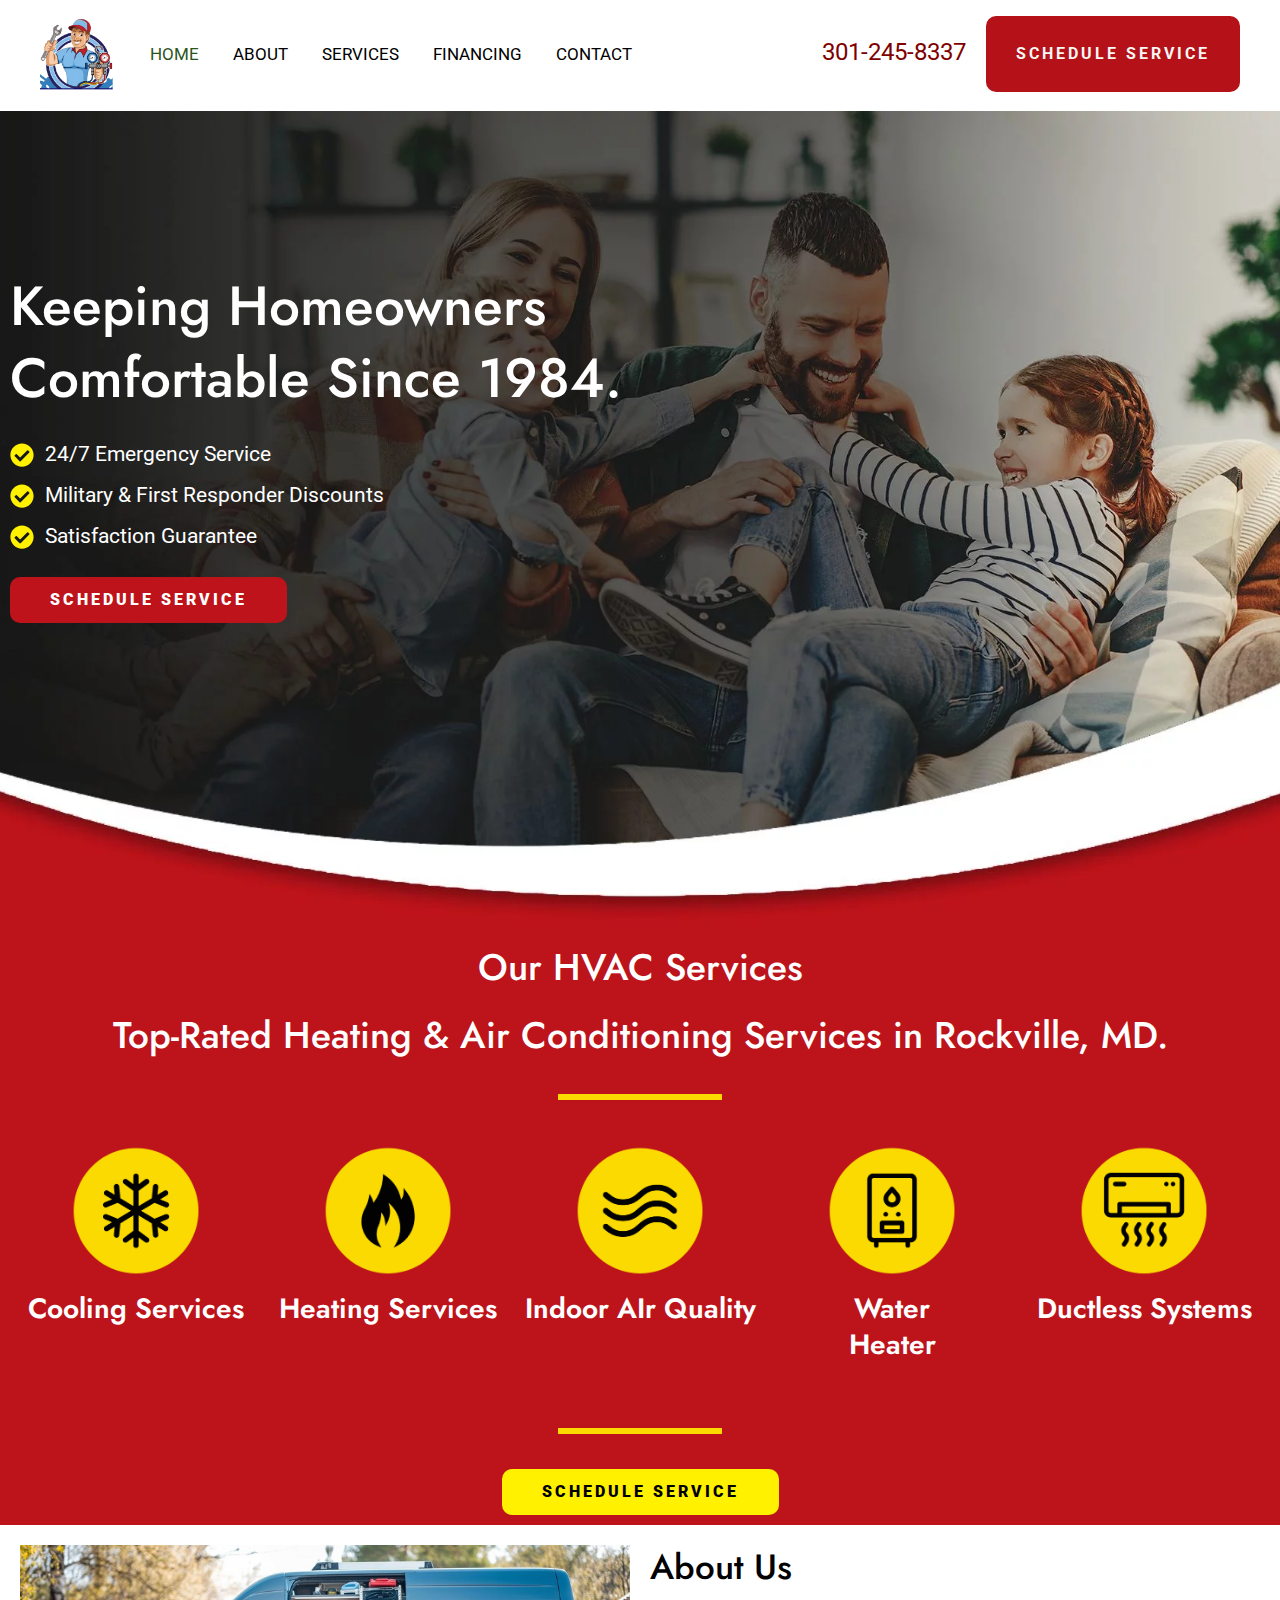
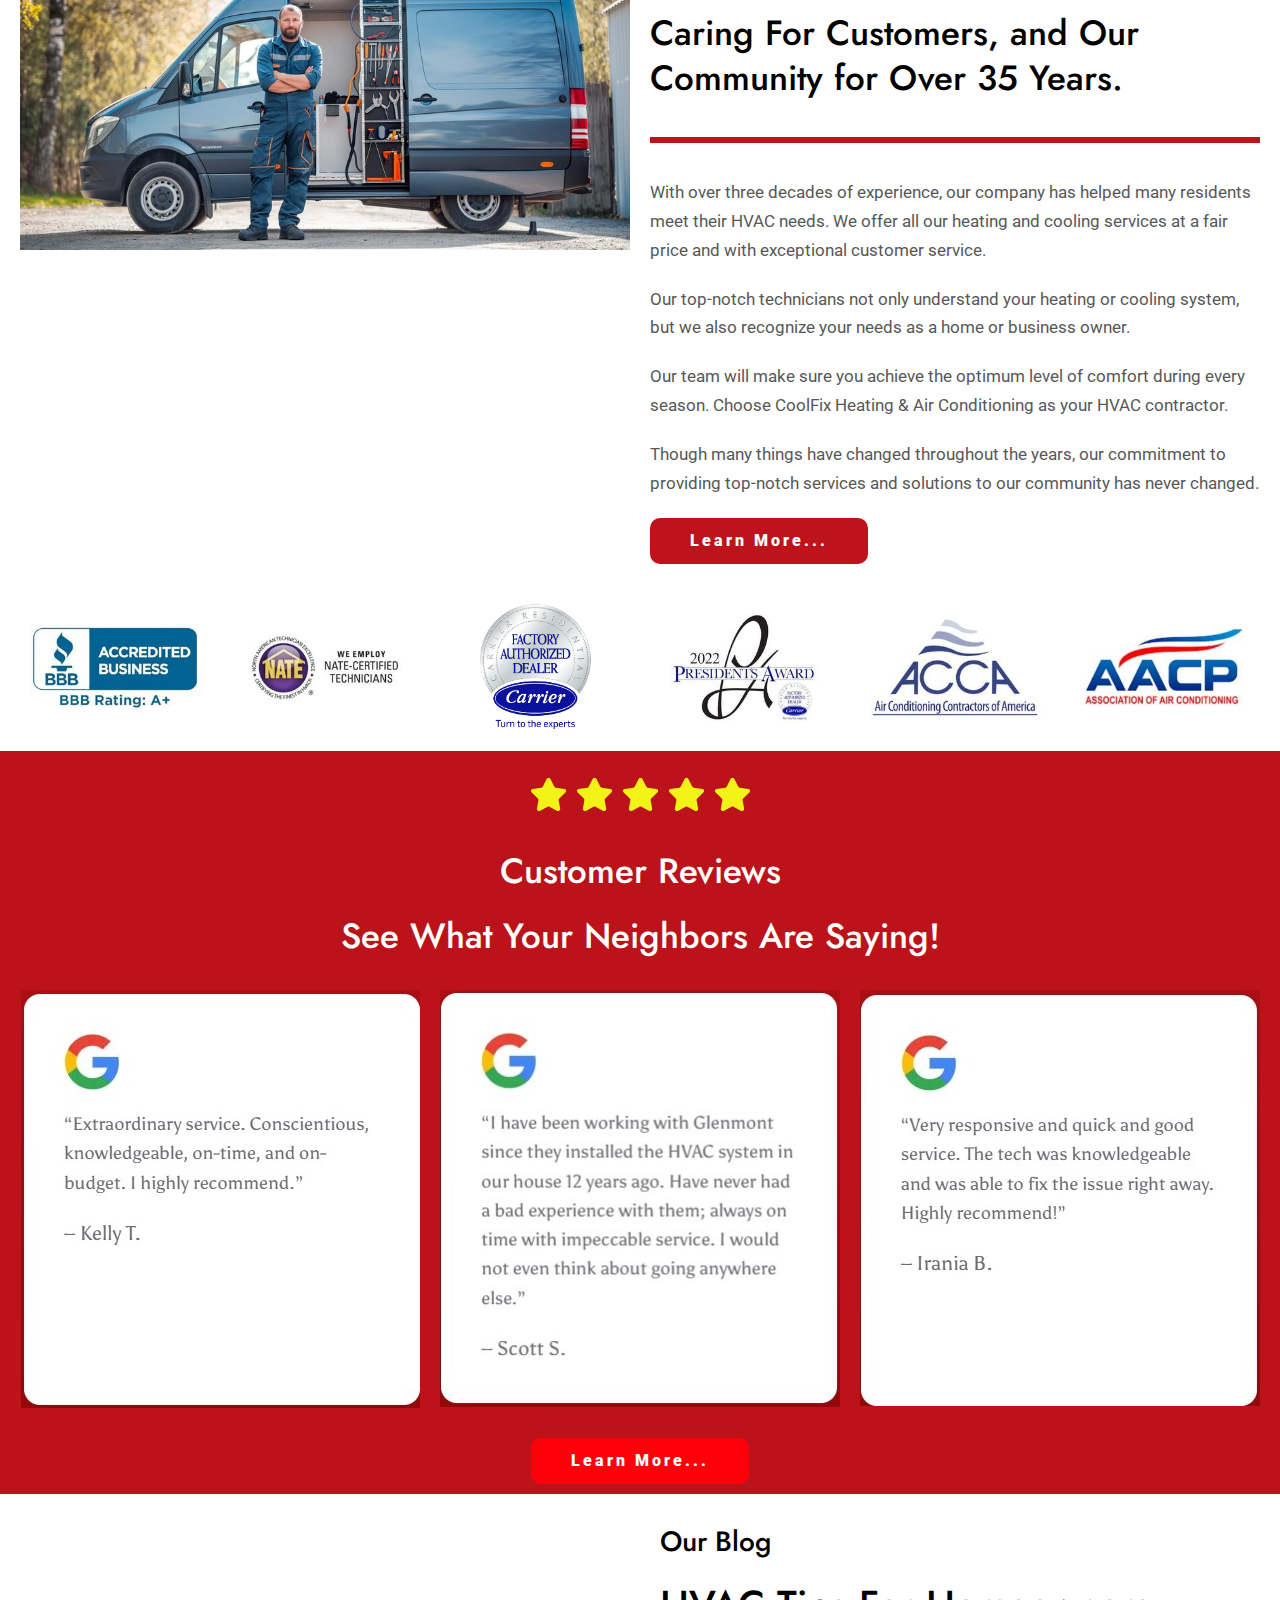
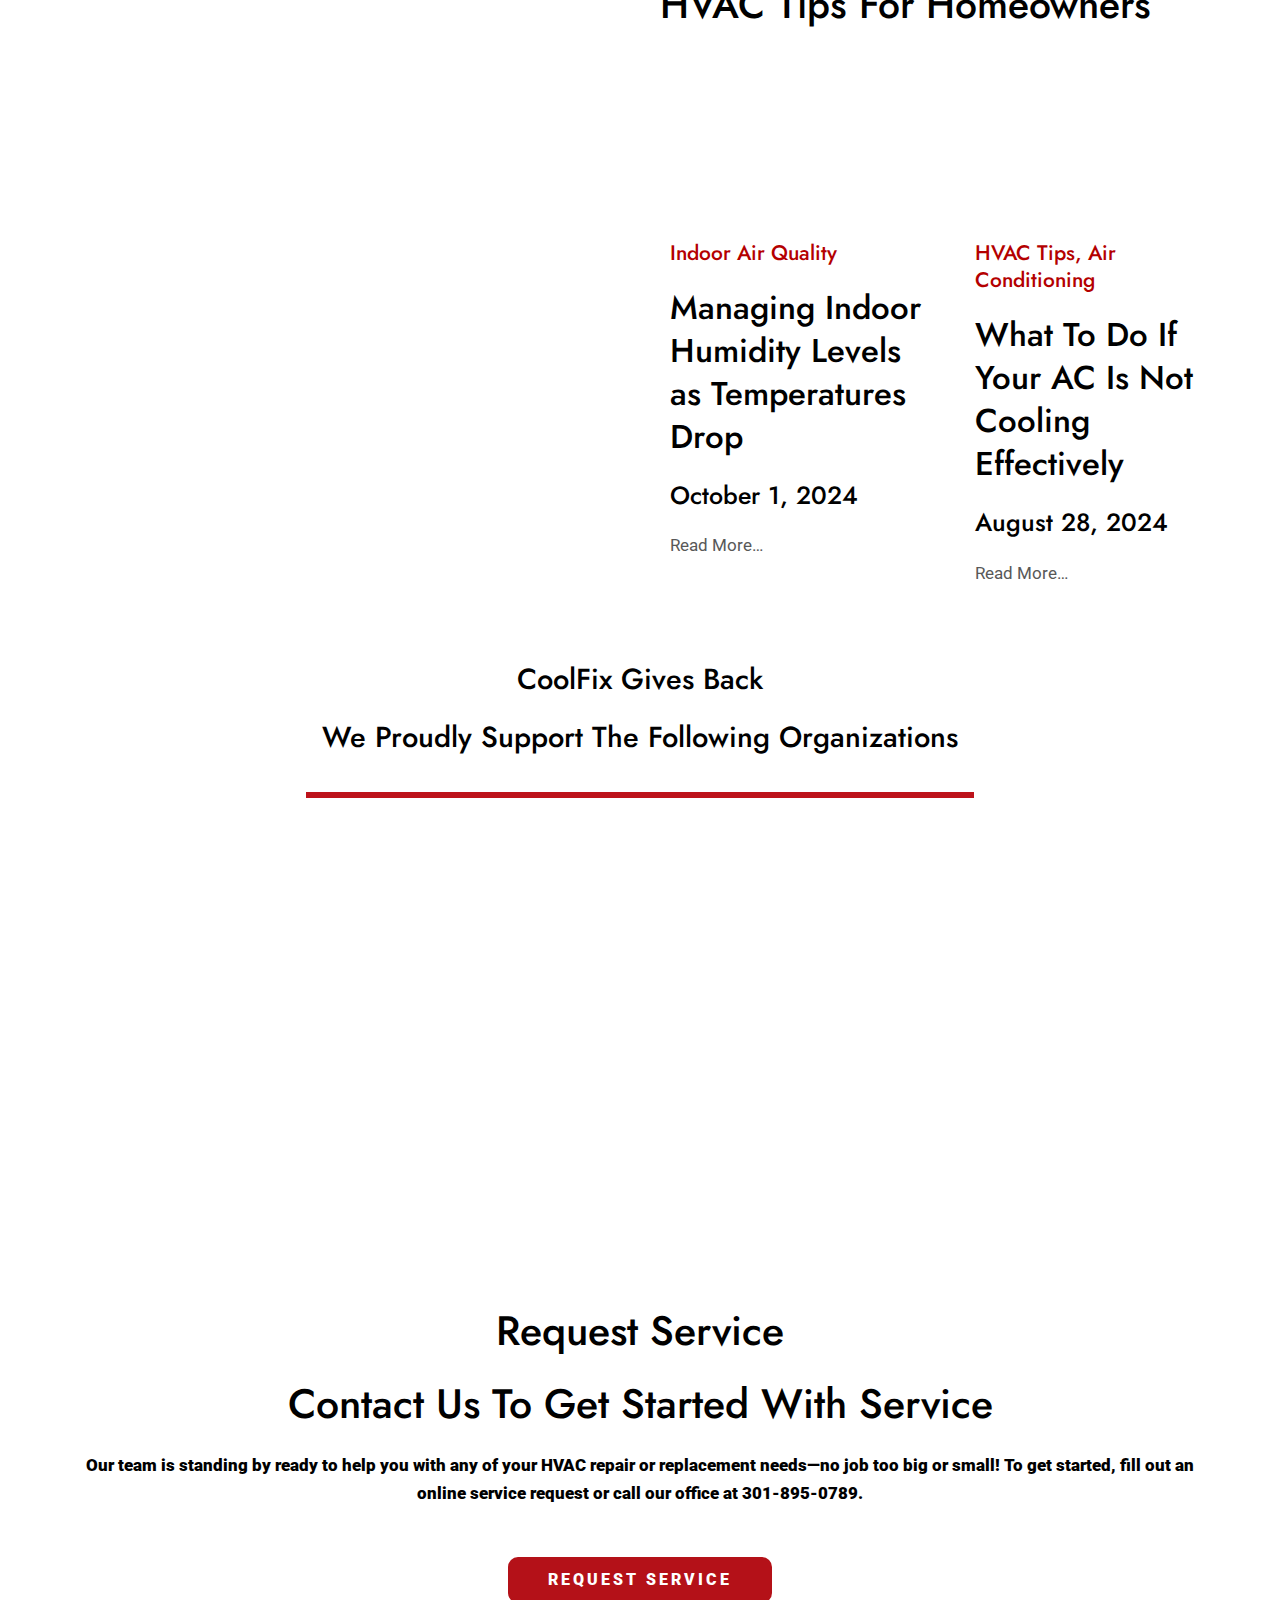
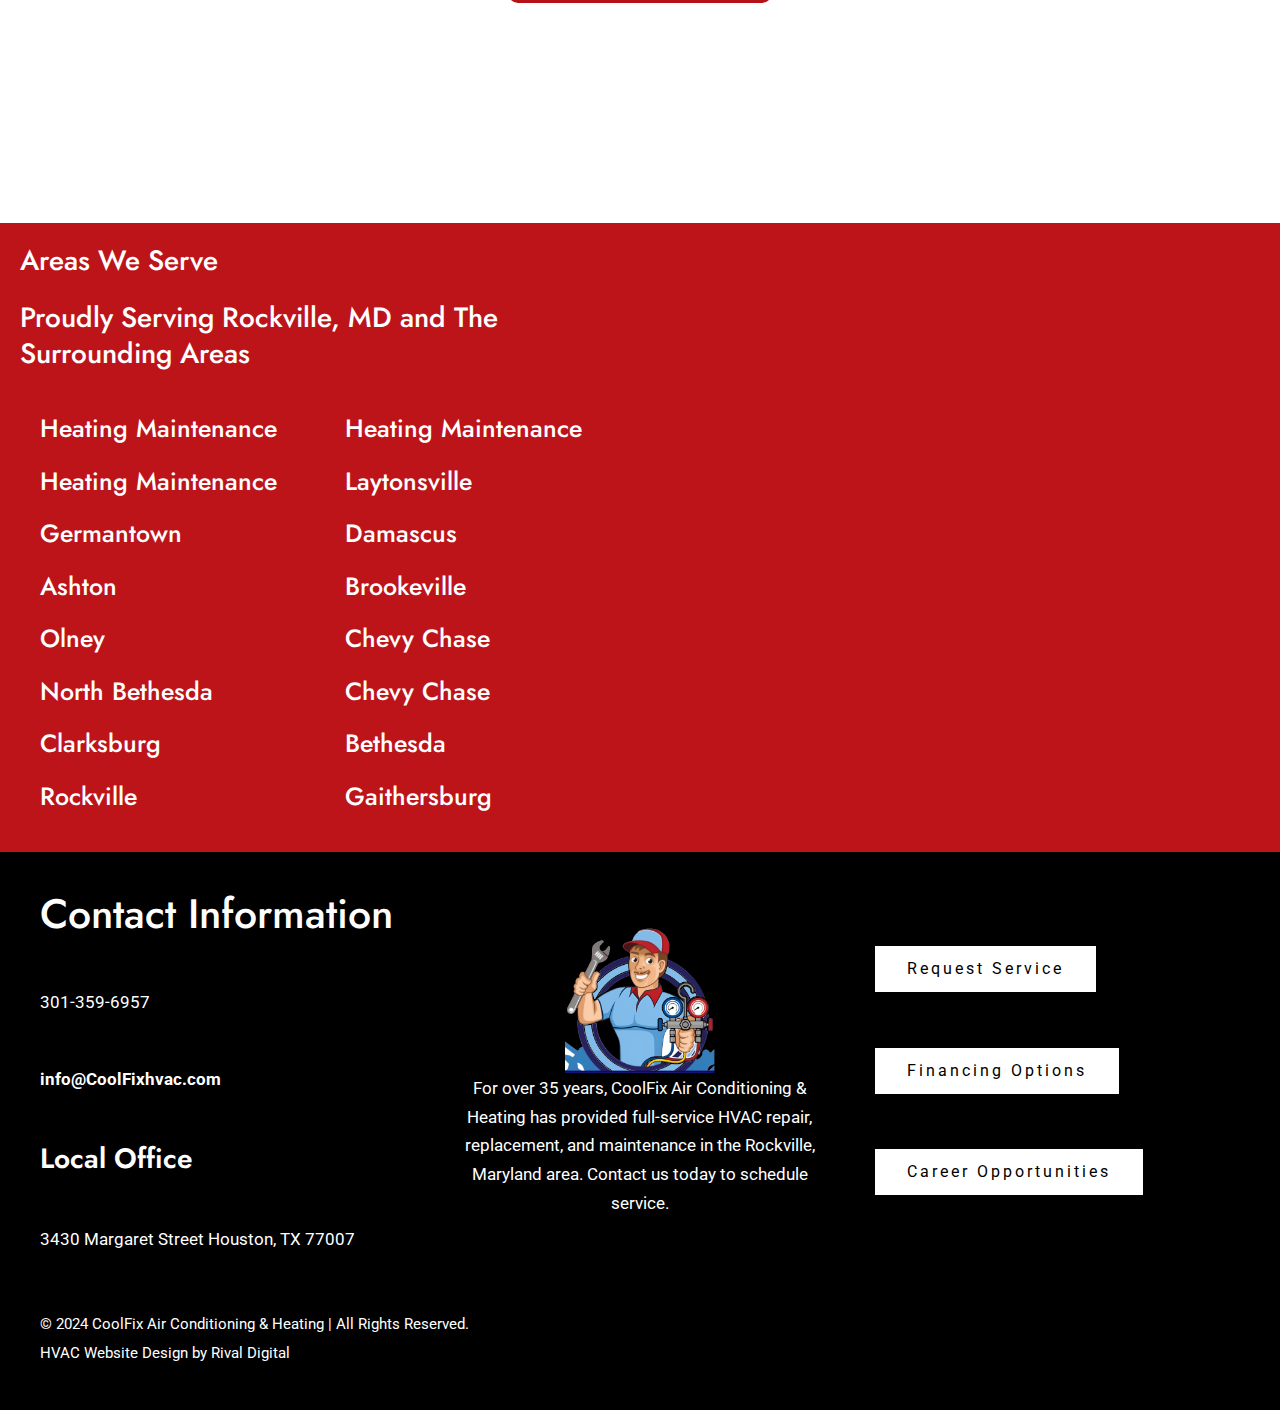
<file: index.html>
<!DOCTYPE html>
<html lang="en-US">
<head>
<meta charset="UTF-8">
<meta name="viewport" content="width=device-width, initial-scale=1">
	 <link rel="profile" href="https://gmpg.org/xfn/11"> 
	 <title></title>
<meta name="robots" content="max-image-preview:large">
<link rel="dns-prefetch" href="//fonts.googleapis.com">
<link rel="alternate" type="application/rss+xml" title=" &raquo; Feed" href="./feed/index.html">
<link rel="alternate" type="application/rss+xml" title=" &raquo; Comments Feed" href="./comments/feed/index.html">
<script>
window._wpemojiSettings = {"baseUrl":"https:\/\/s.w.org\/images\/core\/emoji\/15.0.3\/72x72\/","ext":".png","svgUrl":"https:\/\/s.w.org\/images\/core\/emoji\/15.0.3\/svg\/","svgExt":".svg","source":{"concatemoji":".\/\/wp-includes\/js\/wp-emoji-release.min.js?ver=6.6.2"}};
/*! This file is auto-generated */
!function(i,n){var o,s,e;function c(e){try{var t={supportTests:e,timestamp:(new Date).valueOf()};sessionStorage.setItem(o,JSON.stringify(t))}catch(e){}}function p(e,t,n){e.clearRect(0,0,e.canvas.width,e.canvas.height),e.fillText(t,0,0);var t=new Uint32Array(e.getImageData(0,0,e.canvas.width,e.canvas.height).data),r=(e.clearRect(0,0,e.canvas.width,e.canvas.height),e.fillText(n,0,0),new Uint32Array(e.getImageData(0,0,e.canvas.width,e.canvas.height).data));return t.every(function(e,t){return e===r[t]})}function u(e,t,n){switch(t){case"flag":return n(e,"🏳️‍⚧️","🏳️​⚧️")?!1:!n(e,"🇺🇳","🇺​🇳")&&!n(e,"🏴󠁧󠁢󠁥󠁮󠁧󠁿","🏴​󠁧​󠁢​󠁥​󠁮​󠁧​󠁿");case"emoji":return!n(e,"🐦‍⬛","🐦​⬛")}return!1}function f(e,t,n){var r="undefined"!=typeof WorkerGlobalScope&&self instanceof WorkerGlobalScope?new OffscreenCanvas(300,150):i.createElement("canvas"),a=r.getContext("2d",{willReadFrequently:!0}),o=(a.textBaseline="top",a.font="600 32px Arial",{});return e.forEach(function(e){o[e]=t(a,e,n)}),o}function t(e){var t=i.createElement("script");t.src=e,t.defer=!0,i.head.appendChild(t)}"undefined"!=typeof Promise&&(o="wpEmojiSettingsSupports",s=["flag","emoji"],n.supports={everything:!0,everythingExceptFlag:!0},e=new Promise(function(e){i.addEventListener("DOMContentLoaded",e,{once:!0})}),new Promise(function(t){var n=function(){try{var e=JSON.parse(sessionStorage.getItem(o));if("object"==typeof e&&"number"==typeof e.timestamp&&(new Date).valueOf()<e.timestamp+604800&&"object"==typeof e.supportTests)return e.supportTests}catch(e){}return null}();if(!n){if("undefined"!=typeof Worker&&"undefined"!=typeof OffscreenCanvas&&"undefined"!=typeof URL&&URL.createObjectURL&&"undefined"!=typeof Blob)try{var e="postMessage("+f.toString()+"("+[JSON.stringify(s),u.toString(),p.toString()].join(",")+"));",r=new Blob([e],{type:"text/javascript"}),a=new Worker(URL.createObjectURL(r),{name:"wpTestEmojiSupports"});return void(a.onmessage=function(e){c(n=e.data),a.terminate(),t(n)})}catch(e){}c(n=f(s,u,p))}t(n)}).then(function(e){for(var t in e)n.supports[t]=e[t],n.supports.everything=n.supports.everything&&n.supports[t],"flag"!==t&&(n.supports.everythingExceptFlag=n.supports.everythingExceptFlag&&n.supports[t]);n.supports.everythingExceptFlag=n.supports.everythingExceptFlag&&!n.supports.flag,n.DOMReady=!1,n.readyCallback=function(){n.DOMReady=!0}}).then(function(){return e}).then(function(){var e;n.supports.everything||(n.readyCallback(),(e=n.source||{}).concatemoji?t(e.concatemoji):e.wpemoji&&e.twemoji&&(t(e.twemoji),t(e.wpemoji)))}))}((window,document),window._wpemojiSettings);
</script>
<link rel="stylesheet" id="astra-theme-css-css" href="./wp-content/themes/astra/assets/css/minified/main.min.css?ver=4.8.3" media="all">
<style id="astra-theme-css-inline-css">:root{--ast-post-nav-space:0;--ast-container-default-xlg-padding:6.67em;--ast-container-default-lg-padding:5.67em;--ast-container-default-slg-padding:4.34em;--ast-container-default-md-padding:3.34em;--ast-container-default-sm-padding:6.67em;--ast-container-default-xs-padding:2.4em;--ast-container-default-xxs-padding:1.4em;--ast-code-block-background:#EEEEEE;--ast-comment-inputs-background:#FAFAFA;--ast-normal-container-width:1200px;--ast-narrow-container-width:750px;--ast-blog-title-font-weight:normal;--ast-blog-meta-weight:inherit;}html{font-size:106.25%;}a,.page-title{color:var(--ast-global-color-3);}a:hover,a:focus{color:var(--ast-global-color-0);}body,button,input,select,textarea,.ast-button,.ast-custom-button{font-family:'Roboto',sans-serif;font-weight:400;font-size:17px;font-size:1rem;line-height:var(--ast-body-line-height,1.7em);}blockquote{color:var(--ast-global-color-3);}p,.entry-content p{margin-bottom:0em;}h1,.entry-content h1,h2,.entry-content h2,h3,.entry-content h3,h4,.entry-content h4,h5,.entry-content h5,h6,.entry-content h6,.site-title,.site-title a{font-family:'Jost',sans-serif;font-weight:500;}.ast-site-identity .site-title a{color:var(--ast-global-color-5);}.site-title{font-size:35px;font-size:2.0588235294118rem;display:none;}header .custom-logo-link img{max-width:73px;width:73px;}.astra-logo-svg{width:73px;}.site-header .site-description{font-size:15px;font-size:0.88235294117647rem;display:none;}.entry-title{font-size:30px;font-size:1.7647058823529rem;}.archive .ast-article-post .ast-article-inner,.blog .ast-article-post .ast-article-inner,.archive .ast-article-post .ast-article-inner:hover,.blog .ast-article-post .ast-article-inner:hover{overflow:hidden;}h1,.entry-content h1{font-size:87px;font-size:5.1176470588235rem;font-weight:normal;font-family:'Jost',sans-serif;line-height:1.4em;}h2,.entry-content h2{font-size:41px;font-size:2.4117647058824rem;font-weight:500;font-family:'Jost',sans-serif;line-height:1.3em;}h3,.entry-content h3{font-size:28px;font-size:1.6470588235294rem;font-weight:600;font-family:'Jost',sans-serif;line-height:1.3em;}h4,.entry-content h4{font-size:24px;font-size:1.4117647058824rem;line-height:1.25em;font-weight:600;font-family:'Jost',sans-serif;}h5,.entry-content h5{font-size:18px;font-size:1.0588235294118rem;line-height:1.2em;font-weight:500;font-family:'Jost',sans-serif;}h6,.entry-content h6{font-size:15px;font-size:0.88235294117647rem;line-height:1.25em;font-weight:500;font-family:'Jost',sans-serif;}::selection{background-color:var(--ast-global-color-0);color:#000000;}body,h1,.entry-title a,.entry-content h1,h2,.entry-content h2,h3,.entry-content h3,h4,.entry-content h4,h5,.entry-content h5,h6,.entry-content h6{color:var(--ast-global-color-3);}.tagcloud a:hover,.tagcloud a:focus,.tagcloud a.current-item{color:#ffffff;border-color:var(--ast-global-color-3);background-color:var(--ast-global-color-3);}input:focus,input[type="text"]:focus,input[type="email"]:focus,input[type="url"]:focus,input[type="password"]:focus,input[type="reset"]:focus,input[type="search"]:focus,textarea:focus{border-color:var(--ast-global-color-3);}input[type="radio"]:checked,input[type=reset],input[type="checkbox"]:checked,input[type="checkbox"]:hover:checked,input[type="checkbox"]:focus:checked,input[type=range]::-webkit-slider-thumb{border-color:var(--ast-global-color-3);background-color:var(--ast-global-color-3);box-shadow:none;}.site-footer a:hover + .post-count,.site-footer a:focus + .post-count{background:var(--ast-global-color-3);border-color:var(--ast-global-color-3);}.single .nav-links .nav-previous,.single .nav-links .nav-next{color:var(--ast-global-color-3);}.entry-meta,.entry-meta *{line-height:1.45;color:var(--ast-global-color-3);}.entry-meta a:not(.ast-button):hover,.entry-meta a:not(.ast-button):hover *,.entry-meta a:not(.ast-button):focus,.entry-meta a:not(.ast-button):focus *,.page-links > .page-link,.page-links .page-link:hover,.post-navigation a:hover{color:var(--ast-global-color-0);}#cat option,.secondary .calendar_wrap thead a,.secondary .calendar_wrap thead a:visited{color:var(--ast-global-color-3);}.secondary .calendar_wrap #today,.ast-progress-val span{background:var(--ast-global-color-3);}.secondary a:hover + .post-count,.secondary a:focus + .post-count{background:var(--ast-global-color-3);border-color:var(--ast-global-color-3);}.calendar_wrap #today > a{color:#ffffff;}.page-links .page-link,.single .post-navigation a{color:var(--ast-global-color-3);}.ast-search-menu-icon .search-form button.search-submit{padding:0 4px;}.ast-search-menu-icon form.search-form{padding-right:0;}.ast-search-menu-icon.slide-search input.search-field{width:0;}.ast-header-search .ast-search-menu-icon.ast-dropdown-active .search-form,.ast-header-search .ast-search-menu-icon.ast-dropdown-active .search-field:focus{transition:all 0.2s;}.search-form input.search-field:focus{outline:none;}.astra-logo-svg:not(.sticky-custom-logo .astra-logo-svg,.transparent-custom-logo .astra-logo-svg,.advanced-header-logo .astra-logo-svg){height:60px;}.ast-archive-title{color:var(--ast-global-color-2);}.wp-block-latest-posts > li > a{color:var(--ast-global-color-2);}.widget-title,.widget .wp-block-heading{font-size:24px;font-size:1.4117647058824rem;color:var(--ast-global-color-2);}.ast-search-menu-icon.slide-search a:focus-visible:focus-visible,.astra-search-icon:focus-visible,#close:focus-visible,a:focus-visible,.ast-menu-toggle:focus-visible,.site .skip-link:focus-visible,.wp-block-loginout input:focus-visible,.wp-block-search.wp-block-search__button-inside .wp-block-search__inside-wrapper,.ast-header-navigation-arrow:focus-visible,.woocommerce .wc-proceed-to-checkout > .checkout-button:focus-visible,.woocommerce .woocommerce-MyAccount-navigation ul li a:focus-visible,.ast-orders-table__row .ast-orders-table__cell:focus-visible,.woocommerce .woocommerce-order-details .order-again > .button:focus-visible,.woocommerce .woocommerce-message a.button.wc-forward:focus-visible,.woocommerce #minus_qty:focus-visible,.woocommerce #plus_qty:focus-visible,a#ast-apply-coupon:focus-visible,.woocommerce .woocommerce-info a:focus-visible,.woocommerce .astra-shop-summary-wrap a:focus-visible,.woocommerce a.wc-forward:focus-visible,#ast-apply-coupon:focus-visible,.woocommerce-js .woocommerce-mini-cart-item a.remove:focus-visible,#close:focus-visible,.button.search-submit:focus-visible,#search_submit:focus,.normal-search:focus-visible,.ast-header-account-wrap:focus-visible,.woocommerce .ast-on-card-button.ast-quick-view-trigger:focus{outline-style:dotted;outline-color:inherit;outline-width:thin;}input:focus,input[type="text"]:focus,input[type="email"]:focus,input[type="url"]:focus,input[type="password"]:focus,input[type="reset"]:focus,input[type="search"]:focus,input[type="number"]:focus,textarea:focus,.wp-block-search__input:focus,[data-section="section-header-mobile-trigger"] .ast-button-wrap .ast-mobile-menu-trigger-minimal:focus,.ast-mobile-popup-drawer.active .menu-toggle-close:focus,.woocommerce-ordering select.orderby:focus,#ast-scroll-top:focus,#coupon_code:focus,.woocommerce-page #comment:focus,.woocommerce #reviews #respond input#submit:focus,.woocommerce a.add_to_cart_button:focus,.woocommerce .button.single_add_to_cart_button:focus,.woocommerce .woocommerce-cart-form button:focus,.woocommerce .woocommerce-cart-form__cart-item .quantity .qty:focus,.woocommerce .woocommerce-billing-fields .woocommerce-billing-fields__field-wrapper .woocommerce-input-wrapper > .input-text:focus,.woocommerce #order_comments:focus,.woocommerce #place_order:focus,.woocommerce .woocommerce-address-fields .woocommerce-address-fields__field-wrapper .woocommerce-input-wrapper > .input-text:focus,.woocommerce .woocommerce-MyAccount-content form button:focus,.woocommerce .woocommerce-MyAccount-content .woocommerce-EditAccountForm .woocommerce-form-row .woocommerce-Input.input-text:focus,.woocommerce .ast-woocommerce-container .woocommerce-pagination ul.page-numbers li a:focus,body #content .woocommerce form .form-row .select2-container--default .select2-selection--single:focus,#ast-coupon-code:focus,.woocommerce.woocommerce-js .quantity input[type=number]:focus,.woocommerce-js .woocommerce-mini-cart-item .quantity input[type=number]:focus,.woocommerce p#ast-coupon-trigger:focus{border-style:dotted;border-color:inherit;border-width:thin;}input{outline:none;}.site-logo-img img{ transition:all 0.2s linear;}body .ast-oembed-container *{position:absolute;top:0;width:100%;height:100%;left:0;}body .wp-block-embed-pocket-casts .ast-oembed-container *{position:unset;}.ast-single-post-featured-section + article {margin-top: 2em;}.site-content .ast-single-post-featured-section img {width: 100%;overflow: hidden;object-fit: cover;}.site > .ast-single-related-posts-container {margin-top: 0;}@media (min-width: 922px) {.ast-desktop .ast-container--narrow {max-width: var(--ast-narrow-container-width);margin: 0 auto;}}.ast-page-builder-template .hentry {margin: 0;}.ast-page-builder-template .site-content > .ast-container {max-width: 100%;padding: 0;}.ast-page-builder-template .site .site-content #primary {padding: 0;margin: 0;}.ast-page-builder-template .no-results {text-align: center;margin: 4em auto;}.ast-page-builder-template .ast-pagination {padding: 2em;}.ast-page-builder-template .entry-header.ast-no-title.ast-no-thumbnail {margin-top: 0;}.ast-page-builder-template .entry-header.ast-header-without-markup {margin-top: 0;margin-bottom: 0;}.ast-page-builder-template .entry-header.ast-no-title.ast-no-meta {margin-bottom: 0;}.ast-page-builder-template.single .post-navigation {padding-bottom: 2em;}.ast-page-builder-template.single-post .site-content > .ast-container {max-width: 100%;}.ast-page-builder-template .entry-header {margin-top: 4em;margin-left: auto;margin-right: auto;padding-left: 20px;padding-right: 20px;}.single.ast-page-builder-template .entry-header {padding-left: 20px;padding-right: 20px;}.ast-page-builder-template .ast-archive-description {margin: 4em auto 0;padding-left: 20px;padding-right: 20px;}@media (max-width:921.9px){#ast-desktop-header{display:none;}}@media (min-width:922px){#ast-mobile-header{display:none;}}.wp-block-buttons.aligncenter{justify-content:center;}@media (max-width:921px){.ast-theme-transparent-header #primary,.ast-theme-transparent-header #secondary{padding:0;}}@media (max-width:921px){.ast-plain-container.ast-no-sidebar #primary{padding:0;}}.ast-plain-container.ast-no-sidebar #primary{margin-top:0;margin-bottom:0;}.wp-block-button.is-style-outline .wp-block-button__link{border-color:var(--ast-global-color-0);}div.wp-block-button.is-style-outline > .wp-block-button__link:not(.has-text-color),div.wp-block-button.wp-block-button__link.is-style-outline:not(.has-text-color){color:var(--ast-global-color-0);}.wp-block-button.is-style-outline .wp-block-button__link:hover,.wp-block-buttons .wp-block-button.is-style-outline .wp-block-button__link:focus,.wp-block-buttons .wp-block-button.is-style-outline > .wp-block-button__link:not(.has-text-color):hover,.wp-block-buttons .wp-block-button.wp-block-button__link.is-style-outline:not(.has-text-color):hover{color:var(--ast-global-color-5);background-color:var(--ast-global-color-1);border-color:var(--ast-global-color-1);}.post-page-numbers.current .page-link,.ast-pagination .page-numbers.current{color:#000000;border-color:var(--ast-global-color-0);background-color:var(--ast-global-color-0);}.wp-block-button.is-style-outline .wp-block-button__link.wp-element-button,.ast-outline-button{border-color:var(--ast-global-color-0);font-family:inherit;font-weight:400;font-size:16px;font-size:0.94117647058824rem;line-height:1em;border-top-left-radius:0px;border-top-right-radius:0px;border-bottom-right-radius:0px;border-bottom-left-radius:0px;}.wp-block-buttons .wp-block-button.is-style-outline > .wp-block-button__link:not(.has-text-color),.wp-block-buttons .wp-block-button.wp-block-button__link.is-style-outline:not(.has-text-color),.ast-outline-button{color:var(--ast-global-color-0);}.wp-block-button.is-style-outline .wp-block-button__link:hover,.wp-block-buttons .wp-block-button.is-style-outline .wp-block-button__link:focus,.wp-block-buttons .wp-block-button.is-style-outline > .wp-block-button__link:not(.has-text-color):hover,.wp-block-buttons .wp-block-button.wp-block-button__link.is-style-outline:not(.has-text-color):hover,.ast-outline-button:hover,.ast-outline-button:focus,.wp-block-uagb-buttons-child .uagb-buttons-repeater.ast-outline-button:hover,.wp-block-uagb-buttons-child .uagb-buttons-repeater.ast-outline-button:focus{color:var(--ast-global-color-5);background-color:var(--ast-global-color-1);border-color:var(--ast-global-color-1);}.wp-block-button .wp-block-button__link.wp-element-button.is-style-outline:not(.has-background),.wp-block-button.is-style-outline>.wp-block-button__link.wp-element-button:not(.has-background),.ast-outline-button{background-color:var(--ast-global-color-0);}@media (max-width:921px){.wp-block-button.is-style-outline .wp-block-button__link.wp-element-button,.ast-outline-button{font-size:16px;font-size:0.94117647058824rem;}}@media (max-width:544px){.wp-block-button.is-style-outline .wp-block-button__link.wp-element-button,.ast-outline-button{font-size:15px;font-size:0.88235294117647rem;}}.entry-content[data-ast-blocks-layout] > figure{margin-bottom:1em;}h1.widget-title{font-weight:normal;}h2.widget-title{font-weight:500;}h3.widget-title{font-weight:600;}@media (max-width:921px){.ast-separate-container #primary,.ast-separate-container #secondary{padding:1.5em 0;}#primary,#secondary{padding:1.5em 0;margin:0;}.ast-left-sidebar #content > .ast-container{display:flex;flex-direction:column-reverse;width:100%;}.ast-separate-container .ast-article-post,.ast-separate-container .ast-article-single{padding:1.5em 2.14em;}.ast-author-box img.avatar{margin:20px 0 0 0;}}@media (min-width:922px){.ast-separate-container.ast-right-sidebar #primary,.ast-separate-container.ast-left-sidebar #primary{border:0;}.search-no-results.ast-separate-container #primary{margin-bottom:4em;}}.elementor-button-wrapper .elementor-button{border-style:solid;text-decoration:none;border-top-width:0;border-right-width:0;border-left-width:0;border-bottom-width:0;}body .elementor-button.elementor-size-sm,body .elementor-button.elementor-size-xs,body .elementor-button.elementor-size-md,body .elementor-button.elementor-size-lg,body .elementor-button.elementor-size-xl,body .elementor-button{border-top-left-radius:0px;border-top-right-radius:0px;border-bottom-right-radius:0px;border-bottom-left-radius:0px;padding-top:15px;padding-right:40px;padding-bottom:15px;padding-left:40px;}@media (max-width:921px){.elementor-button-wrapper .elementor-button.elementor-size-sm,.elementor-button-wrapper .elementor-button.elementor-size-xs,.elementor-button-wrapper .elementor-button.elementor-size-md,.elementor-button-wrapper .elementor-button.elementor-size-lg,.elementor-button-wrapper .elementor-button.elementor-size-xl,.elementor-button-wrapper .elementor-button{padding-top:16px;padding-right:32px;padding-bottom:16px;padding-left:32px;}}@media (max-width:544px){.elementor-button-wrapper .elementor-button.elementor-size-sm,.elementor-button-wrapper .elementor-button.elementor-size-xs,.elementor-button-wrapper .elementor-button.elementor-size-md,.elementor-button-wrapper .elementor-button.elementor-size-lg,.elementor-button-wrapper .elementor-button.elementor-size-xl,.elementor-button-wrapper .elementor-button{padding-top:15px;padding-right:28px;padding-bottom:15px;padding-left:28px;}}.elementor-button-wrapper .elementor-button{border-color:var(--ast-global-color-0);background-color:var(--ast-global-color-0);}.elementor-button-wrapper .elementor-button:hover,.elementor-button-wrapper .elementor-button:focus{color:var(--ast-global-color-5);background-color:var(--ast-global-color-1);border-color:var(--ast-global-color-1);}.wp-block-button .wp-block-button__link ,.elementor-button-wrapper .elementor-button,.elementor-button-wrapper .elementor-button:visited{color:var(--ast-global-color-5);}.elementor-button-wrapper .elementor-button{font-weight:400;font-size:16px;font-size:0.94117647058824rem;line-height:1em;text-transform:none;letter-spacing:3px;}body .elementor-button.elementor-size-sm,body .elementor-button.elementor-size-xs,body .elementor-button.elementor-size-md,body .elementor-button.elementor-size-lg,body .elementor-button.elementor-size-xl,body .elementor-button{font-size:16px;font-size:0.94117647058824rem;}.wp-block-button .wp-block-button__link:hover,.wp-block-button .wp-block-button__link:focus{color:var(--ast-global-color-5);background-color:var(--ast-global-color-1);border-color:var(--ast-global-color-1);}.elementor-widget-heading h1.elementor-heading-title{line-height:1.4em;}.elementor-widget-heading h2.elementor-heading-title{line-height:1.3em;}.elementor-widget-heading h3.elementor-heading-title{line-height:1.3em;}.elementor-widget-heading h4.elementor-heading-title{line-height:1.25em;}.elementor-widget-heading h5.elementor-heading-title{line-height:1.2em;}.elementor-widget-heading h6.elementor-heading-title{line-height:1.25em;}.wp-block-button .wp-block-button__link,.wp-block-search .wp-block-search__button,body .wp-block-file .wp-block-file__button{border-color:var(--ast-global-color-0);background-color:var(--ast-global-color-0);color:var(--ast-global-color-5);font-family:inherit;font-weight:400;line-height:1em;text-transform:none;letter-spacing:3px;font-size:16px;font-size:0.94117647058824rem;border-top-left-radius:0px;border-top-right-radius:0px;border-bottom-right-radius:0px;border-bottom-left-radius:0px;padding-top:15px;padding-right:40px;padding-bottom:15px;padding-left:40px;}@media (max-width:921px){.wp-block-button .wp-block-button__link,.wp-block-search .wp-block-search__button,body .wp-block-file .wp-block-file__button{font-size:16px;font-size:0.94117647058824rem;padding-top:16px;padding-right:32px;padding-bottom:16px;padding-left:32px;}}@media (max-width:544px){.wp-block-button .wp-block-button__link,.wp-block-search .wp-block-search__button,body .wp-block-file .wp-block-file__button{font-size:15px;font-size:0.88235294117647rem;padding-top:15px;padding-right:28px;padding-bottom:15px;padding-left:28px;}}.menu-toggle,button,.ast-button,.ast-custom-button,.button,input#submit,input[type="button"],input[type="submit"],input[type="reset"],form[CLASS*="wp-block-search__"].wp-block-search .wp-block-search__inside-wrapper .wp-block-search__button,body .wp-block-file .wp-block-file__button,.woocommerce-js a.button,.woocommerce button.button,.woocommerce .woocommerce-message a.button,.woocommerce #respond input#submit.alt,.woocommerce input.button.alt,.woocommerce input.button,.woocommerce input.button:disabled,.woocommerce input.button:disabled[disabled],.woocommerce input.button:disabled:hover,.woocommerce input.button:disabled[disabled]:hover,.woocommerce #respond input#submit,.woocommerce button.button.alt.disabled,.wc-block-grid__products .wc-block-grid__product .wp-block-button__link,.wc-block-grid__product-onsale,[CLASS*="wc-block"] button,.woocommerce-js .astra-cart-drawer .astra-cart-drawer-content .woocommerce-mini-cart__buttons .button:not(.checkout):not(.ast-continue-shopping),.woocommerce-js .astra-cart-drawer .astra-cart-drawer-content .woocommerce-mini-cart__buttons a.checkout,.woocommerce button.button.alt.disabled.wc-variation-selection-needed,[CLASS*="wc-block"] .wc-block-components-button{border-style:solid;border-top-width:0;border-right-width:0;border-left-width:0;border-bottom-width:0;color:var(--ast-global-color-5);border-color:var(--ast-global-color-0);background-color:var(--ast-global-color-0);padding-top:15px;padding-right:40px;padding-bottom:15px;padding-left:40px;font-family:inherit;font-weight:400;font-size:16px;font-size:0.94117647058824rem;line-height:1em;text-transform:none;letter-spacing:3px;border-top-left-radius:0px;border-top-right-radius:0px;border-bottom-right-radius:0px;border-bottom-left-radius:0px;}button:focus,.menu-toggle:hover,button:hover,.ast-button:hover,.ast-custom-button:hover .button:hover,.ast-custom-button:hover ,input[type=reset]:hover,input[type=reset]:focus,input#submit:hover,input#submit:focus,input[type="button"]:hover,input[type="button"]:focus,input[type="submit"]:hover,input[type="submit"]:focus,form[CLASS*="wp-block-search__"].wp-block-search .wp-block-search__inside-wrapper .wp-block-search__button:hover,form[CLASS*="wp-block-search__"].wp-block-search .wp-block-search__inside-wrapper .wp-block-search__button:focus,body .wp-block-file .wp-block-file__button:hover,body .wp-block-file .wp-block-file__button:focus,.woocommerce-js a.button:hover,.woocommerce button.button:hover,.woocommerce .woocommerce-message a.button:hover,.woocommerce #respond input#submit:hover,.woocommerce #respond input#submit.alt:hover,.woocommerce input.button.alt:hover,.woocommerce input.button:hover,.woocommerce button.button.alt.disabled:hover,.wc-block-grid__products .wc-block-grid__product .wp-block-button__link:hover,[CLASS*="wc-block"] button:hover,.woocommerce-js .astra-cart-drawer .astra-cart-drawer-content .woocommerce-mini-cart__buttons .button:not(.checkout):not(.ast-continue-shopping):hover,.woocommerce-js .astra-cart-drawer .astra-cart-drawer-content .woocommerce-mini-cart__buttons a.checkout:hover,.woocommerce button.button.alt.disabled.wc-variation-selection-needed:hover,[CLASS*="wc-block"] .wc-block-components-button:hover,[CLASS*="wc-block"] .wc-block-components-button:focus{color:var(--ast-global-color-5);background-color:var(--ast-global-color-1);border-color:var(--ast-global-color-1);}@media (max-width:921px){.menu-toggle,button,.ast-button,.ast-custom-button,.button,input#submit,input[type="button"],input[type="submit"],input[type="reset"],form[CLASS*="wp-block-search__"].wp-block-search .wp-block-search__inside-wrapper .wp-block-search__button,body .wp-block-file .wp-block-file__button,.woocommerce-js a.button,.woocommerce button.button,.woocommerce .woocommerce-message a.button,.woocommerce #respond input#submit.alt,.woocommerce input.button.alt,.woocommerce input.button,.woocommerce input.button:disabled,.woocommerce input.button:disabled[disabled],.woocommerce input.button:disabled:hover,.woocommerce input.button:disabled[disabled]:hover,.woocommerce #respond input#submit,.woocommerce button.button.alt.disabled,.wc-block-grid__products .wc-block-grid__product .wp-block-button__link,.wc-block-grid__product-onsale,[CLASS*="wc-block"] button,.woocommerce-js .astra-cart-drawer .astra-cart-drawer-content .woocommerce-mini-cart__buttons .button:not(.checkout):not(.ast-continue-shopping),.woocommerce-js .astra-cart-drawer .astra-cart-drawer-content .woocommerce-mini-cart__buttons a.checkout,.woocommerce button.button.alt.disabled.wc-variation-selection-needed,[CLASS*="wc-block"] .wc-block-components-button{padding-top:16px;padding-right:32px;padding-bottom:16px;padding-left:32px;font-size:16px;font-size:0.94117647058824rem;}}@media (max-width:544px){.menu-toggle,button,.ast-button,.ast-custom-button,.button,input#submit,input[type="button"],input[type="submit"],input[type="reset"],form[CLASS*="wp-block-search__"].wp-block-search .wp-block-search__inside-wrapper .wp-block-search__button,body .wp-block-file .wp-block-file__button,.woocommerce-js a.button,.woocommerce button.button,.woocommerce .woocommerce-message a.button,.woocommerce #respond input#submit.alt,.woocommerce input.button.alt,.woocommerce input.button,.woocommerce input.button:disabled,.woocommerce input.button:disabled[disabled],.woocommerce input.button:disabled:hover,.woocommerce input.button:disabled[disabled]:hover,.woocommerce #respond input#submit,.woocommerce button.button.alt.disabled,.wc-block-grid__products .wc-block-grid__product .wp-block-button__link,.wc-block-grid__product-onsale,[CLASS*="wc-block"] button,.woocommerce-js .astra-cart-drawer .astra-cart-drawer-content .woocommerce-mini-cart__buttons .button:not(.checkout):not(.ast-continue-shopping),.woocommerce-js .astra-cart-drawer .astra-cart-drawer-content .woocommerce-mini-cart__buttons a.checkout,.woocommerce button.button.alt.disabled.wc-variation-selection-needed,[CLASS*="wc-block"] .wc-block-components-button{padding-top:15px;padding-right:28px;padding-bottom:15px;padding-left:28px;font-size:15px;font-size:0.88235294117647rem;}}@media (max-width:921px){.menu-toggle,button,.ast-button,.button,input#submit,input[type="button"],input[type="submit"],input[type="reset"]{font-size:16px;font-size:0.94117647058824rem;}.ast-mobile-header-stack .main-header-bar .ast-search-menu-icon{display:inline-block;}.ast-header-break-point.ast-header-custom-item-outside .ast-mobile-header-stack .main-header-bar .ast-search-icon{margin:0;}.ast-comment-avatar-wrap img{max-width:2.5em;}.ast-comment-meta{padding:0 1.8888em 1.3333em;}.ast-separate-container .ast-comment-list li.depth-1{padding:1.5em 2.14em;}.ast-separate-container .comment-respond{padding:2em 2.14em;}}@media (min-width:544px){.ast-container{max-width:100%;}}@media (max-width:544px){.ast-separate-container .ast-article-post,.ast-separate-container .ast-article-single,.ast-separate-container .comments-title,.ast-separate-container .ast-archive-description{padding:1.5em 1em;}.ast-separate-container #content .ast-container{padding-left:0.54em;padding-right:0.54em;}.ast-separate-container .ast-comment-list .bypostauthor{padding:.5em;}.ast-search-menu-icon.ast-dropdown-active .search-field{width:170px;}.menu-toggle,button,.ast-button,.button,input#submit,input[type="button"],input[type="submit"],input[type="reset"]{font-size:15px;font-size:0.88235294117647rem;}} #ast-mobile-header .ast-site-header-cart-li a{pointer-events:none;}body,.ast-separate-container{background-color:var(--ast-global-color-5);background-image:none;}@media (max-width:921px){.widget-title{font-size:22px;font-size:1.375rem;}body,button,input,select,textarea,.ast-button,.ast-custom-button{font-size:16px;font-size:0.94117647058824rem;}#secondary,#secondary button,#secondary input,#secondary select,#secondary textarea{font-size:16px;font-size:0.94117647058824rem;}.site-title{display:none;}.site-header .site-description{display:none;}h1,.entry-content h1{font-size:30px;}h2,.entry-content h2{font-size:25px;}h3,.entry-content h3{font-size:28px;}h4,.entry-content h4{font-size:24px;font-size:1.4117647058824rem;}.astra-logo-svg{width:96px;}header .custom-logo-link img,.ast-header-break-point .site-logo-img .custom-mobile-logo-link img{max-width:96px;width:96px;}}@media (max-width:544px){.site-title{display:none;}.site-header .site-description{display:none;}h1,.entry-content h1{font-size:30px;}h2,.entry-content h2{font-size:25px;}h3,.entry-content h3{font-size:28px;}h4,.entry-content h4{font-size:24px;font-size:1.4117647058824rem;}header .custom-logo-link img,.ast-header-break-point .site-branding img,.ast-header-break-point .custom-logo-link img{max-width:96px;width:96px;}.astra-logo-svg{width:96px;}.ast-header-break-point .site-logo-img .custom-mobile-logo-link img{max-width:96px;}}@media (max-width:544px){html{font-size:96.9%;}}@media (min-width:922px){.ast-container{max-width:1240px;}}@media (min-width:922px){.site-content .ast-container{display:flex;}}@media (max-width:921px){.site-content .ast-container{flex-direction:column;}}@media (min-width:922px){.main-header-menu .sub-menu .menu-item.ast-left-align-sub-menu:hover > .sub-menu,.main-header-menu .sub-menu .menu-item.ast-left-align-sub-menu.focus > .sub-menu{margin-left:-0px;}}.ast-theme-transparent-header .ast-header-search .astra-search-icon,.ast-theme-transparent-header .ast-header-search .search-field::placeholder,.ast-theme-transparent-header .ast-header-search .ast-icon{color:#ffffff;}.ast-theme-transparent-header [data-section="section-header-mobile-trigger"] .ast-button-wrap .mobile-menu-toggle-icon .ast-mobile-svg{fill:#ffffff;}.ast-theme-transparent-header [data-section="section-header-mobile-trigger"] .ast-button-wrap .mobile-menu-wrap .mobile-menu{color:#ffffff;}.ast-theme-transparent-header [data-section="section-header-mobile-trigger"] .ast-button-wrap .ast-mobile-menu-trigger-fill{background:var(--ast-global-color-0);}.ast-theme-transparent-header [data-section="section-header-mobile-trigger"] .ast-button-wrap .ast-mobile-menu-trigger-fill,.ast-theme-transparent-header [data-section="section-header-mobile-trigger"] .ast-button-wrap .ast-mobile-menu-trigger-minimal{color:#ffffff;border:none;}.site .comments-area{padding-bottom:3em;}.footer-widget-area[data-section^="section-fb-html-"] .ast-builder-html-element{text-align:center;}.wp-block-file {display: flex;align-items: center;flex-wrap: wrap;justify-content: space-between;}.wp-block-pullquote {border: none;}.wp-block-pullquote blockquote::before {content: "\201D";font-family: "Helvetica",sans-serif;display: flex;transform: rotate( 180deg );font-size: 6rem;font-style: normal;line-height: 1;font-weight: bold;align-items: center;justify-content: center;}.has-text-align-right > blockquote::before {justify-content: flex-start;}.has-text-align-left > blockquote::before {justify-content: flex-end;}figure.wp-block-pullquote.is-style-solid-color blockquote {max-width: 100%;text-align: inherit;}:root {--wp--custom--ast-default-block-top-padding: 3em;--wp--custom--ast-default-block-right-padding: 3em;--wp--custom--ast-default-block-bottom-padding: 3em;--wp--custom--ast-default-block-left-padding: 3em;--wp--custom--ast-container-width: 1200px;--wp--custom--ast-content-width-size: 1200px;--wp--custom--ast-wide-width-size: calc(1200px + var(--wp--custom--ast-default-block-left-padding) + var(--wp--custom--ast-default-block-right-padding));}.ast-narrow-container {--wp--custom--ast-content-width-size: 750px;--wp--custom--ast-wide-width-size: 750px;}@media(max-width: 921px) {:root {--wp--custom--ast-default-block-top-padding: 3em;--wp--custom--ast-default-block-right-padding: 2em;--wp--custom--ast-default-block-bottom-padding: 3em;--wp--custom--ast-default-block-left-padding: 2em;}}@media(max-width: 544px) {:root {--wp--custom--ast-default-block-top-padding: 3em;--wp--custom--ast-default-block-right-padding: 1.5em;--wp--custom--ast-default-block-bottom-padding: 3em;--wp--custom--ast-default-block-left-padding: 1.5em;}}.entry-content > .wp-block-group,.entry-content > .wp-block-cover,.entry-content > .wp-block-columns {padding-top: var(--wp--custom--ast-default-block-top-padding);padding-right: var(--wp--custom--ast-default-block-right-padding);padding-bottom: var(--wp--custom--ast-default-block-bottom-padding);padding-left: var(--wp--custom--ast-default-block-left-padding);}.ast-plain-container.ast-no-sidebar .entry-content > .alignfull,.ast-page-builder-template .ast-no-sidebar .entry-content > .alignfull {margin-left: calc( -50vw + 50%);margin-right: calc( -50vw + 50%);max-width: 100vw;width: 100vw;}.ast-plain-container.ast-no-sidebar .entry-content .alignfull .alignfull,.ast-page-builder-template.ast-no-sidebar .entry-content .alignfull .alignfull,.ast-plain-container.ast-no-sidebar .entry-content .alignfull .alignwide,.ast-page-builder-template.ast-no-sidebar .entry-content .alignfull .alignwide,.ast-plain-container.ast-no-sidebar .entry-content .alignwide .alignfull,.ast-page-builder-template.ast-no-sidebar .entry-content .alignwide .alignfull,.ast-plain-container.ast-no-sidebar .entry-content .alignwide .alignwide,.ast-page-builder-template.ast-no-sidebar .entry-content .alignwide .alignwide,.ast-plain-container.ast-no-sidebar .entry-content .wp-block-column .alignfull,.ast-page-builder-template.ast-no-sidebar .entry-content .wp-block-column .alignfull,.ast-plain-container.ast-no-sidebar .entry-content .wp-block-column .alignwide,.ast-page-builder-template.ast-no-sidebar .entry-content .wp-block-column .alignwide {margin-left: auto;margin-right: auto;width: 100%;}[data-ast-blocks-layout] .wp-block-separator:not(.is-style-dots) {height: 0;}[data-ast-blocks-layout] .wp-block-separator {margin: 20px auto;}[data-ast-blocks-layout] .wp-block-separator:not(.is-style-wide):not(.is-style-dots) {max-width: 100px;}[data-ast-blocks-layout] .wp-block-separator.has-background {padding: 0;}.entry-content[data-ast-blocks-layout] > * {max-width: var(--wp--custom--ast-content-width-size);margin-left: auto;margin-right: auto;}.entry-content[data-ast-blocks-layout] > .alignwide {max-width: var(--wp--custom--ast-wide-width-size);}.entry-content[data-ast-blocks-layout] .alignfull {max-width: none;}.ast-full-width-layout .entry-content[data-ast-blocks-layout] .is-layout-constrained.wp-block-cover-is-layout-constrained > *,.ast-full-width-layout .entry-content[data-ast-blocks-layout] .is-layout-constrained.wp-block-group-is-layout-constrained > * {max-width: var(--wp--custom--ast-content-width-size);margin-left: auto;margin-right: auto;}.entry-content .wp-block-columns {margin-bottom: 0;}blockquote {margin: 1.5em;border-color: rgba(0,0,0,0.05);}.wp-block-quote:not(.has-text-align-right):not(.has-text-align-center) {border-left: 5px solid rgba(0,0,0,0.05);}.has-text-align-right > blockquote,blockquote.has-text-align-right {border-right: 5px solid rgba(0,0,0,0.05);}.has-text-align-left > blockquote,blockquote.has-text-align-left {border-left: 5px solid rgba(0,0,0,0.05);}.wp-block-site-tagline,.wp-block-latest-posts .read-more {margin-top: 15px;}.wp-block-loginout p label {display: block;}.wp-block-loginout p:not(.login-remember):not(.login-submit) input {width: 100%;}.wp-block-loginout input:focus {border-color: transparent;}.wp-block-loginout input:focus {outline: thin dotted;}.entry-content .wp-block-media-text .wp-block-media-text__content {padding: 0 0 0 8%;}.entry-content .wp-block-media-text.has-media-on-the-right .wp-block-media-text__content {padding: 0 8% 0 0;}.entry-content .wp-block-media-text.has-background .wp-block-media-text__content {padding: 8%;}.entry-content .wp-block-cover:not([class*="background-color"]) .wp-block-cover__inner-container,.entry-content .wp-block-cover:not([class*="background-color"]) .wp-block-cover-image-text,.entry-content .wp-block-cover:not([class*="background-color"]) .wp-block-cover-text,.entry-content .wp-block-cover-image:not([class*="background-color"]) .wp-block-cover__inner-container,.entry-content .wp-block-cover-image:not([class*="background-color"]) .wp-block-cover-image-text,.entry-content .wp-block-cover-image:not([class*="background-color"]) .wp-block-cover-text {color: var(--ast-global-color-5);}.wp-block-loginout .login-remember input {width: 1.1rem;height: 1.1rem;margin: 0 5px 4px 0;vertical-align: middle;}.wp-block-latest-posts > li > *:first-child,.wp-block-latest-posts:not(.is-grid) > li:first-child {margin-top: 0;}.entry-content .wp-block-buttons,.entry-content .wp-block-uagb-buttons {margin-bottom: 1.5em;}.wp-block-search__inside-wrapper .wp-block-search__input {padding: 0 10px;color: var(--ast-global-color-3);background: var(--ast-global-color-5);border-color: var(--ast-border-color);}.wp-block-latest-posts .read-more {margin-bottom: 1.5em;}.wp-block-search__no-button .wp-block-search__inside-wrapper .wp-block-search__input {padding-top: 5px;padding-bottom: 5px;}.wp-block-latest-posts .wp-block-latest-posts__post-date,.wp-block-latest-posts .wp-block-latest-posts__post-author {font-size: 1rem;}.wp-block-latest-posts > li > *,.wp-block-latest-posts:not(.is-grid) > li {margin-top: 12px;margin-bottom: 12px;}.ast-page-builder-template .entry-content[data-ast-blocks-layout] > *,.ast-page-builder-template .entry-content[data-ast-blocks-layout] > .alignfull > * {max-width: none;}.ast-page-builder-template .entry-content[data-ast-blocks-layout] > .alignwide > * {max-width: var(--wp--custom--ast-wide-width-size);}.ast-page-builder-template .entry-content[data-ast-blocks-layout] > .inherit-container-width > *,.ast-page-builder-template .entry-content[data-ast-blocks-layout] > * > *,.entry-content[data-ast-blocks-layout] > .wp-block-cover .wp-block-cover__inner-container {max-width: var(--wp--custom--ast-content-width-size) ;margin-left: auto;margin-right: auto;}.entry-content[data-ast-blocks-layout] .wp-block-cover:not(.alignleft):not(.alignright) {width: auto;}@media(max-width: 1200px) {.ast-separate-container .entry-content > .alignfull,.ast-separate-container .entry-content[data-ast-blocks-layout] > .alignwide,.ast-plain-container .entry-content[data-ast-blocks-layout] > .alignwide,.ast-plain-container .entry-content .alignfull {margin-left: calc(-1 * min(var(--ast-container-default-xlg-padding),20px)) ;margin-right: calc(-1 * min(var(--ast-container-default-xlg-padding),20px));}}@media(min-width: 1201px) {.ast-separate-container .entry-content > .alignfull {margin-left: calc(-1 * var(--ast-container-default-xlg-padding) );margin-right: calc(-1 * var(--ast-container-default-xlg-padding) );}.ast-separate-container .entry-content[data-ast-blocks-layout] > .alignwide,.ast-plain-container .entry-content[data-ast-blocks-layout] > .alignwide {margin-left: calc(-1 * var(--wp--custom--ast-default-block-left-padding) );margin-right: calc(-1 * var(--wp--custom--ast-default-block-right-padding) );}}@media(min-width: 921px) {.ast-separate-container .entry-content .wp-block-group.alignwide:not(.inherit-container-width) > :where(:not(.alignleft):not(.alignright)),.ast-plain-container .entry-content .wp-block-group.alignwide:not(.inherit-container-width) > :where(:not(.alignleft):not(.alignright)) {max-width: calc( var(--wp--custom--ast-content-width-size) + 80px );}.ast-plain-container.ast-right-sidebar .entry-content[data-ast-blocks-layout] .alignfull,.ast-plain-container.ast-left-sidebar .entry-content[data-ast-blocks-layout] .alignfull {margin-left: -60px;margin-right: -60px;}}@media(min-width: 544px) {.entry-content > .alignleft {margin-right: 20px;}.entry-content > .alignright {margin-left: 20px;}}@media (max-width:544px){.wp-block-columns .wp-block-column:not(:last-child){margin-bottom:20px;}.wp-block-latest-posts{margin:0;}}@media( max-width: 600px ) {.entry-content .wp-block-media-text .wp-block-media-text__content,.entry-content .wp-block-media-text.has-media-on-the-right .wp-block-media-text__content {padding: 8% 0 0;}.entry-content .wp-block-media-text.has-background .wp-block-media-text__content {padding: 8%;}}.ast-page-builder-template .entry-header {padding-left: 0;}.ast-narrow-container .site-content .wp-block-uagb-image--align-full .wp-block-uagb-image__figure {max-width: 100%;margin-left: auto;margin-right: auto;}:root .has-ast-global-color-0-color{color:var(--ast-global-color-0);}:root .has-ast-global-color-0-background-color{background-color:var(--ast-global-color-0);}:root .wp-block-button .has-ast-global-color-0-color{color:var(--ast-global-color-0);}:root .wp-block-button .has-ast-global-color-0-background-color{background-color:var(--ast-global-color-0);}:root .has-ast-global-color-1-color{color:var(--ast-global-color-1);}:root .has-ast-global-color-1-background-color{background-color:var(--ast-global-color-1);}:root .wp-block-button .has-ast-global-color-1-color{color:var(--ast-global-color-1);}:root .wp-block-button .has-ast-global-color-1-background-color{background-color:var(--ast-global-color-1);}:root .has-ast-global-color-2-color{color:var(--ast-global-color-2);}:root .has-ast-global-color-2-background-color{background-color:var(--ast-global-color-2);}:root .wp-block-button .has-ast-global-color-2-color{color:var(--ast-global-color-2);}:root .wp-block-button .has-ast-global-color-2-background-color{background-color:var(--ast-global-color-2);}:root .has-ast-global-color-3-color{color:var(--ast-global-color-3);}:root .has-ast-global-color-3-background-color{background-color:var(--ast-global-color-3);}:root .wp-block-button .has-ast-global-color-3-color{color:var(--ast-global-color-3);}:root .wp-block-button .has-ast-global-color-3-background-color{background-color:var(--ast-global-color-3);}:root .has-ast-global-color-4-color{color:var(--ast-global-color-4);}:root .has-ast-global-color-4-background-color{background-color:var(--ast-global-color-4);}:root .wp-block-button .has-ast-global-color-4-color{color:var(--ast-global-color-4);}:root .wp-block-button .has-ast-global-color-4-background-color{background-color:var(--ast-global-color-4);}:root .has-ast-global-color-5-color{color:var(--ast-global-color-5);}:root .has-ast-global-color-5-background-color{background-color:var(--ast-global-color-5);}:root .wp-block-button .has-ast-global-color-5-color{color:var(--ast-global-color-5);}:root .wp-block-button .has-ast-global-color-5-background-color{background-color:var(--ast-global-color-5);}:root .has-ast-global-color-6-color{color:var(--ast-global-color-6);}:root .has-ast-global-color-6-background-color{background-color:var(--ast-global-color-6);}:root .wp-block-button .has-ast-global-color-6-color{color:var(--ast-global-color-6);}:root .wp-block-button .has-ast-global-color-6-background-color{background-color:var(--ast-global-color-6);}:root .has-ast-global-color-7-color{color:var(--ast-global-color-7);}:root .has-ast-global-color-7-background-color{background-color:var(--ast-global-color-7);}:root .wp-block-button .has-ast-global-color-7-color{color:var(--ast-global-color-7);}:root .wp-block-button .has-ast-global-color-7-background-color{background-color:var(--ast-global-color-7);}:root .has-ast-global-color-8-color{color:var(--ast-global-color-8);}:root .has-ast-global-color-8-background-color{background-color:var(--ast-global-color-8);}:root .wp-block-button .has-ast-global-color-8-color{color:var(--ast-global-color-8);}:root .wp-block-button .has-ast-global-color-8-background-color{background-color:var(--ast-global-color-8);}:root{--ast-global-color-0:#74a84a;--ast-global-color-1:#2c541d;--ast-global-color-2:#000000;--ast-global-color-3:#585858;--ast-global-color-4:#f6f8f5;--ast-global-color-5:#ffffff;--ast-global-color-6:rgba(82,104,64,0.8);--ast-global-color-7:rgba(82,104,64,0.5);--ast-global-color-8:rgba(82,104,64,0.3);}:root {--ast-border-color : #989898;}.ast-single-entry-banner {-js-display: flex;display: flex;flex-direction: column;justify-content: center;text-align: center;position: relative;background: #eeeeee;}.ast-single-entry-banner[data-banner-layout="layout-1"] {max-width: 1200px;background: inherit;padding: 20px 0;}.ast-single-entry-banner[data-banner-width-type="custom"] {margin: 0 auto;width: 100%;}.ast-single-entry-banner + .site-content .entry-header {margin-bottom: 0;}.site .ast-author-avatar {--ast-author-avatar-size: ;}a.ast-underline-text {text-decoration: underline;}.ast-container > .ast-terms-link {position: relative;display: block;}a.ast-button.ast-badge-tax {padding: 4px 8px;border-radius: 3px;font-size: inherit;}header.entry-header .entry-title{font-size:30px;font-size:1.7647058823529rem;}header.entry-header > *:not(:last-child){margin-bottom:10px;}.ast-archive-entry-banner {-js-display: flex;display: flex;flex-direction: column;justify-content: center;text-align: center;position: relative;background: #eeeeee;}.ast-archive-entry-banner[data-banner-width-type="custom"] {margin: 0 auto;width: 100%;}.ast-archive-entry-banner[data-banner-layout="layout-1"] {background: inherit;padding: 20px 0;text-align: left;}body.archive .ast-archive-description{max-width:1200px;width:100%;text-align:left;padding-top:3em;padding-right:3em;padding-bottom:3em;padding-left:3em;}body.archive .ast-archive-description .ast-archive-title,body.archive .ast-archive-description .ast-archive-title *{font-size:40px;font-size:2.3529411764706rem;}body.archive .ast-archive-description > *:not(:last-child){margin-bottom:10px;}@media (max-width:921px){body.archive .ast-archive-description{text-align:left;}}@media (max-width:544px){body.archive .ast-archive-description{text-align:left;}}.ast-theme-transparent-header #masthead .site-logo-img .transparent-custom-logo .astra-logo-svg{width:60px;}.ast-theme-transparent-header #masthead .site-logo-img .transparent-custom-logo img{ max-width:60px; width:60px;}@media (max-width:921px){.ast-theme-transparent-header #masthead .site-logo-img .transparent-custom-logo .astra-logo-svg{width:60px;}.ast-theme-transparent-header #masthead .site-logo-img .transparent-custom-logo img{ max-width:60px; width:60px;}}@media (max-width:543px){.ast-theme-transparent-header #masthead .site-logo-img .transparent-custom-logo .astra-logo-svg{width:50px;}.ast-theme-transparent-header #masthead .site-logo-img .transparent-custom-logo img{ max-width:50px; width:50px;}}@media (min-width:921px){.ast-theme-transparent-header #masthead{position:absolute;left:0;right:0;}.ast-theme-transparent-header .main-header-bar,.ast-theme-transparent-header.ast-header-break-point .main-header-bar{background:none;}body.elementor-editor-active.ast-theme-transparent-header #masthead,.fl-builder-edit .ast-theme-transparent-header #masthead,body.vc_editor.ast-theme-transparent-header #masthead,body.brz-ed.ast-theme-transparent-header #masthead{z-index:0;}.ast-header-break-point.ast-replace-site-logo-transparent.ast-theme-transparent-header .custom-mobile-logo-link{display:none;}.ast-header-break-point.ast-replace-site-logo-transparent.ast-theme-transparent-header .transparent-custom-logo{display:inline-block;}.ast-theme-transparent-header .ast-above-header,.ast-theme-transparent-header .ast-above-header.ast-above-header-bar{background-image:none;background-color:transparent;}.ast-theme-transparent-header .ast-below-header,.ast-theme-transparent-header .ast-below-header.ast-below-header-bar{background-image:none;background-color:transparent;}}.ast-theme-transparent-header .site-title a,.ast-theme-transparent-header .site-title a:focus,.ast-theme-transparent-header .site-title a:hover,.ast-theme-transparent-header .site-title a:visited{color:var(--ast-global-color-5);}.ast-theme-transparent-header .site-header .site-description{color:var(--ast-global-color-5);}.ast-theme-transparent-header .ast-builder-menu .main-header-menu,.ast-theme-transparent-header .ast-builder-menu .main-header-menu .sub-menu,.ast-theme-transparent-header .ast-builder-menu .main-header-menu,.ast-theme-transparent-header.ast-header-break-point .ast-builder-menu .main-header-bar-wrap .main-header-menu,.ast-flyout-menu-enable.ast-header-break-point.ast-theme-transparent-header .main-header-bar-navigation .site-navigation,.ast-fullscreen-menu-enable.ast-header-break-point.ast-theme-transparent-header .main-header-bar-navigation .site-navigation,.ast-flyout-above-menu-enable.ast-header-break-point.ast-theme-transparent-header .ast-above-header-navigation-wrap .ast-above-header-navigation,.ast-flyout-below-menu-enable.ast-header-break-point.ast-theme-transparent-header .ast-below-header-navigation-wrap .ast-below-header-actual-nav,.ast-fullscreen-above-menu-enable.ast-header-break-point.ast-theme-transparent-header .ast-above-header-navigation-wrap,.ast-fullscreen-below-menu-enable.ast-header-break-point.ast-theme-transparent-header .ast-below-header-navigation-wrap,.ast-theme-transparent-header .main-header-menu .menu-link{background-color:rgba(255,255,255,0);}.ast-theme-transparent-header .ast-builder-menu .main-header-menu .menu-item .sub-menu,.ast-header-break-point.ast-flyout-menu-enable.ast-header-break-point .ast-builder-menu .main-header-bar-navigation .main-header-menu .menu-item .sub-menu,.ast-header-break-point.ast-flyout-menu-enable.ast-header-break-point .ast-builder-menu .main-header-bar-navigation [CLASS*="ast-builder-menu-"] .main-header-menu .menu-item .sub-menu,.ast-theme-transparent-header .ast-builder-menu .main-header-menu .menu-item .sub-menu .menu-link,.ast-header-break-point.ast-flyout-menu-enable.ast-header-break-point .ast-builder-menu .main-header-bar-navigation .main-header-menu .menu-item .sub-menu .menu-link,.ast-header-break-point.ast-flyout-menu-enable.ast-header-break-point .ast-builder-menu .main-header-bar-navigation [CLASS*="ast-builder-menu-"] .main-header-menu .menu-item .sub-menu .menu-link,.ast-theme-transparent-header .main-header-menu .menu-item .sub-menu .menu-link,.ast-header-break-point.ast-flyout-menu-enable.ast-header-break-point .main-header-bar-navigation .main-header-menu .menu-item .sub-menu .menu-link,.ast-theme-transparent-header .main-header-menu .menu-item .sub-menu,.ast-header-break-point.ast-flyout-menu-enable.ast-header-break-point .main-header-bar-navigation .main-header-menu .menu-item .sub-menu{background-color:var(--ast-global-color-5);}.ast-theme-transparent-header .ast-builder-menu .main-header-menu,.ast-theme-transparent-header .ast-builder-menu .main-header-menu .menu-link,.ast-theme-transparent-header [CLASS*="ast-builder-menu-"] .main-header-menu .menu-item > .menu-link,.ast-theme-transparent-header .ast-masthead-custom-menu-items,.ast-theme-transparent-header .ast-masthead-custom-menu-items a,.ast-theme-transparent-header .ast-builder-menu .main-header-menu .menu-item > .ast-menu-toggle,.ast-theme-transparent-header .ast-builder-menu .main-header-menu .menu-item > .ast-menu-toggle,.ast-theme-transparent-header .ast-above-header-navigation a,.ast-header-break-point.ast-theme-transparent-header .ast-above-header-navigation a,.ast-header-break-point.ast-theme-transparent-header .ast-above-header-navigation > ul.ast-above-header-menu > .menu-item-has-children:not(.current-menu-item) > .ast-menu-toggle,.ast-theme-transparent-header .ast-below-header-menu,.ast-theme-transparent-header .ast-below-header-menu a,.ast-header-break-point.ast-theme-transparent-header .ast-below-header-menu a,.ast-header-break-point.ast-theme-transparent-header .ast-below-header-menu,.ast-theme-transparent-header .main-header-menu .menu-link{color:#000000;}.ast-theme-transparent-header .ast-builder-menu .main-header-menu .menu-item:hover > .menu-link,.ast-theme-transparent-header .ast-builder-menu .main-header-menu .menu-item:hover > .ast-menu-toggle,.ast-theme-transparent-header .ast-builder-menu .main-header-menu .ast-masthead-custom-menu-items a:hover,.ast-theme-transparent-header .ast-builder-menu .main-header-menu .focus > .menu-link,.ast-theme-transparent-header .ast-builder-menu .main-header-menu .focus > .ast-menu-toggle,.ast-theme-transparent-header .ast-builder-menu .main-header-menu .current-menu-item > .menu-link,.ast-theme-transparent-header .ast-builder-menu .main-header-menu .current-menu-ancestor > .menu-link,.ast-theme-transparent-header .ast-builder-menu .main-header-menu .current-menu-item > .ast-menu-toggle,.ast-theme-transparent-header .ast-builder-menu .main-header-menu .current-menu-ancestor > .ast-menu-toggle,.ast-theme-transparent-header [CLASS*="ast-builder-menu-"] .main-header-menu .current-menu-item > .menu-link,.ast-theme-transparent-header [CLASS*="ast-builder-menu-"] .main-header-menu .current-menu-ancestor > .menu-link,.ast-theme-transparent-header [CLASS*="ast-builder-menu-"] .main-header-menu .current-menu-item > .ast-menu-toggle,.ast-theme-transparent-header [CLASS*="ast-builder-menu-"] .main-header-menu .current-menu-ancestor > .ast-menu-toggle,.ast-theme-transparent-header .main-header-menu .menu-item:hover > .menu-link,.ast-theme-transparent-header .main-header-menu .current-menu-item > .menu-link,.ast-theme-transparent-header .main-header-menu .current-menu-ancestor > .menu-link{color:#2c541d;}.ast-theme-transparent-header .ast-builder-menu .main-header-menu .menu-item .sub-menu .menu-link,.ast-theme-transparent-header .main-header-menu .menu-item .sub-menu .menu-link{background-color:transparent;}@media (max-width:921px){.ast-theme-transparent-header #masthead{position:absolute;left:0;right:0;}.ast-theme-transparent-header .main-header-bar,.ast-theme-transparent-header.ast-header-break-point .main-header-bar{background:none;}body.elementor-editor-active.ast-theme-transparent-header #masthead,.fl-builder-edit .ast-theme-transparent-header #masthead,body.vc_editor.ast-theme-transparent-header #masthead,body.brz-ed.ast-theme-transparent-header #masthead{z-index:0;}.ast-header-break-point.ast-replace-site-logo-transparent.ast-theme-transparent-header .custom-mobile-logo-link{display:none;}.ast-header-break-point.ast-replace-site-logo-transparent.ast-theme-transparent-header .transparent-custom-logo{display:inline-block;}.ast-theme-transparent-header .ast-above-header,.ast-theme-transparent-header .ast-above-header.ast-above-header-bar{background-image:none;background-color:transparent;}.ast-theme-transparent-header .ast-below-header,.ast-theme-transparent-header .ast-below-header.ast-below-header-bar{background-image:none;background-color:transparent;}}@media (max-width:921px){.ast-theme-transparent-header .site-title a,.ast-theme-transparent-header .site-title a:focus,.ast-theme-transparent-header .site-title a:hover,.ast-theme-transparent-header .site-title a:visited,.ast-theme-transparent-header .ast-builder-layout-element .ast-site-identity .site-title a,.ast-theme-transparent-header .ast-builder-layout-element .ast-site-identity .site-title a:hover,.ast-theme-transparent-header .ast-builder-layout-element .ast-site-identity .site-title a:focus,.ast-theme-transparent-header .ast-builder-layout-element .ast-site-identity .site-title a:visited{color:#ffffff;}.ast-theme-transparent-header .site-header .site-description{color:#ffffff;}.ast-theme-transparent-header.ast-header-break-point .ast-builder-menu .main-header-menu,.ast-theme-transparent-header.ast-header-break-point .ast-builder-menu.main-header-menu .sub-menu,.ast-theme-transparent-header.ast-header-break-point .ast-builder-menu.main-header-menu,.ast-theme-transparent-header.ast-header-break-point .ast-builder-menu .main-header-bar-wrap .main-header-menu,.ast-flyout-menu-enable.ast-header-break-point.ast-theme-transparent-header .main-header-bar-navigation .site-navigation,.ast-fullscreen-menu-enable.ast-header-break-point.ast-theme-transparent-header .main-header-bar-navigation .site-navigation,.ast-flyout-above-menu-enable.ast-header-break-point.ast-theme-transparent-header .ast-above-header-navigation-wrap .ast-above-header-navigation,.ast-flyout-below-menu-enable.ast-header-break-point.ast-theme-transparent-header .ast-below-header-navigation-wrap .ast-below-header-actual-nav,.ast-fullscreen-above-menu-enable.ast-header-break-point.ast-theme-transparent-header .ast-above-header-navigation-wrap,.ast-fullscreen-below-menu-enable.ast-header-break-point.ast-theme-transparent-header .ast-below-header-navigation-wrap,.ast-theme-transparent-header .main-header-menu .menu-link{background-color:#ffffff;}.ast-theme-transparent-header .ast-builder-menu .main-header-menu,.ast-theme-transparent-header .ast-builder-menu .main-header-menu .menu-link,.ast-theme-transparent-header [CLASS*="ast-builder-menu-"] .main-header-menu .menu-item > .menu-link,.ast-theme-transparent-header .ast-masthead-custom-menu-items,.ast-theme-transparent-header .ast-masthead-custom-menu-items a,.ast-theme-transparent-header .ast-builder-menu .main-header-menu .menu-item > .ast-menu-toggle,.ast-theme-transparent-header .ast-builder-menu .main-header-menu .menu-item > .ast-menu-toggle,.ast-theme-transparent-header .main-header-menu .menu-link{color:#000000;}.ast-theme-transparent-header .ast-builder-menu .main-header-menu .menu-item:hover > .menu-link,.ast-theme-transparent-header .ast-builder-menu .main-header-menu .menu-item:hover > .ast-menu-toggle,.ast-theme-transparent-header .ast-builder-menu .main-header-menu .ast-masthead-custom-menu-items a:hover,.ast-theme-transparent-header .ast-builder-menu .main-header-menu .focus > .menu-link,.ast-theme-transparent-header .ast-builder-menu .main-header-menu .focus > .ast-menu-toggle,.ast-theme-transparent-header .ast-builder-menu .main-header-menu .current-menu-item > .menu-link,.ast-theme-transparent-header .ast-builder-menu .main-header-menu .current-menu-ancestor > .menu-link,.ast-theme-transparent-header .ast-builder-menu .main-header-menu .current-menu-item > .ast-menu-toggle,.ast-theme-transparent-header .ast-builder-menu .main-header-menu .current-menu-ancestor > .ast-menu-toggle,.ast-theme-transparent-header [CLASS*="ast-builder-menu-"] .main-header-menu .current-menu-item > .menu-link,.ast-theme-transparent-header [CLASS*="ast-builder-menu-"] .main-header-menu .current-menu-ancestor > .menu-link,.ast-theme-transparent-header [CLASS*="ast-builder-menu-"] .main-header-menu .current-menu-item > .ast-menu-toggle,.ast-theme-transparent-header [CLASS*="ast-builder-menu-"] .main-header-menu .current-menu-ancestor > .ast-menu-toggle,.ast-theme-transparent-header .main-header-menu .menu-item:hover > .menu-link,.ast-theme-transparent-header .main-header-menu .current-menu-item > .menu-link,.ast-theme-transparent-header .main-header-menu .current-menu-ancestor > .menu-link{color:var(--ast-global-color-0);}}@media (max-width:544px){.ast-theme-transparent-header .site-title a,.ast-theme-transparent-header .site-title a:focus,.ast-theme-transparent-header .site-title a:hover,.ast-theme-transparent-header .site-title a:visited,.ast-theme-transparent-header .ast-builder-layout-element .ast-site-identity .site-title a,.ast-theme-transparent-header .ast-builder-layout-element .ast-site-identity .site-title a:hover,.ast-theme-transparent-header .ast-builder-layout-element .ast-site-identity .site-title a:focus,.ast-theme-transparent-header .ast-builder-layout-element .ast-site-identity .site-title a:visited{color:#ffffff;}.ast-theme-transparent-header .site-header .site-description{color:#ffffff;}.ast-theme-transparent-header.ast-header-break-point .ast-builder-menu .main-header-menu,.ast-theme-transparent-header.ast-header-break-point .ast-builder-menu.main-header-menu .sub-menu,.ast-theme-transparent-header.ast-header-break-point .ast-builder-menu.main-header-menu,.ast-theme-transparent-header.ast-header-break-point .ast-builder-menu .main-header-bar-wrap .main-header-menu,.ast-flyout-menu-enable.ast-header-break-point.ast-theme-transparent-header .main-header-bar-navigation .site-navigation,.ast-fullscreen-menu-enable.ast-header-break-point.ast-theme-transparent-header .main-header-bar-navigation .site-navigation,.ast-flyout-above-menu-enable.ast-header-break-point.ast-theme-transparent-header .ast-above-header-navigation-wrap .ast-above-header-navigation,.ast-flyout-below-menu-enable.ast-header-break-point.ast-theme-transparent-header .ast-below-header-navigation-wrap .ast-below-header-actual-nav,.ast-fullscreen-above-menu-enable.ast-header-break-point.ast-theme-transparent-header .ast-above-header-navigation-wrap,.ast-fullscreen-below-menu-enable.ast-header-break-point.ast-theme-transparent-header .ast-below-header-navigation-wrap,.ast-theme-transparent-header .main-header-menu .menu-link{background-color:#ffffff;}.ast-theme-transparent-header .ast-builder-menu .main-header-menu,.ast-theme-transparent-header .ast-builder-menu .main-header-menu .menu-item > .menu-link,.ast-theme-transparent-header .ast-builder-menu .main-header-menu .menu-link,.ast-theme-transparent-header .ast-masthead-custom-menu-items,.ast-theme-transparent-header .ast-masthead-custom-menu-items a,.ast-theme-transparent-header .ast-builder-menu .main-header-menu .menu-item > .ast-menu-toggle,.ast-theme-transparent-header .ast-builder-menu .main-header-menu .menu-item > .ast-menu-toggle,.ast-theme-transparent-header .main-header-menu .menu-link{color:#000000;}.ast-theme-transparent-header .ast-builder-menu .main-header-menu .menu-item:hover > .menu-link,.ast-theme-transparent-header .ast-builder-menu .main-header-menu .menu-item:hover > .ast-menu-toggle,.ast-theme-transparent-header .ast-builder-menu .main-header-menu .ast-masthead-custom-menu-items a:hover,.ast-theme-transparent-header .ast-builder-menu .main-header-menu .focus > .menu-link,.ast-theme-transparent-header .ast-builder-menu .main-header-menu .focus > .ast-menu-toggle,.ast-theme-transparent-header .ast-builder-menu .main-header-menu .current-menu-item > .menu-link,.ast-theme-transparent-header .ast-builder-menu .main-header-menu .current-menu-ancestor > .menu-link,.ast-theme-transparent-header .ast-builder-menu .main-header-menu .current-menu-item > .ast-menu-toggle,.ast-theme-transparent-header .ast-builder-menu .main-header-menu .current-menu-ancestor > .ast-menu-toggle,.ast-theme-transparent-header [CLASS*="ast-builder-menu-"] .main-header-menu .current-menu-item > .menu-link,.ast-theme-transparent-header [CLASS*="ast-builder-menu-"] .main-header-menu .current-menu-ancestor > .menu-link,.ast-theme-transparent-header [CLASS*="ast-builder-menu-"] .main-header-menu .current-menu-item > .ast-menu-toggle,.ast-theme-transparent-header [CLASS*="ast-builder-menu-"] .main-header-menu .current-menu-ancestor > .ast-menu-toggle,.ast-theme-transparent-header .main-header-menu .menu-item:hover > .menu-link,.ast-theme-transparent-header .main-header-menu .current-menu-item > .menu-link,.ast-theme-transparent-header .main-header-menu .current-menu-ancestor > .menu-link{color:var(--ast-global-color-0);}}.ast-theme-transparent-header #ast-desktop-header > .ast-main-header-wrap > .main-header-bar,.ast-theme-transparent-header.ast-header-break-point #ast-mobile-header > .ast-main-header-wrap > .main-header-bar{border-bottom-width:0px;border-bottom-style:solid;}.ast-breadcrumbs .trail-browse,.ast-breadcrumbs .trail-items,.ast-breadcrumbs .trail-items li{display:inline-block;margin:0;padding:0;border:none;background:inherit;text-indent:0;text-decoration:none;}.ast-breadcrumbs .trail-browse{font-size:inherit;font-style:inherit;font-weight:inherit;color:inherit;}.ast-breadcrumbs .trail-items{list-style:none;}.trail-items li::after{padding:0 0.3em;content:"\00bb";}.trail-items li:last-of-type::after{display:none;}h1,.entry-content h1,h2,.entry-content h2,h3,.entry-content h3,h4,.entry-content h4,h5,.entry-content h5,h6,.entry-content h6{color:var(--ast-global-color-2);}.entry-title a{color:var(--ast-global-color-2);}@media (max-width:921px){.ast-builder-grid-row-container.ast-builder-grid-row-tablet-3-firstrow .ast-builder-grid-row > *:first-child,.ast-builder-grid-row-container.ast-builder-grid-row-tablet-3-lastrow .ast-builder-grid-row > *:last-child{grid-column:1 / -1;}}@media (max-width:544px){.ast-builder-grid-row-container.ast-builder-grid-row-mobile-3-firstrow .ast-builder-grid-row > *:first-child,.ast-builder-grid-row-container.ast-builder-grid-row-mobile-3-lastrow .ast-builder-grid-row > *:last-child{grid-column:1 / -1;}}@media (max-width:544px){.ast-builder-layout-element .ast-site-identity{margin-top:5px;margin-bottom:0px;margin-left:20px;margin-right:0px;}}.ast-builder-layout-element[data-section="title_tagline"]{display:flex;}@media (max-width:921px){.ast-header-break-point .ast-builder-layout-element[data-section="title_tagline"]{display:flex;}}@media (max-width:544px){.ast-header-break-point .ast-builder-layout-element[data-section="title_tagline"]{display:flex;}}[data-section*="section-hb-button-"] .menu-link{display:none;}.ast-header-button-1[data-section*="section-hb-button-"] .ast-builder-button-wrap .ast-custom-button{font-weight:700;font-size:16px;font-size:0.94117647058824rem;text-transform:uppercase;}.ast-header-button-1 .ast-custom-button{color:var(--ast-global-color-4);background:#b41118;border-color:#b41118;border-top-left-radius:10px;border-top-right-radius:10px;border-bottom-right-radius:10px;border-bottom-left-radius:10px;}.ast-header-button-1 .ast-custom-button:hover{color:var(--ast-global-color-5);background:var(--ast-global-color-1);border-color:var(--ast-global-color-5);}.ast-header-button-1[data-section*="section-hb-button-"] .ast-builder-button-wrap .ast-custom-button{padding-top:30px;padding-bottom:30px;padding-left:30px;padding-right:30px;}@media (max-width:921px){.ast-header-button-1[data-section*="section-hb-button-"] .ast-builder-button-wrap .ast-custom-button{margin-top:20px;margin-bottom:20px;margin-left:20px;margin-right:20px;}}.ast-header-button-1[data-section="section-hb-button-1"]{display:flex;}@media (max-width:921px){.ast-header-break-point .ast-header-button-1[data-section="section-hb-button-1"]{display:flex;}}@media (max-width:544px){.ast-header-break-point .ast-header-button-1[data-section="section-hb-button-1"]{display:flex;}}.ast-builder-menu-1{font-family:inherit;font-weight:inherit;text-transform:uppercase;}.ast-builder-menu-1 .menu-item > .menu-link{color:#000000;}.ast-builder-menu-1 .menu-item > .ast-menu-toggle{color:#000000;}.ast-builder-menu-1 .menu-item:hover > .menu-link,.ast-builder-menu-1 .inline-on-mobile .menu-item:hover > .ast-menu-toggle{color:#2c541d;}.ast-builder-menu-1 .menu-item:hover > .ast-menu-toggle{color:#2c541d;}.ast-builder-menu-1 .menu-item.current-menu-item > .menu-link,.ast-builder-menu-1 .inline-on-mobile .menu-item.current-menu-item > .ast-menu-toggle,.ast-builder-menu-1 .current-menu-ancestor > .menu-link{color:#2c541d;}.ast-builder-menu-1 .menu-item.current-menu-item > .ast-menu-toggle{color:#2c541d;}.ast-builder-menu-1 .sub-menu,.ast-builder-menu-1 .inline-on-mobile .sub-menu{border-top-width:0px;border-bottom-width:0px;border-right-width:0px;border-left-width:0px;border-color:var(--ast-global-color-0);border-style:solid;width:628px;}.ast-builder-menu-1 .sub-menu .sub-menu{top:0px;}.ast-builder-menu-1 .main-header-menu > .menu-item > .sub-menu,.ast-builder-menu-1 .main-header-menu > .menu-item > .astra-full-megamenu-wrapper{margin-top:0px;}.ast-desktop .ast-builder-menu-1 .main-header-menu > .menu-item > .sub-menu:before,.ast-desktop .ast-builder-menu-1 .main-header-menu > .menu-item > .astra-full-megamenu-wrapper:before{height:calc( 0px + 0px + 5px );}.ast-desktop .ast-builder-menu-1 .menu-item .sub-menu .menu-link{border-style:none;}@media (max-width:921px){.ast-builder-menu-1 .menu-item:hover > .menu-link,.ast-builder-menu-1 .inline-on-mobile .menu-item:hover > .ast-menu-toggle{color:var(--ast-global-color-1);}.ast-builder-menu-1 .menu-item:hover > .ast-menu-toggle{color:var(--ast-global-color-1);}.ast-builder-menu-1 .menu-item.current-menu-item > .menu-link,.ast-builder-menu-1 .inline-on-mobile .menu-item.current-menu-item > .ast-menu-toggle,.ast-builder-menu-1 .current-menu-ancestor > .menu-link,.ast-builder-menu-1 .current-menu-ancestor > .ast-menu-toggle{color:var(--ast-global-color-1);}.ast-builder-menu-1 .menu-item.current-menu-item > .ast-menu-toggle{color:var(--ast-global-color-1);}.ast-header-break-point .ast-builder-menu-1 .menu-item.menu-item-has-children > .ast-menu-toggle{top:0;}.ast-builder-menu-1 .inline-on-mobile .menu-item.menu-item-has-children > .ast-menu-toggle{right:-15px;}.ast-builder-menu-1 .menu-item-has-children > .menu-link:after{content:unset;}.ast-builder-menu-1 .main-header-menu > .menu-item > .sub-menu,.ast-builder-menu-1 .main-header-menu > .menu-item > .astra-full-megamenu-wrapper{margin-top:0;}}@media (max-width:544px){.ast-header-break-point .ast-builder-menu-1 .menu-item.menu-item-has-children > .ast-menu-toggle{top:0;}.ast-builder-menu-1 .main-header-menu > .menu-item > .sub-menu,.ast-builder-menu-1 .main-header-menu > .menu-item > .astra-full-megamenu-wrapper{margin-top:0;}}.ast-builder-menu-1{display:flex;}@media (max-width:921px){.ast-header-break-point .ast-builder-menu-1{display:flex;}}@media (max-width:544px){.ast-header-break-point .ast-builder-menu-1{display:flex;}}.ast-builder-html-element img.alignnone{display:inline-block;}.ast-builder-html-element p:first-child{margin-top:0;}.ast-builder-html-element p:last-child{margin-bottom:0;}.ast-header-break-point .main-header-bar .ast-builder-html-element{line-height:1.85714285714286;}.ast-header-html-1 .ast-builder-html-element{font-size:15px;font-size:0.88235294117647rem;}.ast-header-html-1{font-size:15px;font-size:0.88235294117647rem;}.ast-header-html-1{display:flex;}@media (max-width:921px){.ast-header-break-point .ast-header-html-1{display:flex;}}@media (max-width:544px){.ast-header-break-point .ast-header-html-1{display:flex;}}.site-below-footer-wrap{padding-top:20px;padding-bottom:20px;}.site-below-footer-wrap[data-section="section-below-footer-builder"]{background-color:var(--ast-global-color-2);background-image:none;min-height:80px;border-style:solid;border-width:0px;border-top-width:1px;border-top-color:var(--ast-global-color-2);}.site-below-footer-wrap[data-section="section-below-footer-builder"] .ast-builder-grid-row{max-width:1200px;min-height:80px;margin-left:auto;margin-right:auto;}.site-below-footer-wrap[data-section="section-below-footer-builder"] .ast-builder-grid-row,.site-below-footer-wrap[data-section="section-below-footer-builder"] .site-footer-section{align-items:flex-start;}.site-below-footer-wrap[data-section="section-below-footer-builder"].ast-footer-row-inline .site-footer-section{display:flex;margin-bottom:0;}.ast-builder-grid-row-2-equal .ast-builder-grid-row{grid-template-columns:repeat( 2,1fr );}@media (max-width:921px){.site-below-footer-wrap[data-section="section-below-footer-builder"].ast-footer-row-tablet-inline .site-footer-section{display:flex;margin-bottom:0;}.site-below-footer-wrap[data-section="section-below-footer-builder"].ast-footer-row-tablet-stack .site-footer-section{display:block;margin-bottom:10px;}.ast-builder-grid-row-container.ast-builder-grid-row-tablet-2-equal .ast-builder-grid-row{grid-template-columns:repeat( 2,1fr );}}@media (max-width:544px){.site-below-footer-wrap[data-section="section-below-footer-builder"].ast-footer-row-mobile-inline .site-footer-section{display:flex;margin-bottom:0;}.site-below-footer-wrap[data-section="section-below-footer-builder"].ast-footer-row-mobile-stack .site-footer-section{display:block;margin-bottom:10px;}.ast-builder-grid-row-container.ast-builder-grid-row-mobile-full .ast-builder-grid-row{grid-template-columns:1fr;}}.site-below-footer-wrap[data-section="section-below-footer-builder"]{display:grid;}@media (max-width:921px){.ast-header-break-point .site-below-footer-wrap[data-section="section-below-footer-builder"]{display:grid;}}@media (max-width:544px){.ast-header-break-point .site-below-footer-wrap[data-section="section-below-footer-builder"]{display:grid;}}.ast-builder-html-element img.alignnone{display:inline-block;}.ast-builder-html-element p:first-child{margin-top:0;}.ast-builder-html-element p:last-child{margin-bottom:0;}.ast-header-break-point .main-header-bar .ast-builder-html-element{line-height:1.85714285714286;}@media (max-width:921px){.footer-widget-area[data-section="section-fb-html-1"]{margin-top:30px;margin-bottom:29px;margin-left:0px;margin-right:0px;}}@media (max-width:544px){.footer-widget-area[data-section="section-fb-html-1"]{margin-top:15px;margin-bottom:25px;margin-left:0px;margin-right:0px;}}.footer-widget-area[data-section="section-fb-html-1"]{display:block;}@media (max-width:921px){.ast-header-break-point .footer-widget-area[data-section="section-fb-html-1"]{display:block;}}@media (max-width:544px){.ast-header-break-point .footer-widget-area[data-section="section-fb-html-1"]{display:block;}}.footer-widget-area[data-section="section-fb-html-1"] .ast-builder-html-element{text-align:center;}@media (max-width:921px){.footer-widget-area[data-section="section-fb-html-1"] .ast-builder-html-element{text-align:center;}}@media (max-width:544px){.footer-widget-area[data-section="section-fb-html-1"] .ast-builder-html-element{text-align:center;}}.ast-footer-copyright{text-align:right;}.ast-footer-copyright {color:#000000;margin-top:0px;margin-bottom:0px;margin-left:0px;margin-right:40px;}@media (max-width:921px){.ast-footer-copyright{text-align:center;}.ast-footer-copyright {margin-top:0px;margin-bottom:0px;margin-left:0px;margin-right:0px;}}@media (max-width:544px){.ast-footer-copyright{text-align:center;}.ast-footer-copyright {margin-top:0px;margin-bottom:0px;margin-left:0px;margin-right:0px;}}.ast-footer-copyright {font-size:15px;font-size:0.88235294117647rem;}.ast-footer-copyright.ast-builder-layout-element{display:flex;}@media (max-width:921px){.ast-header-break-point .ast-footer-copyright.ast-builder-layout-element{display:flex;}}@media (max-width:544px){.ast-header-break-point .ast-footer-copyright.ast-builder-layout-element{display:flex;}}.site-primary-footer-wrap{padding-top:45px;padding-bottom:45px;}.site-primary-footer-wrap[data-section="section-primary-footer-builder"]{background-color:var(--ast-global-color-2);background-image:none;}.site-primary-footer-wrap[data-section="section-primary-footer-builder"] .ast-builder-grid-row{max-width:1200px;margin-left:auto;margin-right:auto;}.site-primary-footer-wrap[data-section="section-primary-footer-builder"] .ast-builder-grid-row,.site-primary-footer-wrap[data-section="section-primary-footer-builder"] .site-footer-section{align-items:center;}.site-primary-footer-wrap[data-section="section-primary-footer-builder"].ast-footer-row-inline .site-footer-section{display:flex;margin-bottom:0;}.ast-builder-grid-row-3-equal .ast-builder-grid-row{grid-template-columns:repeat( 3,1fr );}@media (max-width:921px){.site-primary-footer-wrap[data-section="section-primary-footer-builder"].ast-footer-row-tablet-inline .site-footer-section{display:flex;margin-bottom:0;}.site-primary-footer-wrap[data-section="section-primary-footer-builder"].ast-footer-row-tablet-stack .site-footer-section{display:block;margin-bottom:10px;}.ast-builder-grid-row-container.ast-builder-grid-row-tablet-full .ast-builder-grid-row{grid-template-columns:1fr;}}@media (max-width:544px){.site-primary-footer-wrap[data-section="section-primary-footer-builder"].ast-footer-row-mobile-inline .site-footer-section{display:flex;margin-bottom:0;}.site-primary-footer-wrap[data-section="section-primary-footer-builder"].ast-footer-row-mobile-stack .site-footer-section{display:block;margin-bottom:10px;}.ast-builder-grid-row-container.ast-builder-grid-row-mobile-full .ast-builder-grid-row{grid-template-columns:1fr;}}.site-primary-footer-wrap[data-section="section-primary-footer-builder"]{padding-top:35px;padding-bottom:35px;margin-top:0px;margin-bottom:0px;}@media (max-width:921px){.site-primary-footer-wrap[data-section="section-primary-footer-builder"]{padding-top:50px;padding-bottom:30px;padding-left:20px;padding-right:20px;margin-top:0px;margin-bottom:0px;margin-left:0px;margin-right:0px;}}@media (max-width:544px){.site-primary-footer-wrap[data-section="section-primary-footer-builder"]{padding-top:35px;padding-bottom:35px;padding-left:0px;padding-right:0px;margin-top:0px;margin-bottom:0px;margin-left:0px;margin-right:0px;}}.site-primary-footer-wrap[data-section="section-primary-footer-builder"]{display:grid;}@media (max-width:921px){.ast-header-break-point .site-primary-footer-wrap[data-section="section-primary-footer-builder"]{display:grid;}}@media (max-width:544px){.ast-header-break-point .site-primary-footer-wrap[data-section="section-primary-footer-builder"]{display:grid;}}.footer-widget-area[data-section="sidebar-widgets-footer-widget-1"].footer-widget-area-inner{text-align:left;}@media (max-width:921px){.footer-widget-area[data-section="sidebar-widgets-footer-widget-1"].footer-widget-area-inner{text-align:center;}}@media (max-width:544px){.footer-widget-area[data-section="sidebar-widgets-footer-widget-1"].footer-widget-area-inner{text-align:center;}}.footer-widget-area[data-section="sidebar-widgets-footer-widget-2"].footer-widget-area-inner{text-align:left;}@media (max-width:921px){.footer-widget-area[data-section="sidebar-widgets-footer-widget-2"].footer-widget-area-inner{text-align:center;}}@media (max-width:544px){.footer-widget-area[data-section="sidebar-widgets-footer-widget-2"].footer-widget-area-inner{text-align:center;}}.footer-widget-area.widget-area.site-footer-focus-item{width:auto;}.footer-widget-area[data-section="sidebar-widgets-footer-widget-1"]{display:block;}@media (max-width:921px){.ast-header-break-point .footer-widget-area[data-section="sidebar-widgets-footer-widget-1"]{display:block;}}@media (max-width:544px){.ast-header-break-point .footer-widget-area[data-section="sidebar-widgets-footer-widget-1"]{display:block;}}.footer-widget-area[data-section="sidebar-widgets-footer-widget-2"]{display:block;}@media (max-width:921px){.ast-header-break-point .footer-widget-area[data-section="sidebar-widgets-footer-widget-2"]{display:block;}}@media (max-width:544px){.ast-header-break-point .footer-widget-area[data-section="sidebar-widgets-footer-widget-2"]{display:block;}}.elementor-widget-heading .elementor-heading-title{margin:0;}.elementor-page .ast-menu-toggle{color:unset !important;background:unset !important;}.elementor-post.elementor-grid-item.hentry{margin-bottom:0;}.woocommerce div.product .elementor-element.elementor-products-grid .related.products ul.products li.product,.elementor-element .elementor-wc-products .woocommerce[class*='columns-'] ul.products li.product{width:auto;margin:0;float:none;}.elementor-toc__list-wrapper{margin:0;}body .elementor hr{background-color:#ccc;margin:0;}.ast-left-sidebar .elementor-section.elementor-section-stretched,.ast-right-sidebar .elementor-section.elementor-section-stretched{max-width:100%;left:0 !important;}.elementor-posts-container [CLASS*="ast-width-"]{width:100%;}.elementor-template-full-width .ast-container{display:block;}.elementor-screen-only,.screen-reader-text,.screen-reader-text span,.ui-helper-hidden-accessible{top:0 !important;}@media (max-width:544px){.elementor-element .elementor-wc-products .woocommerce[class*="columns-"] ul.products li.product{width:auto;margin:0;}.elementor-element .woocommerce .woocommerce-result-count{float:none;}}.ast-header-break-point .main-header-bar{border-bottom-width:1px;}@media (min-width:922px){.main-header-bar{border-bottom-width:1px;}}.main-header-menu .menu-item, #astra-footer-menu .menu-item, .main-header-bar .ast-masthead-custom-menu-items{-js-display:flex;display:flex;-webkit-box-pack:center;-webkit-justify-content:center;-moz-box-pack:center;-ms-flex-pack:center;justify-content:center;-webkit-box-orient:vertical;-webkit-box-direction:normal;-webkit-flex-direction:column;-moz-box-orient:vertical;-moz-box-direction:normal;-ms-flex-direction:column;flex-direction:column;}.main-header-menu > .menu-item > .menu-link, #astra-footer-menu > .menu-item > .menu-link{height:100%;-webkit-box-align:center;-webkit-align-items:center;-moz-box-align:center;-ms-flex-align:center;align-items:center;-js-display:flex;display:flex;}.ast-header-break-point .main-navigation ul .menu-item .menu-link .icon-arrow:first-of-type svg{top:.2em;margin-top:0px;margin-left:0px;width:.65em;transform:translate(0, -2px) rotateZ(270deg);}.ast-mobile-popup-content .ast-submenu-expanded > .ast-menu-toggle{transform:rotateX(180deg);overflow-y:auto;}@media (min-width:922px){.ast-builder-menu .main-navigation > ul > li:last-child a{margin-right:0;}}.ast-separate-container .ast-article-inner{background-color:transparent;background-image:none;}.ast-separate-container .ast-article-post{background-color:var(--ast-global-color-4);background-image:none;}@media (max-width:921px){.ast-separate-container .ast-article-post{background-color:var(--ast-global-color-5);background-image:none;}}@media (max-width:544px){.ast-separate-container .ast-article-post{background-color:var(--ast-global-color-5);background-image:none;}}.ast-separate-container .ast-article-single:not(.ast-related-post), .woocommerce.ast-separate-container .ast-woocommerce-container, .ast-separate-container .error-404, .ast-separate-container .no-results, .single.ast-separate-container  .ast-author-meta, .ast-separate-container .related-posts-title-wrapper,.ast-separate-container .comments-count-wrapper, .ast-box-layout.ast-plain-container .site-content,.ast-padded-layout.ast-plain-container .site-content, .ast-separate-container .ast-archive-description, .ast-separate-container .comments-area .comment-respond, .ast-separate-container .comments-area .ast-comment-list li, .ast-separate-container .comments-area .comments-title{background-color:var(--ast-global-color-4);background-image:none;}@media (max-width:921px){.ast-separate-container .ast-article-single:not(.ast-related-post), .woocommerce.ast-separate-container .ast-woocommerce-container, .ast-separate-container .error-404, .ast-separate-container .no-results, .single.ast-separate-container  .ast-author-meta, .ast-separate-container .related-posts-title-wrapper,.ast-separate-container .comments-count-wrapper, .ast-box-layout.ast-plain-container .site-content,.ast-padded-layout.ast-plain-container .site-content, .ast-separate-container .ast-archive-description{background-color:var(--ast-global-color-5);background-image:none;}}@media (max-width:544px){.ast-separate-container .ast-article-single:not(.ast-related-post), .woocommerce.ast-separate-container .ast-woocommerce-container, .ast-separate-container .error-404, .ast-separate-container .no-results, .single.ast-separate-container  .ast-author-meta, .ast-separate-container .related-posts-title-wrapper,.ast-separate-container .comments-count-wrapper, .ast-box-layout.ast-plain-container .site-content,.ast-padded-layout.ast-plain-container .site-content, .ast-separate-container .ast-archive-description{background-color:var(--ast-global-color-5);background-image:none;}}.ast-separate-container.ast-two-container #secondary .widget{background-color:var(--ast-global-color-4);background-image:none;}@media (max-width:921px){.ast-separate-container.ast-two-container #secondary .widget{background-color:var(--ast-global-color-5);background-image:none;}}@media (max-width:544px){.ast-separate-container.ast-two-container #secondary .widget{background-color:var(--ast-global-color-5);background-image:none;}}.ast-mobile-header-content > *,.ast-desktop-header-content > * {padding: 10px 0;height: auto;}.ast-mobile-header-content > *:first-child,.ast-desktop-header-content > *:first-child {padding-top: 10px;}.ast-mobile-header-content > .ast-builder-menu,.ast-desktop-header-content > .ast-builder-menu {padding-top: 0;}.ast-mobile-header-content > *:last-child,.ast-desktop-header-content > *:last-child {padding-bottom: 0;}.ast-mobile-header-content .ast-search-menu-icon.ast-inline-search label,.ast-desktop-header-content .ast-search-menu-icon.ast-inline-search label {width: 100%;}.ast-desktop-header-content .main-header-bar-navigation .ast-submenu-expanded > .ast-menu-toggle::before {transform: rotateX(180deg);}#ast-desktop-header .ast-desktop-header-content,.ast-mobile-header-content .ast-search-icon,.ast-desktop-header-content .ast-search-icon,.ast-mobile-header-wrap .ast-mobile-header-content,.ast-main-header-nav-open.ast-popup-nav-open .ast-mobile-header-wrap .ast-mobile-header-content,.ast-main-header-nav-open.ast-popup-nav-open .ast-desktop-header-content {display: none;}.ast-main-header-nav-open.ast-header-break-point #ast-desktop-header .ast-desktop-header-content,.ast-main-header-nav-open.ast-header-break-point .ast-mobile-header-wrap .ast-mobile-header-content {display: block;}.ast-desktop .ast-desktop-header-content .astra-menu-animation-slide-up > .menu-item > .sub-menu,.ast-desktop .ast-desktop-header-content .astra-menu-animation-slide-up > .menu-item .menu-item > .sub-menu,.ast-desktop .ast-desktop-header-content .astra-menu-animation-slide-down > .menu-item > .sub-menu,.ast-desktop .ast-desktop-header-content .astra-menu-animation-slide-down > .menu-item .menu-item > .sub-menu,.ast-desktop .ast-desktop-header-content .astra-menu-animation-fade > .menu-item > .sub-menu,.ast-desktop .ast-desktop-header-content .astra-menu-animation-fade > .menu-item .menu-item > .sub-menu {opacity: 1;visibility: visible;}.ast-hfb-header.ast-default-menu-enable.ast-header-break-point .ast-mobile-header-wrap .ast-mobile-header-content .main-header-bar-navigation {width: unset;margin: unset;}.ast-mobile-header-content.content-align-flex-end .main-header-bar-navigation .menu-item-has-children > .ast-menu-toggle,.ast-desktop-header-content.content-align-flex-end .main-header-bar-navigation .menu-item-has-children > .ast-menu-toggle {left: calc( 20px - 0.907em);right: auto;}.ast-mobile-header-content .ast-search-menu-icon,.ast-mobile-header-content .ast-search-menu-icon.slide-search,.ast-desktop-header-content .ast-search-menu-icon,.ast-desktop-header-content .ast-search-menu-icon.slide-search {width: 100%;position: relative;display: block;right: auto;transform: none;}.ast-mobile-header-content .ast-search-menu-icon.slide-search .search-form,.ast-mobile-header-content .ast-search-menu-icon .search-form,.ast-desktop-header-content .ast-search-menu-icon.slide-search .search-form,.ast-desktop-header-content .ast-search-menu-icon .search-form {right: 0;visibility: visible;opacity: 1;position: relative;top: auto;transform: none;padding: 0;display: block;overflow: hidden;}.ast-mobile-header-content .ast-search-menu-icon.ast-inline-search .search-field,.ast-mobile-header-content .ast-search-menu-icon .search-field,.ast-desktop-header-content .ast-search-menu-icon.ast-inline-search .search-field,.ast-desktop-header-content .ast-search-menu-icon .search-field {width: 100%;padding-right: 5.5em;}.ast-mobile-header-content .ast-search-menu-icon .search-submit,.ast-desktop-header-content .ast-search-menu-icon .search-submit {display: block;position: absolute;height: 100%;top: 0;right: 0;padding: 0 1em;border-radius: 0;}.ast-hfb-header.ast-default-menu-enable.ast-header-break-point .ast-mobile-header-wrap .ast-mobile-header-content .main-header-bar-navigation ul .sub-menu .menu-link {padding-left: 30px;}.ast-hfb-header.ast-default-menu-enable.ast-header-break-point .ast-mobile-header-wrap .ast-mobile-header-content .main-header-bar-navigation .sub-menu .menu-item .menu-item .menu-link {padding-left: 40px;}.ast-mobile-popup-drawer.active .ast-mobile-popup-inner{background-color:#ffffff;;}.ast-mobile-header-wrap .ast-mobile-header-content, .ast-desktop-header-content{background-color:#ffffff;;}.ast-mobile-popup-content > *, .ast-mobile-header-content > *, .ast-desktop-popup-content > *, .ast-desktop-header-content > *{padding-top:0px;padding-bottom:0px;}.content-align-flex-start .ast-builder-layout-element{justify-content:flex-start;}.content-align-flex-start .main-header-menu{text-align:left;}.ast-mobile-popup-drawer.active .menu-toggle-close{color:#3a3a3a;}.ast-mobile-header-wrap .ast-primary-header-bar,.ast-primary-header-bar .site-primary-header-wrap{min-height:30px;}.ast-desktop .ast-primary-header-bar .main-header-menu > .menu-item{line-height:30px;}.ast-header-break-point #masthead .ast-mobile-header-wrap .ast-primary-header-bar,.ast-header-break-point #masthead .ast-mobile-header-wrap .ast-below-header-bar,.ast-header-break-point #masthead .ast-mobile-header-wrap .ast-above-header-bar{padding-left:20px;padding-right:20px;}.ast-header-break-point .ast-primary-header-bar{border-bottom-width:0px;border-bottom-color:#eaeaea;border-bottom-style:solid;}@media (min-width:922px){.ast-primary-header-bar{border-bottom-width:0px;border-bottom-color:#eaeaea;border-bottom-style:solid;}}.ast-primary-header-bar{background-color:#ffffff;background-image:none;}@media (max-width:544px){.ast-desktop .ast-primary-header-bar.main-header-bar, .ast-header-break-point #masthead .ast-primary-header-bar.main-header-bar{padding-top:0px;padding-bottom:0px;padding-left:0px;padding-right:0px;margin-top:0px;margin-bottom:0px;margin-left:0px;margin-right:0px;}}.ast-primary-header-bar{display:block;}@media (max-width:921px){.ast-header-break-point .ast-primary-header-bar{display:grid;}}@media (max-width:544px){.ast-header-break-point .ast-primary-header-bar{display:grid;}}[data-section="section-header-mobile-trigger"] .ast-button-wrap .ast-mobile-menu-trigger-fill{color:var(--ast-global-color-5);border:none;background:var(--ast-global-color-0);border-top-left-radius:0px;border-top-right-radius:0px;border-bottom-right-radius:0px;border-bottom-left-radius:0px;}[data-section="section-header-mobile-trigger"] .ast-button-wrap .mobile-menu-toggle-icon .ast-mobile-svg{width:20px;height:20px;fill:var(--ast-global-color-5);}[data-section="section-header-mobile-trigger"] .ast-button-wrap .mobile-menu-wrap .mobile-menu{color:var(--ast-global-color-5);}@media (max-width:921px){[data-section="section-header-mobile-trigger"] .ast-button-wrap .menu-toggle{margin-top:5px;margin-right:15px;}}@media (max-width:544px){[data-section="section-header-mobile-trigger"] .ast-button-wrap .menu-toggle{margin-top:5px;margin-bottom:0px;margin-left:0px;margin-right:20px;}}.ast-builder-menu-mobile .main-navigation .menu-item.menu-item-has-children > .ast-menu-toggle{top:0;}.ast-builder-menu-mobile .main-navigation .menu-item-has-children > .menu-link:after{content:unset;}.ast-hfb-header .ast-builder-menu-mobile .main-navigation .main-header-menu, .ast-hfb-header .ast-builder-menu-mobile .main-navigation .main-header-menu, .ast-hfb-header .ast-mobile-header-content .ast-builder-menu-mobile .main-navigation .main-header-menu, .ast-hfb-header .ast-mobile-popup-content .ast-builder-menu-mobile .main-navigation .main-header-menu{border-top-width:1px;border-color:#eaeaea;}.ast-hfb-header .ast-builder-menu-mobile .main-navigation .menu-item .sub-menu .menu-link, .ast-hfb-header .ast-builder-menu-mobile .main-navigation .menu-item .menu-link, .ast-hfb-header .ast-builder-menu-mobile .main-navigation .menu-item .sub-menu .menu-link, .ast-hfb-header .ast-builder-menu-mobile .main-navigation .menu-item .menu-link, .ast-hfb-header .ast-mobile-header-content .ast-builder-menu-mobile .main-navigation .menu-item .sub-menu .menu-link, .ast-hfb-header .ast-mobile-header-content .ast-builder-menu-mobile .main-navigation .menu-item .menu-link, .ast-hfb-header .ast-mobile-popup-content .ast-builder-menu-mobile .main-navigation .menu-item .sub-menu .menu-link, .ast-hfb-header .ast-mobile-popup-content .ast-builder-menu-mobile .main-navigation .menu-item .menu-link{border-bottom-width:1px;border-color:#eaeaea;border-style:solid;}.ast-builder-menu-mobile .main-navigation .menu-item.menu-item-has-children > .ast-menu-toggle{top:0;}@media (max-width:921px){.ast-builder-menu-mobile .main-navigation .main-header-menu .menu-item > .menu-link{color:#000000;padding-top:5px;padding-bottom:5px;padding-left:0px;padding-right:0px;}.ast-builder-menu-mobile .main-navigation .main-header-menu .menu-item > .ast-menu-toggle{color:#000000;}.ast-builder-menu-mobile .main-navigation .menu-item:hover > .menu-link, .ast-builder-menu-mobile .main-navigation .inline-on-mobile .menu-item:hover > .ast-menu-toggle{color:#000000;background:rgba(0,0,0,0);}.ast-builder-menu-mobile .main-navigation .menu-item:hover > .ast-menu-toggle{color:#000000;}.ast-builder-menu-mobile .main-navigation .menu-item.current-menu-item > .menu-link, .ast-builder-menu-mobile .main-navigation .inline-on-mobile .menu-item.current-menu-item > .ast-menu-toggle, .ast-builder-menu-mobile .main-navigation .menu-item.current-menu-ancestor > .menu-link, .ast-builder-menu-mobile .main-navigation .menu-item.current-menu-ancestor > .ast-menu-toggle{color:var(--ast-global-color-0);background:rgba(0,0,0,0);}.ast-builder-menu-mobile .main-navigation .menu-item.current-menu-item > .ast-menu-toggle{color:var(--ast-global-color-0);}.ast-builder-menu-mobile .main-navigation .menu-item.menu-item-has-children > .ast-menu-toggle{top:5px;right:calc( 0px - 0.907em );}.ast-builder-menu-mobile .main-navigation .menu-item-has-children > .menu-link:after{content:unset;}.ast-builder-menu-mobile .main-navigation .main-header-menu, .ast-builder-menu-mobile .main-navigation .main-header-menu .sub-menu{background-color:rgba(0,0,0,0);background-image:none;}}@media (max-width:544px){.ast-builder-menu-mobile .main-navigation .main-header-menu .menu-item > .menu-link{padding-top:5px;padding-bottom:5px;}.ast-builder-menu-mobile .main-navigation .menu-item.menu-item-has-children > .ast-menu-toggle{top:5px;}}.ast-builder-menu-mobile .main-navigation{display:block;}@media (max-width:921px){.ast-header-break-point .ast-builder-menu-mobile .main-navigation{display:block;}}@media (max-width:544px){.ast-header-break-point .ast-builder-menu-mobile .main-navigation{display:block;}}:root{--e-global-color-astglobalcolor0:#74a84a;--e-global-color-astglobalcolor1:#2c541d;--e-global-color-astglobalcolor2:#000000;--e-global-color-astglobalcolor3:#585858;--e-global-color-astglobalcolor4:#f6f8f5;--e-global-color-astglobalcolor5:#ffffff;--e-global-color-astglobalcolor6:rgba(82,104,64,0.8);--e-global-color-astglobalcolor7:rgba(82,104,64,0.5);--e-global-color-astglobalcolor8:rgba(82,104,64,0.3);}</style>
<link rel="stylesheet" id="astra-google-fonts-css" href="https://fonts.googleapis.com/css?family=Roboto%3A400%2C%7CJost%3A500%2C600%2C300&#038;display=fallback&#038;ver=4.8.3" media="all">
<style id="wp-emoji-styles-inline-css">img.wp-smiley, img.emoji {
		display: inline !important;
		border: none !important;
		box-shadow: none !important;
		height: 1em !important;
		width: 1em !important;
		margin: 0 0.07em !important;
		vertical-align: -0.1em !important;
		background: none !important;
		padding: 0 !important;
	}</style>
<style id="global-styles-inline-css">:root{--wp--preset--aspect-ratio--square: 1;--wp--preset--aspect-ratio--4-3: 4/3;--wp--preset--aspect-ratio--3-4: 3/4;--wp--preset--aspect-ratio--3-2: 3/2;--wp--preset--aspect-ratio--2-3: 2/3;--wp--preset--aspect-ratio--16-9: 16/9;--wp--preset--aspect-ratio--9-16: 9/16;--wp--preset--color--black: #000000;--wp--preset--color--cyan-bluish-gray: #abb8c3;--wp--preset--color--white: #ffffff;--wp--preset--color--pale-pink: #f78da7;--wp--preset--color--vivid-red: #cf2e2e;--wp--preset--color--luminous-vivid-orange: #ff6900;--wp--preset--color--luminous-vivid-amber: #fcb900;--wp--preset--color--light-green-cyan: #7bdcb5;--wp--preset--color--vivid-green-cyan: #00d084;--wp--preset--color--pale-cyan-blue: #8ed1fc;--wp--preset--color--vivid-cyan-blue: #0693e3;--wp--preset--color--vivid-purple: #9b51e0;--wp--preset--color--ast-global-color-0: var(--ast-global-color-0);--wp--preset--color--ast-global-color-1: var(--ast-global-color-1);--wp--preset--color--ast-global-color-2: var(--ast-global-color-2);--wp--preset--color--ast-global-color-3: var(--ast-global-color-3);--wp--preset--color--ast-global-color-4: var(--ast-global-color-4);--wp--preset--color--ast-global-color-5: var(--ast-global-color-5);--wp--preset--color--ast-global-color-6: var(--ast-global-color-6);--wp--preset--color--ast-global-color-7: var(--ast-global-color-7);--wp--preset--color--ast-global-color-8: var(--ast-global-color-8);--wp--preset--gradient--vivid-cyan-blue-to-vivid-purple: linear-gradient(135deg,rgba(6,147,227,1) 0%,rgb(155,81,224) 100%);--wp--preset--gradient--light-green-cyan-to-vivid-green-cyan: linear-gradient(135deg,rgb(122,220,180) 0%,rgb(0,208,130) 100%);--wp--preset--gradient--luminous-vivid-amber-to-luminous-vivid-orange: linear-gradient(135deg,rgba(252,185,0,1) 0%,rgba(255,105,0,1) 100%);--wp--preset--gradient--luminous-vivid-orange-to-vivid-red: linear-gradient(135deg,rgba(255,105,0,1) 0%,rgb(207,46,46) 100%);--wp--preset--gradient--very-light-gray-to-cyan-bluish-gray: linear-gradient(135deg,rgb(238,238,238) 0%,rgb(169,184,195) 100%);--wp--preset--gradient--cool-to-warm-spectrum: linear-gradient(135deg,rgb(74,234,220) 0%,rgb(151,120,209) 20%,rgb(207,42,186) 40%,rgb(238,44,130) 60%,rgb(251,105,98) 80%,rgb(254,248,76) 100%);--wp--preset--gradient--blush-light-purple: linear-gradient(135deg,rgb(255,206,236) 0%,rgb(152,150,240) 100%);--wp--preset--gradient--blush-bordeaux: linear-gradient(135deg,rgb(254,205,165) 0%,rgb(254,45,45) 50%,rgb(107,0,62) 100%);--wp--preset--gradient--luminous-dusk: linear-gradient(135deg,rgb(255,203,112) 0%,rgb(199,81,192) 50%,rgb(65,88,208) 100%);--wp--preset--gradient--pale-ocean: linear-gradient(135deg,rgb(255,245,203) 0%,rgb(182,227,212) 50%,rgb(51,167,181) 100%);--wp--preset--gradient--electric-grass: linear-gradient(135deg,rgb(202,248,128) 0%,rgb(113,206,126) 100%);--wp--preset--gradient--midnight: linear-gradient(135deg,rgb(2,3,129) 0%,rgb(40,116,252) 100%);--wp--preset--font-size--small: 13px;--wp--preset--font-size--medium: 20px;--wp--preset--font-size--large: 36px;--wp--preset--font-size--x-large: 42px;--wp--preset--spacing--20: 0.44rem;--wp--preset--spacing--30: 0.67rem;--wp--preset--spacing--40: 1rem;--wp--preset--spacing--50: 1.5rem;--wp--preset--spacing--60: 2.25rem;--wp--preset--spacing--70: 3.38rem;--wp--preset--spacing--80: 5.06rem;--wp--preset--shadow--natural: 6px 6px 9px rgba(0, 0, 0, 0.2);--wp--preset--shadow--deep: 12px 12px 50px rgba(0, 0, 0, 0.4);--wp--preset--shadow--sharp: 6px 6px 0px rgba(0, 0, 0, 0.2);--wp--preset--shadow--outlined: 6px 6px 0px -3px rgba(255, 255, 255, 1), 6px 6px rgba(0, 0, 0, 1);--wp--preset--shadow--crisp: 6px 6px 0px rgba(0, 0, 0, 1);}:root { --wp--style--global--content-size: var(--wp--custom--ast-content-width-size);--wp--style--global--wide-size: var(--wp--custom--ast-wide-width-size); }:where(body) { margin: 0; }.wp-site-blocks > .alignleft { float: left; margin-right: 2em; }.wp-site-blocks > .alignright { float: right; margin-left: 2em; }.wp-site-blocks > .aligncenter { justify-content: center; margin-left: auto; margin-right: auto; }:where(.wp-site-blocks) > * { margin-block-start: 24px; margin-block-end: 0; }:where(.wp-site-blocks) > :first-child { margin-block-start: 0; }:where(.wp-site-blocks) > :last-child { margin-block-end: 0; }:root { --wp--style--block-gap: 24px; }:root :where(.is-layout-flow) > :first-child{margin-block-start: 0;}:root :where(.is-layout-flow) > :last-child{margin-block-end: 0;}:root :where(.is-layout-flow) > *{margin-block-start: 24px;margin-block-end: 0;}:root :where(.is-layout-constrained) > :first-child{margin-block-start: 0;}:root :where(.is-layout-constrained) > :last-child{margin-block-end: 0;}:root :where(.is-layout-constrained) > *{margin-block-start: 24px;margin-block-end: 0;}:root :where(.is-layout-flex){gap: 24px;}:root :where(.is-layout-grid){gap: 24px;}.is-layout-flow > .alignleft{float: left;margin-inline-start: 0;margin-inline-end: 2em;}.is-layout-flow > .alignright{float: right;margin-inline-start: 2em;margin-inline-end: 0;}.is-layout-flow > .aligncenter{margin-left: auto !important;margin-right: auto !important;}.is-layout-constrained > .alignleft{float: left;margin-inline-start: 0;margin-inline-end: 2em;}.is-layout-constrained > .alignright{float: right;margin-inline-start: 2em;margin-inline-end: 0;}.is-layout-constrained > .aligncenter{margin-left: auto !important;margin-right: auto !important;}.is-layout-constrained > :where(:not(.alignleft):not(.alignright):not(.alignfull)){max-width: var(--wp--style--global--content-size);margin-left: auto !important;margin-right: auto !important;}.is-layout-constrained > .alignwide{max-width: var(--wp--style--global--wide-size);}body .is-layout-flex{display: flex;}.is-layout-flex{flex-wrap: wrap;align-items: center;}.is-layout-flex > :is(*, div){margin: 0;}body .is-layout-grid{display: grid;}.is-layout-grid > :is(*, div){margin: 0;}body{padding-top: 0px;padding-right: 0px;padding-bottom: 0px;padding-left: 0px;}a:where(:not(.wp-element-button)){text-decoration: none;}:root :where(.wp-element-button, .wp-block-button__link){background-color: #32373c;border-width: 0;color: #fff;font-family: inherit;font-size: inherit;line-height: inherit;padding: calc(0.667em + 2px) calc(1.333em + 2px);text-decoration: none;}.has-black-color{color: var(--wp--preset--color--black) !important;}.has-cyan-bluish-gray-color{color: var(--wp--preset--color--cyan-bluish-gray) !important;}.has-white-color{color: var(--wp--preset--color--white) !important;}.has-pale-pink-color{color: var(--wp--preset--color--pale-pink) !important;}.has-vivid-red-color{color: var(--wp--preset--color--vivid-red) !important;}.has-luminous-vivid-orange-color{color: var(--wp--preset--color--luminous-vivid-orange) !important;}.has-luminous-vivid-amber-color{color: var(--wp--preset--color--luminous-vivid-amber) !important;}.has-light-green-cyan-color{color: var(--wp--preset--color--light-green-cyan) !important;}.has-vivid-green-cyan-color{color: var(--wp--preset--color--vivid-green-cyan) !important;}.has-pale-cyan-blue-color{color: var(--wp--preset--color--pale-cyan-blue) !important;}.has-vivid-cyan-blue-color{color: var(--wp--preset--color--vivid-cyan-blue) !important;}.has-vivid-purple-color{color: var(--wp--preset--color--vivid-purple) !important;}.has-ast-global-color-0-color{color: var(--wp--preset--color--ast-global-color-0) !important;}.has-ast-global-color-1-color{color: var(--wp--preset--color--ast-global-color-1) !important;}.has-ast-global-color-2-color{color: var(--wp--preset--color--ast-global-color-2) !important;}.has-ast-global-color-3-color{color: var(--wp--preset--color--ast-global-color-3) !important;}.has-ast-global-color-4-color{color: var(--wp--preset--color--ast-global-color-4) !important;}.has-ast-global-color-5-color{color: var(--wp--preset--color--ast-global-color-5) !important;}.has-ast-global-color-6-color{color: var(--wp--preset--color--ast-global-color-6) !important;}.has-ast-global-color-7-color{color: var(--wp--preset--color--ast-global-color-7) !important;}.has-ast-global-color-8-color{color: var(--wp--preset--color--ast-global-color-8) !important;}.has-black-background-color{background-color: var(--wp--preset--color--black) !important;}.has-cyan-bluish-gray-background-color{background-color: var(--wp--preset--color--cyan-bluish-gray) !important;}.has-white-background-color{background-color: var(--wp--preset--color--white) !important;}.has-pale-pink-background-color{background-color: var(--wp--preset--color--pale-pink) !important;}.has-vivid-red-background-color{background-color: var(--wp--preset--color--vivid-red) !important;}.has-luminous-vivid-orange-background-color{background-color: var(--wp--preset--color--luminous-vivid-orange) !important;}.has-luminous-vivid-amber-background-color{background-color: var(--wp--preset--color--luminous-vivid-amber) !important;}.has-light-green-cyan-background-color{background-color: var(--wp--preset--color--light-green-cyan) !important;}.has-vivid-green-cyan-background-color{background-color: var(--wp--preset--color--vivid-green-cyan) !important;}.has-pale-cyan-blue-background-color{background-color: var(--wp--preset--color--pale-cyan-blue) !important;}.has-vivid-cyan-blue-background-color{background-color: var(--wp--preset--color--vivid-cyan-blue) !important;}.has-vivid-purple-background-color{background-color: var(--wp--preset--color--vivid-purple) !important;}.has-ast-global-color-0-background-color{background-color: var(--wp--preset--color--ast-global-color-0) !important;}.has-ast-global-color-1-background-color{background-color: var(--wp--preset--color--ast-global-color-1) !important;}.has-ast-global-color-2-background-color{background-color: var(--wp--preset--color--ast-global-color-2) !important;}.has-ast-global-color-3-background-color{background-color: var(--wp--preset--color--ast-global-color-3) !important;}.has-ast-global-color-4-background-color{background-color: var(--wp--preset--color--ast-global-color-4) !important;}.has-ast-global-color-5-background-color{background-color: var(--wp--preset--color--ast-global-color-5) !important;}.has-ast-global-color-6-background-color{background-color: var(--wp--preset--color--ast-global-color-6) !important;}.has-ast-global-color-7-background-color{background-color: var(--wp--preset--color--ast-global-color-7) !important;}.has-ast-global-color-8-background-color{background-color: var(--wp--preset--color--ast-global-color-8) !important;}.has-black-border-color{border-color: var(--wp--preset--color--black) !important;}.has-cyan-bluish-gray-border-color{border-color: var(--wp--preset--color--cyan-bluish-gray) !important;}.has-white-border-color{border-color: var(--wp--preset--color--white) !important;}.has-pale-pink-border-color{border-color: var(--wp--preset--color--pale-pink) !important;}.has-vivid-red-border-color{border-color: var(--wp--preset--color--vivid-red) !important;}.has-luminous-vivid-orange-border-color{border-color: var(--wp--preset--color--luminous-vivid-orange) !important;}.has-luminous-vivid-amber-border-color{border-color: var(--wp--preset--color--luminous-vivid-amber) !important;}.has-light-green-cyan-border-color{border-color: var(--wp--preset--color--light-green-cyan) !important;}.has-vivid-green-cyan-border-color{border-color: var(--wp--preset--color--vivid-green-cyan) !important;}.has-pale-cyan-blue-border-color{border-color: var(--wp--preset--color--pale-cyan-blue) !important;}.has-vivid-cyan-blue-border-color{border-color: var(--wp--preset--color--vivid-cyan-blue) !important;}.has-vivid-purple-border-color{border-color: var(--wp--preset--color--vivid-purple) !important;}.has-ast-global-color-0-border-color{border-color: var(--wp--preset--color--ast-global-color-0) !important;}.has-ast-global-color-1-border-color{border-color: var(--wp--preset--color--ast-global-color-1) !important;}.has-ast-global-color-2-border-color{border-color: var(--wp--preset--color--ast-global-color-2) !important;}.has-ast-global-color-3-border-color{border-color: var(--wp--preset--color--ast-global-color-3) !important;}.has-ast-global-color-4-border-color{border-color: var(--wp--preset--color--ast-global-color-4) !important;}.has-ast-global-color-5-border-color{border-color: var(--wp--preset--color--ast-global-color-5) !important;}.has-ast-global-color-6-border-color{border-color: var(--wp--preset--color--ast-global-color-6) !important;}.has-ast-global-color-7-border-color{border-color: var(--wp--preset--color--ast-global-color-7) !important;}.has-ast-global-color-8-border-color{border-color: var(--wp--preset--color--ast-global-color-8) !important;}.has-vivid-cyan-blue-to-vivid-purple-gradient-background{background: var(--wp--preset--gradient--vivid-cyan-blue-to-vivid-purple) !important;}.has-light-green-cyan-to-vivid-green-cyan-gradient-background{background: var(--wp--preset--gradient--light-green-cyan-to-vivid-green-cyan) !important;}.has-luminous-vivid-amber-to-luminous-vivid-orange-gradient-background{background: var(--wp--preset--gradient--luminous-vivid-amber-to-luminous-vivid-orange) !important;}.has-luminous-vivid-orange-to-vivid-red-gradient-background{background: var(--wp--preset--gradient--luminous-vivid-orange-to-vivid-red) !important;}.has-very-light-gray-to-cyan-bluish-gray-gradient-background{background: var(--wp--preset--gradient--very-light-gray-to-cyan-bluish-gray) !important;}.has-cool-to-warm-spectrum-gradient-background{background: var(--wp--preset--gradient--cool-to-warm-spectrum) !important;}.has-blush-light-purple-gradient-background{background: var(--wp--preset--gradient--blush-light-purple) !important;}.has-blush-bordeaux-gradient-background{background: var(--wp--preset--gradient--blush-bordeaux) !important;}.has-luminous-dusk-gradient-background{background: var(--wp--preset--gradient--luminous-dusk) !important;}.has-pale-ocean-gradient-background{background: var(--wp--preset--gradient--pale-ocean) !important;}.has-electric-grass-gradient-background{background: var(--wp--preset--gradient--electric-grass) !important;}.has-midnight-gradient-background{background: var(--wp--preset--gradient--midnight) !important;}.has-small-font-size{font-size: var(--wp--preset--font-size--small) !important;}.has-medium-font-size{font-size: var(--wp--preset--font-size--medium) !important;}.has-large-font-size{font-size: var(--wp--preset--font-size--large) !important;}.has-x-large-font-size{font-size: var(--wp--preset--font-size--x-large) !important;}
:root :where(.wp-block-pullquote){font-size: 1.5em;line-height: 1.6;}</style>
<link rel="stylesheet" id="elementor-frontend-css" href="./wp-content/plugins/elementor/assets/css/frontend.min.css?ver=3.24.6" media="all">
<link rel="stylesheet" id="swiper-css" href="./wp-content/plugins/elementor/assets/lib/swiper/v8/css/swiper.min.css?ver=8.4.5" media="all">
<link rel="stylesheet" id="e-swiper-css" href="./wp-content/plugins/elementor/assets/css/conditionals/e-swiper.min.css?ver=3.24.6" media="all">
<link rel="stylesheet" id="elementor-post-1659-css" href="./wp-content/uploads/elementor/css/post-1659.css?ver=1729787785" media="all">
<link rel="stylesheet" id="font-awesome-5-all-css" href="./wp-content/plugins/elementor/assets/lib/font-awesome/css/all.min.css?ver=3.24.6" media="all">
<link rel="stylesheet" id="font-awesome-4-shim-css" href="./wp-content/plugins/elementor/assets/lib/font-awesome/css/v4-shims.min.css?ver=3.24.6" media="all">
<link rel="stylesheet" id="elementor-post-1448-css" href="./wp-content/uploads/elementor/css/post-1448.css?ver=1729787786" media="all">
<link rel="stylesheet" id="google-fonts-1-css" href="https://fonts.googleapis.com/css?family=Roboto%3A100%2C100italic%2C200%2C200italic%2C300%2C300italic%2C400%2C400italic%2C500%2C500italic%2C600%2C600italic%2C700%2C700italic%2C800%2C800italic%2C900%2C900italic%7CRoboto+Slab%3A100%2C100italic%2C200%2C200italic%2C300%2C300italic%2C400%2C400italic%2C500%2C500italic%2C600%2C600italic%2C700%2C700italic%2C800%2C800italic%2C900%2C900italic&#038;display=swap&#038;ver=6.6.2" media="all">
<link rel="preconnect" href="https://fonts.gstatic.com/" crossorigin>
<!--[if IE]>
<script src=".//wp-content/themes/astra/assets/js/minified/flexibility.min.js?ver=4.8.3" id="astra-flexibility-js"></script>
<script id="astra-flexibility-js-after">
flexibility(document.documentElement);
</script>
<![endif]-->
<script src="./wp-content/plugins/elementor/assets/lib/font-awesome/js/v4-shims.min.js?ver=3.24.6" id="font-awesome-4-shim-js"></script>
<link rel="https://api.w.org/" href="./wp-json/index.html">
<link rel="alternate" title="JSON" type="application/json" href="./wp-json/wp/v2/pages/1448/index.html">
<link rel="EditURI" type="application/rsd+xml" title="RSD" href="./xmlrpc.php?rsd">
<meta name="generator" content="WordPress 6.6.2">
<link rel="canonical" href="./index.html">
<link rel="shortlink" href="./index.html">
<link rel="alternate" title="oEmbed (JSON)" type="application/json+oembed" href="./wp-json/oembed/1.0/embed/index.html?url=.%2F%2F">
<link rel="alternate" title="oEmbed (XML)" type="text/xml+oembed" href="./wp-json/oembed/1.0/embed/index.html?url=.%2F%2F#038;format=xml">
<meta name="generator" content="Elementor 3.24.6; features: e_font_icon_svg, additional_custom_breakpoints, e_optimized_control_loading, e_element_cache; settings: css_print_method-external, google_font-enabled, font_display-swap">
			<style>.e-con.e-parent:nth-of-type(n+4):not(.e-lazyloaded):not(.e-no-lazyload),
				.e-con.e-parent:nth-of-type(n+4):not(.e-lazyloaded):not(.e-no-lazyload) * {
					background-image: none !important;
				}
				@media screen and (max-height: 1024px) {
					.e-con.e-parent:nth-of-type(n+3):not(.e-lazyloaded):not(.e-no-lazyload),
					.e-con.e-parent:nth-of-type(n+3):not(.e-lazyloaded):not(.e-no-lazyload) * {
						background-image: none !important;
					}
				}
				@media screen and (max-height: 640px) {
					.e-con.e-parent:nth-of-type(n+2):not(.e-lazyloaded):not(.e-no-lazyload),
					.e-con.e-parent:nth-of-type(n+2):not(.e-lazyloaded):not(.e-no-lazyload) * {
						background-image: none !important;
					}
				}</style>
			<link rel="icon" href="./wp-content/uploads/2024/10/Untitled-design_enhanced-1-2.png" sizes="32x32">
<link rel="icon" href="./wp-content/uploads/2024/10/Untitled-design_enhanced-1-2.png" sizes="192x192">
<link rel="apple-touch-icon" href="./wp-content/uploads/2024/10/Untitled-design_enhanced-1-2.png">
<meta name="msapplication-TileImage" content="./wp-content/uploads/2024/10/Untitled-design_enhanced-1-2.png">
</head>

<body itemtype="https://schema.org/WebPage" itemscope="itemscope" class="home page-template-default page page-id-1448 wp-custom-logo ast-desktop ast-page-builder-template ast-no-sidebar astra-4.8.3 ast-single-post ast-inherit-site-logo-transparent ast-theme-transparent-header ast-hfb-header elementor-default elementor-kit-1659 elementor-page elementor-page-1448">

<a class="skip-link screen-reader-text" href="#content" title="Skip to content">
		Skip to content</a>

<div class="hfeed site" id="page">
			<header class="site-header header-main-layout-1 ast-primary-menu-enabled ast-hide-custom-menu-mobile ast-builder-menu-toggle-icon ast-mobile-header-inline" id="masthead" itemtype="https://schema.org/WPHeader" itemscope="itemscope" itemid="#masthead">
			<div id="ast-desktop-header" data-toggle-type="dropdown">
		<div class="ast-main-header-wrap main-header-bar-wrap ">
		<div class="ast-primary-header-bar ast-primary-header main-header-bar site-header-focus-item" data-section="section-primary-header-builder">
						<div class="site-primary-header-wrap ast-builder-grid-row-container site-header-focus-item ast-container" data-section="section-primary-header-builder">
				<div class="ast-builder-grid-row ast-builder-grid-row-has-sides ast-builder-grid-row-no-center">
											<div class="site-header-primary-section-left site-header-section ast-flex site-header-section-left">
									<div class="ast-builder-layout-element ast-flex site-header-focus-item" data-section="title_tagline">
							<div class="site-branding ast-site-identity" itemtype="https://schema.org/Organization" itemscope="itemscope">
					<span class="site-logo-img"><a href="./index.html" class="custom-logo-link" rel="home" aria-current="page"><img fetchpriority="high" width="500" height="500" src="./wp-content/uploads/2024/10/Untitled-design_enhanced-1-2.png" class="custom-logo" alt="" decoding="async" srcset="./wp-content/uploads/2024/10/Untitled-design_enhanced-1-2.png 1x, ./wp-content/uploads/2024/10/Untitled-design_enhanced-1-2.png 2x"></a></span>				</div>
			<!-- .site-branding -->
					</div>
				<div class="ast-builder-menu-1 ast-builder-menu ast-flex ast-builder-menu-1-focus-item ast-builder-layout-element site-header-focus-item" data-section="section-hb-menu-1">
			<div class="ast-main-header-bar-alignment"><div class="main-header-bar-navigation"><nav class="site-navigation ast-flex-grow-1 navigation-accessibility site-header-focus-item" id="primary-site-navigation-desktop" aria-label="Site Navigation: Primary Menu" itemtype="https://schema.org/SiteNavigationElement" itemscope="itemscope"><div class="main-navigation ast-inline-flex"><ul id="ast-hf-menu-1" class="main-header-menu ast-menu-shadow ast-nav-menu ast-flex  submenu-with-border stack-on-mobile">
<li id="menu-item-2020" class="menu-item menu-item-type-post_type menu-item-object-page menu-item-home current-menu-item page_item page-item-1448 current_page_item menu-item-2020"><a href="./index.html" aria-current="page" class="menu-link">Home</a></li>
<li id="menu-item-1957" class="menu-item menu-item-type-post_type menu-item-object-page menu-item-1957"><a href="./about/index.html" class="menu-link">About</a></li>
<li id="menu-item-1958" class="menu-item menu-item-type-post_type menu-item-object-page menu-item-1958"><a href="./services/index.html" class="menu-link">Services</a></li>
<li id="menu-item-21" class="menu-item menu-item-type-custom menu-item-object-custom menu-item-21"><a href="./financing/index.html" class="menu-link">Financing</a></li>
<li id="menu-item-22" class="menu-item menu-item-type-custom menu-item-object-custom menu-item-22"><a href="./contact/index.html" class="menu-link">Contact</a></li>
</ul></div></nav></div></div>		</div>
								</div>
																									<div class="site-header-primary-section-right site-header-section ast-flex ast-grid-right-section">
										<div class="ast-builder-layout-element ast-flex site-header-focus-item ast-header-html-1" data-section="section-hb-html-1">
			<div class="ast-header-html inner-link-style-"><div class="ast-builder-html-element"><span style="font-size: 18pt;color: #800000">301-245-8337</span></div></div>		</div>
				<div class="ast-builder-layout-element ast-flex site-header-focus-item ast-header-button-1" data-section="section-hb-button-1">
			<div class="ast-builder-button-wrap ast-builder-button-size-">
<a class="ast-custom-button-link" target="_self"><div class="ast-custom-button">Schedule Service</div></a><a class="menu-link" target="_self">Schedule Service</a>
</div>		</div>
									</div>
												</div>
					</div>
								</div>
			</div>
	</div> <!-- Main Header Bar Wrap -->
<div id="ast-mobile-header" class="ast-mobile-header-wrap " data-type="dropdown">
		<div class="ast-main-header-wrap main-header-bar-wrap">
		<div class="ast-primary-header-bar ast-primary-header main-header-bar site-primary-header-wrap site-header-focus-item ast-builder-grid-row-layout-default ast-builder-grid-row-tablet-layout-default ast-builder-grid-row-mobile-layout-default" data-section="section-primary-header-builder">
									<div class="ast-builder-grid-row ast-builder-grid-row-has-sides ast-builder-grid-row-no-center">
													<div class="site-header-primary-section-left site-header-section ast-flex site-header-section-left">
										<div class="ast-builder-layout-element ast-flex site-header-focus-item" data-section="title_tagline">
							<div class="site-branding ast-site-identity" itemtype="https://schema.org/Organization" itemscope="itemscope">
					<span class="site-logo-img"><a href="./index.html" class="custom-logo-link" rel="home" aria-current="page"><img fetchpriority="high" width="500" height="500" src="./wp-content/uploads/2024/10/Untitled-design_enhanced-1-2.png" class="custom-logo" alt="" decoding="async" srcset="./wp-content/uploads/2024/10/Untitled-design_enhanced-1-2.png 1x, ./wp-content/uploads/2024/10/Untitled-design_enhanced-1-2.png 2x"></a></span>				</div>
			<!-- .site-branding -->
					</div>
									</div>
																									<div class="site-header-primary-section-right site-header-section ast-flex ast-grid-right-section">
										<div class="ast-builder-layout-element ast-flex site-header-focus-item" data-section="section-header-mobile-trigger">
						<div class="ast-button-wrap">
				<button type="button" class="menu-toggle main-header-menu-toggle ast-mobile-menu-trigger-fill" aria-expanded="false">
					<span class="screen-reader-text">Main Menu</span>
					<span class="mobile-menu-toggle-icon">
						<span aria-hidden="true" class="ahfb-svg-iconset ast-inline-flex svg-baseline"><svg class="ast-mobile-svg ast-menu2-svg" fill="currentColor" version="1.1" xmlns="http://www.w3.org/2000/svg" width="24" height="28" viewbox="0 0 24 28"><path d="M24 21v2c0 0.547-0.453 1-1 1h-22c-0.547 0-1-0.453-1-1v-2c0-0.547 0.453-1 1-1h22c0.547 0 1 0.453 1 1zM24 13v2c0 0.547-0.453 1-1 1h-22c-0.547 0-1-0.453-1-1v-2c0-0.547 0.453-1 1-1h22c0.547 0 1 0.453 1 1zM24 5v2c0 0.547-0.453 1-1 1h-22c-0.547 0-1-0.453-1-1v-2c0-0.547 0.453-1 1-1h22c0.547 0 1 0.453 1 1z"></path></svg></span><span aria-hidden="true" class="ahfb-svg-iconset ast-inline-flex svg-baseline"><svg class="ast-mobile-svg ast-close-svg" fill="currentColor" version="1.1" xmlns="http://www.w3.org/2000/svg" width="24" height="24" viewbox="0 0 24 24"><path d="M5.293 6.707l5.293 5.293-5.293 5.293c-0.391 0.391-0.391 1.024 0 1.414s1.024 0.391 1.414 0l5.293-5.293 5.293 5.293c0.391 0.391 1.024 0.391 1.414 0s0.391-1.024 0-1.414l-5.293-5.293 5.293-5.293c0.391-0.391 0.391-1.024 0-1.414s-1.024-0.391-1.414 0l-5.293 5.293-5.293-5.293c-0.391-0.391-1.024-0.391-1.414 0s-0.391 1.024 0 1.414z"></path></svg></span>					</span>
									</button>
			</div>
					</div>
									</div>
											</div>
						</div>
	</div>
				<div class="ast-mobile-header-content content-align-flex-start ">
						<div class="ast-builder-menu-mobile ast-builder-menu ast-builder-menu-mobile-focus-item ast-builder-layout-element site-header-focus-item" data-section="section-header-mobile-menu">
			<div class="ast-main-header-bar-alignment"><div class="main-header-bar-navigation"><nav class="site-navigation ast-flex-grow-1 navigation-accessibility" id="ast-mobile-site-navigation" aria-label="Site Navigation" itemtype="https://schema.org/SiteNavigationElement" itemscope="itemscope"><div id="ast-hf-mobile-menu" class="main-navigation"><ul class="main-header-menu ast-nav-menu ast-flex  submenu-with-border astra-menu-animation-fade  stack-on-mobile">
<li class="page_item page-item-1710 menu-item"><a href="./about/index.html" class="menu-link">About</a></li>
<li class="page_item page-item-1712 menu-item"><a href="./contact/index.html" class="menu-link">Contact</a></li>
<li class="page_item page-item-2010 menu-item"><a href="./financing/index.html" class="menu-link">Financing</a></li>
<li class="page_item page-item-6 menu-item"><a href="./home/index.html" class="menu-link">Home</a></li>
<li class="page_item page-item-1448 current-menu-item menu-item current-menu-item"><a href="./index.html" class="menu-link">Home</a></li>
<li class="page_item page-item-3 menu-item"><a href="./privacy-policy/index.html" class="menu-link">Privacy Policy</a></li>
<li class="page_item page-item-2 menu-item"><a href="./sample-page/index.html" class="menu-link">Sample Page</a></li>
<li class="page_item page-item-1711 menu-item"><a href="./services/index.html" class="menu-link">Services</a></li>
</ul></div></nav></div></div>		</div>
				<div class="ast-builder-layout-element ast-flex site-header-focus-item ast-header-button-1" data-section="section-hb-button-1">
			<div class="ast-builder-button-wrap ast-builder-button-size-">
<a class="ast-custom-button-link" target="_self"><div class="ast-custom-button">Schedule Service</div></a><a class="menu-link" target="_self">Schedule Service</a>
</div>		</div>
					</div>
			</div>
		</header><!-- #masthead -->
			<div id="content" class="site-content">
		<div class="ast-container">
		

	<div id="primary" class="content-area primary">

		
					<main id="main" class="site-main">
				<article class="post-1448 page type-page status-publish ast-article-single" id="post-1448" itemtype="https://schema.org/CreativeWork" itemscope="itemscope">
	
				<header class="entry-header ast-no-title ast-header-without-markup">
							</header> <!-- .entry-header -->
		
<div class="entry-content clear" itemprop="text">

	
			<div data-elementor-type="wp-page" data-elementor-id="1448" class="elementor elementor-1448">
				<div class="elementor-element elementor-element-460fa79 e-flex e-con-boxed e-con e-parent" data-id="460fa79" data-element_type="container">
					<div class="e-con-inner">
				<div class="elementor-element elementor-element-a518bda elementor-widget elementor-widget-spacer" data-id="a518bda" data-element_type="widget" data-widget_type="spacer.default">
				<div class="elementor-widget-container">
					<div class="elementor-spacer">
			<div class="elementor-spacer-inner"></div>
		</div>
				</div>
				</div>
					</div>
				</div>
		<div class="elementor-element elementor-element-c27adc0 e-flex e-con-boxed e-con e-parent" data-id="c27adc0" data-element_type="container" data-settings="{&quot;background_background&quot;:&quot;classic&quot;}">
					<div class="e-con-inner">
		<div class="elementor-element elementor-element-e2d9bd0 e-con-full e-flex e-con e-child" data-id="e2d9bd0" data-element_type="container">
				<div class="elementor-element elementor-element-2c9ee62 elementor-widget elementor-widget-heading" data-id="2c9ee62" data-element_type="widget" data-widget_type="heading.default">
				<div class="elementor-widget-container">
			<h2 class="elementor-heading-title elementor-size-default">Keeping Homeowners Comfortable Since 1984.</h2>		</div>
				</div>
				<div class="elementor-element elementor-element-c590132 elementor-icon-list--layout-traditional elementor-list-item-link-full_width elementor-widget elementor-widget-icon-list" data-id="c590132" data-element_type="widget" data-widget_type="icon-list.default">
				<div class="elementor-widget-container">
					<ul class="elementor-icon-list-items">
							<li class="elementor-icon-list-item">
											<span class="elementor-icon-list-icon">
							<svg aria-hidden="true" class="e-font-icon-svg e-fas-check-circle" viewbox="0 0 512 512" xmlns="http://www.w3.org/2000/svg"><path d="M504 256c0 136.967-111.033 248-248 248S8 392.967 8 256 119.033 8 256 8s248 111.033 248 248zM227.314 387.314l184-184c6.248-6.248 6.248-16.379 0-22.627l-22.627-22.627c-6.248-6.249-16.379-6.249-22.628 0L216 308.118l-70.059-70.059c-6.248-6.248-16.379-6.248-22.628 0l-22.627 22.627c-6.248 6.248-6.248 16.379 0 22.627l104 104c6.249 6.249 16.379 6.249 22.628.001z"></path></svg>						</span>
										<span class="elementor-icon-list-text">24/7 Emergency Service</span>
									</li>
								<li class="elementor-icon-list-item">
											<span class="elementor-icon-list-icon">
							<svg aria-hidden="true" class="e-font-icon-svg e-fas-check-circle" viewbox="0 0 512 512" xmlns="http://www.w3.org/2000/svg"><path d="M504 256c0 136.967-111.033 248-248 248S8 392.967 8 256 119.033 8 256 8s248 111.033 248 248zM227.314 387.314l184-184c6.248-6.248 6.248-16.379 0-22.627l-22.627-22.627c-6.248-6.249-16.379-6.249-22.628 0L216 308.118l-70.059-70.059c-6.248-6.248-16.379-6.248-22.628 0l-22.627 22.627c-6.248 6.248-6.248 16.379 0 22.627l104 104c6.249 6.249 16.379 6.249 22.628.001z"></path></svg>						</span>
										<span class="elementor-icon-list-text">Military & First Responder Discounts</span>
									</li>
								<li class="elementor-icon-list-item">
											<span class="elementor-icon-list-icon">
							<svg aria-hidden="true" class="e-font-icon-svg e-fas-check-circle" viewbox="0 0 512 512" xmlns="http://www.w3.org/2000/svg"><path d="M504 256c0 136.967-111.033 248-248 248S8 392.967 8 256 119.033 8 256 8s248 111.033 248 248zM227.314 387.314l184-184c6.248-6.248 6.248-16.379 0-22.627l-22.627-22.627c-6.248-6.249-16.379-6.249-22.628 0L216 308.118l-70.059-70.059c-6.248-6.248-16.379-6.248-22.628 0l-22.627 22.627c-6.248 6.248-6.248 16.379 0 22.627l104 104c6.249 6.249 16.379 6.249 22.628.001z"></path></svg>						</span>
										<span class="elementor-icon-list-text">Satisfaction Guarantee</span>
									</li>
						</ul>
				</div>
				</div>
				<div class="elementor-element elementor-element-1629458 elementor-widget elementor-widget-button" data-id="1629458" data-element_type="widget" data-widget_type="button.default">
				<div class="elementor-widget-container">
					<div class="elementor-button-wrapper">
			<a class="elementor-button elementor-button-link elementor-size-sm" href="#">
						<span class="elementor-button-content-wrapper">
									<span class="elementor-button-text">SCHEDULE SERVICE</span>
					</span>
					</a>
		</div>
				</div>
				</div>
				</div>
		<div class="elementor-element elementor-element-f3e393a e-con-full e-flex e-con e-child" data-id="f3e393a" data-element_type="container">
				</div>
					</div>
				</div>
		<div class="elementor-element elementor-element-2444ecf e-flex e-con-boxed e-con e-parent" data-id="2444ecf" data-element_type="container" data-settings="{&quot;background_background&quot;:&quot;classic&quot;}">
					<div class="e-con-inner">
				<div class="elementor-element elementor-element-746d0dc elementor-widget elementor-widget-heading" data-id="746d0dc" data-element_type="widget" data-widget_type="heading.default">
				<div class="elementor-widget-container">
			<h2 class="elementor-heading-title elementor-size-default">Our HVAC Services</h2>		</div>
				</div>
				<div class="elementor-element elementor-element-3c0f9d8 elementor-widget elementor-widget-heading" data-id="3c0f9d8" data-element_type="widget" data-widget_type="heading.default">
				<div class="elementor-widget-container">
			<h2 class="elementor-heading-title elementor-size-default">Top-Rated Heating &amp; Air Conditioning Services in Rockville, MD.</h2>		</div>
				</div>
				<div class="elementor-element elementor-element-3a7a0c1 elementor-widget-divider--view-line elementor-widget elementor-widget-divider" data-id="3a7a0c1" data-element_type="widget" data-widget_type="divider.default">
				<div class="elementor-widget-container">
					<div class="elementor-divider">
			<span class="elementor-divider-separator">
						</span>
		</div>
				</div>
				</div>
		<div class="elementor-element elementor-element-992d487 e-grid e-con-full e-con e-child" data-id="992d487" data-element_type="container">
				<div class="elementor-element elementor-element-e1a3834 elementor-position-top elementor-widget elementor-widget-image-box" data-id="e1a3834" data-element_type="widget" data-widget_type="image-box.default">
				<div class="elementor-widget-container">
			<div class="elementor-image-box-wrapper">
<figure class="elementor-image-box-img"><img decoding="async" width="300" height="301" src="./wp-content/uploads/2024/10/Air-Conditoning-svg.png" class="attachment-full size-full wp-image-1825" alt=""></figure><div class="elementor-image-box-content"><h3 class="elementor-image-box-title">Cooling Services</h3></div>
</div>		</div>
				</div>
				<div class="elementor-element elementor-element-23cd751 elementor-position-top elementor-widget elementor-widget-image-box" data-id="23cd751" data-element_type="widget" data-widget_type="image-box.default">
				<div class="elementor-widget-container">
			<div class="elementor-image-box-wrapper">
<figure class="elementor-image-box-img"><img decoding="async" width="300" height="301" src="./wp-content/uploads/2024/10/Heating-svg.png" class="attachment-full size-full wp-image-1826" alt=""></figure><div class="elementor-image-box-content"><h3 class="elementor-image-box-title">Heating Services</h3></div>
</div>		</div>
				</div>
				<div class="elementor-element elementor-element-20daa87 elementor-position-top elementor-widget elementor-widget-image-box" data-id="20daa87" data-element_type="widget" data-widget_type="image-box.default">
				<div class="elementor-widget-container">
			<div class="elementor-image-box-wrapper">
<figure class="elementor-image-box-img"><img loading="lazy" decoding="async" width="300" height="301" src="./wp-content/uploads/2024/10/IAQ-svg.png" class="attachment-full size-full wp-image-1827" alt=""></figure><div class="elementor-image-box-content"><h3 class="elementor-image-box-title">Indoor AIr Quality</h3></div>
</div>		</div>
				</div>
				<div class="elementor-element elementor-element-b29c29c elementor-position-top elementor-widget elementor-widget-image-box" data-id="b29c29c" data-element_type="widget" data-widget_type="image-box.default">
				<div class="elementor-widget-container">
			<div class="elementor-image-box-wrapper">
<figure class="elementor-image-box-img"><img loading="lazy" decoding="async" width="300" height="301" src="./wp-content/uploads/2024/10/Water-Heater-svg-1.png" class="attachment-full size-full wp-image-1828" alt=""></figure><div class="elementor-image-box-content"><h3 class="elementor-image-box-title">Water <br>Heater</h3></div>
</div>		</div>
				</div>
				<div class="elementor-element elementor-element-2c686e3 elementor-position-top elementor-widget elementor-widget-image-box" data-id="2c686e3" data-element_type="widget" data-widget_type="image-box.default">
				<div class="elementor-widget-container">
			<div class="elementor-image-box-wrapper">
<figure class="elementor-image-box-img"><img loading="lazy" decoding="async" width="300" height="301" src="./wp-content/uploads/2024/10/Ductless-Mini-Splits-svg.png" class="attachment-full size-full wp-image-1829" alt=""></figure><div class="elementor-image-box-content"><h3 class="elementor-image-box-title">Ductless Systems</h3></div>
</div>		</div>
				</div>
				</div>
				<div class="elementor-element elementor-element-ed96555 elementor-widget-divider--view-line elementor-widget elementor-widget-divider" data-id="ed96555" data-element_type="widget" data-widget_type="divider.default">
				<div class="elementor-widget-container">
					<div class="elementor-divider">
			<span class="elementor-divider-separator">
						</span>
		</div>
				</div>
				</div>
				<div class="elementor-element elementor-element-2f29d12 elementor-align-center elementor-widget elementor-widget-button" data-id="2f29d12" data-element_type="widget" data-widget_type="button.default">
				<div class="elementor-widget-container">
					<div class="elementor-button-wrapper">
			<a class="elementor-button elementor-button-link elementor-size-sm" href="#">
						<span class="elementor-button-content-wrapper">
									<span class="elementor-button-text">SCHEDULE SERVICE</span>
					</span>
					</a>
		</div>
				</div>
				</div>
					</div>
				</div>
		<div class="elementor-element elementor-element-8aafae5 e-flex e-con-boxed e-con e-parent" data-id="8aafae5" data-element_type="container">
					<div class="e-con-inner">
		<div class="elementor-element elementor-element-69d4702 e-con-full e-flex e-con e-child" data-id="69d4702" data-element_type="container">
				<div class="elementor-element elementor-element-1ad56d9 elementor-widget elementor-widget-image" data-id="1ad56d9" data-element_type="widget" data-widget_type="image.default">
				<div class="elementor-widget-container">
													<img loading="lazy" decoding="async" width="900" height="450" src="./wp-content/uploads/2024/10/plumber-standing-fully-equipped-work-van-showcasing-organization-readiness-their-tools-equipment_128711-33705.jpg" class="attachment-large size-large wp-image-2077" alt="">													</div>
				</div>
				</div>
		<div class="elementor-element elementor-element-d9f9047 e-con-full e-flex e-con e-child" data-id="d9f9047" data-element_type="container">
				<div class="elementor-element elementor-element-fb64972 elementor-widget elementor-widget-heading" data-id="fb64972" data-element_type="widget" data-widget_type="heading.default">
				<div class="elementor-widget-container">
			<h2 class="elementor-heading-title elementor-size-default">About Us</h2>		</div>
				</div>
				<div class="elementor-element elementor-element-4a3f10a elementor-widget elementor-widget-heading" data-id="4a3f10a" data-element_type="widget" data-widget_type="heading.default">
				<div class="elementor-widget-container">
			<h2 class="elementor-heading-title elementor-size-default">Caring For Customers, and Our Community for Over 35 Years.</h2>		</div>
				</div>
				<div class="elementor-element elementor-element-0b32c17 elementor-widget-divider--view-line elementor-widget elementor-widget-divider" data-id="0b32c17" data-element_type="widget" data-widget_type="divider.default">
				<div class="elementor-widget-container">
					<div class="elementor-divider">
			<span class="elementor-divider-separator">
						</span>
		</div>
				</div>
				</div>
				<div class="elementor-element elementor-element-c96e2d7 elementor-widget elementor-widget-text-editor" data-id="c96e2d7" data-element_type="widget" data-widget_type="text-editor.default">
				<div class="elementor-widget-container">
							<p>With over three decades of experience, our company has helped many residents meet their HVAC needs. We offer all our heating and cooling services at a fair price and with exceptional customer service.</p>						</div>
				</div>
				<div class="elementor-element elementor-element-f61e1d4 elementor-widget elementor-widget-text-editor" data-id="f61e1d4" data-element_type="widget" data-widget_type="text-editor.default">
				<div class="elementor-widget-container">
							<p>Our top-notch technicians not only understand your heating or cooling system, but we also recognize your needs as a home or business owner.</p>						</div>
				</div>
				<div class="elementor-element elementor-element-3f65b4a elementor-widget elementor-widget-text-editor" data-id="3f65b4a" data-element_type="widget" data-widget_type="text-editor.default">
				<div class="elementor-widget-container">
							<p>Our team will make sure you achieve the optimum level of comfort during every season. Choose CoolFix Heating &amp; Air Conditioning as your HVAC contractor.</p>						</div>
				</div>
				<div class="elementor-element elementor-element-2a6fcf1 elementor-widget elementor-widget-text-editor" data-id="2a6fcf1" data-element_type="widget" data-widget_type="text-editor.default">
				<div class="elementor-widget-container">
							<p>Though many things have changed throughout the years, our commitment to providing top-notch services and solutions to our community has never changed.</p>						</div>
				</div>
				<div class="elementor-element elementor-element-82c470b elementor-widget elementor-widget-button" data-id="82c470b" data-element_type="widget" data-widget_type="button.default">
				<div class="elementor-widget-container">
					<div class="elementor-button-wrapper">
			<a class="elementor-button elementor-button-link elementor-size-sm" href="#">
						<span class="elementor-button-content-wrapper">
									<span class="elementor-button-text">Learn More...</span>
					</span>
					</a>
		</div>
				</div>
				</div>
				</div>
					</div>
				</div>
		<div class="elementor-element elementor-element-f8d4d50 e-flex e-con-boxed e-con e-parent" data-id="f8d4d50" data-element_type="container">
					<div class="e-con-inner">
		<div class="elementor-element elementor-element-06bdcef e-con-full e-flex e-con e-child" data-id="06bdcef" data-element_type="container">
				<div class="elementor-element elementor-element-e0b2cf0 elementor-widget elementor-widget-image" data-id="e0b2cf0" data-element_type="widget" data-widget_type="image.default">
				<div class="elementor-widget-container">
													<img loading="lazy" decoding="async" width="300" height="200" src="./wp-content/uploads/2024/10/BBB-1-0207b338.jpeg" class="attachment-large size-large wp-image-1858" alt="">													</div>
				</div>
				</div>
		<div class="elementor-element elementor-element-4dcb31d e-con-full e-flex e-con e-child" data-id="4dcb31d" data-element_type="container">
				<div class="elementor-element elementor-element-65f6cc3 elementor-widget elementor-widget-image" data-id="65f6cc3" data-element_type="widget" data-widget_type="image.default">
				<div class="elementor-widget-container">
													<img loading="lazy" decoding="async" width="300" height="200" src="./wp-content/uploads/2024/10/NATE-0f15c6ca.jpeg" class="attachment-large size-large wp-image-1859" alt="">													</div>
				</div>
				</div>
		<div class="elementor-element elementor-element-21ea43b e-con-full e-flex e-con e-child" data-id="21ea43b" data-element_type="container">
				<div class="elementor-element elementor-element-4890523 elementor-widget elementor-widget-image" data-id="4890523" data-element_type="widget" data-widget_type="image.default">
				<div class="elementor-widget-container">
													<img loading="lazy" decoding="async" width="300" height="200" src="./wp-content/uploads/2024/10/Untitled-2d6d5c72.png" class="attachment-large size-large wp-image-1861" alt="">													</div>
				</div>
				</div>
		<div class="elementor-element elementor-element-604cf48 e-con-full e-flex e-con e-child" data-id="604cf48" data-element_type="container">
				<div class="elementor-element elementor-element-7f9521e elementor-widget elementor-widget-image" data-id="7f9521e" data-element_type="widget" data-widget_type="image.default">
				<div class="elementor-widget-container">
													<img loading="lazy" decoding="async" width="300" height="200" src="./wp-content/uploads/2024/10/Presidents-award-785ac388.jpeg" class="attachment-large size-large wp-image-1860" alt="">													</div>
				</div>
				</div>
		<div class="elementor-element elementor-element-79e285b e-con-full e-flex e-con e-child" data-id="79e285b" data-element_type="container">
				<div class="elementor-element elementor-element-7480f8d elementor-widget elementor-widget-image" data-id="7480f8d" data-element_type="widget" data-widget_type="image.default">
				<div class="elementor-widget-container">
													<img loading="lazy" decoding="async" width="300" height="200" src="./wp-content/uploads/2024/10/ACCA-6294e1f1.jpeg" class="attachment-large size-large wp-image-1857" alt="">													</div>
				</div>
				</div>
		<div class="elementor-element elementor-element-3563fae e-con-full e-flex e-con e-child" data-id="3563fae" data-element_type="container">
				<div class="elementor-element elementor-element-cba146a elementor-widget elementor-widget-image" data-id="cba146a" data-element_type="widget" data-widget_type="image.default">
				<div class="elementor-widget-container">
													<img loading="lazy" decoding="async" width="300" height="200" src="./wp-content/uploads/2024/10/AACP-ed18b123.jpeg" class="attachment-large size-large wp-image-1856" alt="">													</div>
				</div>
				</div>
					</div>
				</div>
		<div class="elementor-element elementor-element-8bb59cd e-flex e-con-boxed e-con e-parent" data-id="8bb59cd" data-element_type="container" data-settings="{&quot;background_background&quot;:&quot;classic&quot;}">
					<div class="e-con-inner">
				<div class="elementor-element elementor-element-fd3d3a0 elementor-widget elementor-widget-image" data-id="fd3d3a0" data-element_type="widget" data-widget_type="image.default">
				<div class="elementor-widget-container">
													<img loading="lazy" decoding="async" width="226" height="68" src="./wp-content/uploads/2024/10/5-stars-svg.png" class="attachment-large size-large wp-image-1869" alt="">													</div>
				</div>
				<div class="elementor-element elementor-element-420471e elementor-widget elementor-widget-heading" data-id="420471e" data-element_type="widget" data-widget_type="heading.default">
				<div class="elementor-widget-container">
			<h2 class="elementor-heading-title elementor-size-default">Customer Reviews</h2>		</div>
				</div>
				<div class="elementor-element elementor-element-32de999 elementor-widget elementor-widget-heading" data-id="32de999" data-element_type="widget" data-widget_type="heading.default">
				<div class="elementor-widget-container">
			<h2 class="elementor-heading-title elementor-size-default">See What Your Neighbors Are Saying!</h2>		</div>
				</div>
		<div class="elementor-element elementor-element-a844704 e-grid e-con-full e-con e-child" data-id="a844704" data-element_type="container">
				<div class="elementor-element elementor-element-2f98e08 elementor-widget elementor-widget-image" data-id="2f98e08" data-element_type="widget" data-widget_type="image.default">
				<div class="elementor-widget-container">
													<img loading="lazy" decoding="async" width="399" height="418" src="./wp-content/uploads/2024/10/feedback-1.jpg" class="attachment-large size-large wp-image-1870" alt="">													</div>
				</div>
				<div class="elementor-element elementor-element-b42e140 elementor-widget elementor-widget-image" data-id="b42e140" data-element_type="widget" data-widget_type="image.default">
				<div class="elementor-widget-container">
													<img loading="lazy" decoding="async" width="401" height="418" src="./wp-content/uploads/2024/10/feedback-2.jpg" class="attachment-large size-large wp-image-1871" alt="">													</div>
				</div>
				<div class="elementor-element elementor-element-e6b5bb6 elementor-widget elementor-widget-image" data-id="e6b5bb6" data-element_type="widget" data-widget_type="image.default">
				<div class="elementor-widget-container">
													<img loading="lazy" decoding="async" width="400" height="416" src="./wp-content/uploads/2024/10/feedback-3.jpg" class="attachment-large size-large wp-image-1872" alt="">													</div>
				</div>
				</div>
				<div class="elementor-element elementor-element-47f1ad2 elementor-align-center elementor-widget elementor-widget-button" data-id="47f1ad2" data-element_type="widget" data-widget_type="button.default">
				<div class="elementor-widget-container">
					<div class="elementor-button-wrapper">
			<a class="elementor-button elementor-button-link elementor-size-sm" href="#">
						<span class="elementor-button-content-wrapper">
									<span class="elementor-button-text">Learn More...</span>
					</span>
					</a>
		</div>
				</div>
				</div>
					</div>
				</div>
		<div class="elementor-element elementor-element-55b5893 e-flex e-con-boxed e-con e-parent" data-id="55b5893" data-element_type="container">
					<div class="e-con-inner">
		<div class="elementor-element elementor-element-e7d77bd e-con-full e-flex e-con e-child" data-id="e7d77bd" data-element_type="container">
				<div class="elementor-element elementor-element-4eab9eb elementor-widget elementor-widget-image" data-id="4eab9eb" data-element_type="widget" data-widget_type="image.default">
				<div class="elementor-widget-container">
													<img loading="lazy" decoding="async" width="850" height="1000" src="./wp-content/uploads/2024/10/HVAC-Blog-985158a4.jpeg" class="attachment-large size-large wp-image-1876" alt="">													</div>
				</div>
				</div>
		<div class="elementor-element elementor-element-ba51801 e-con-full e-flex e-con e-child" data-id="ba51801" data-element_type="container">
		<div class="elementor-element elementor-element-e90c2d4 e-con-full e-flex e-con e-child" data-id="e90c2d4" data-element_type="container">
				<div class="elementor-element elementor-element-34a8fb5 elementor-widget elementor-widget-heading" data-id="34a8fb5" data-element_type="widget" data-widget_type="heading.default">
				<div class="elementor-widget-container">
			<h2 class="elementor-heading-title elementor-size-default">Our Blog</h2>		</div>
				</div>
				<div class="elementor-element elementor-element-3f44127 elementor-widget elementor-widget-heading" data-id="3f44127" data-element_type="widget" data-widget_type="heading.default">
				<div class="elementor-widget-container">
			<h2 class="elementor-heading-title elementor-size-default">HVAC Tips For Homeowners</h2>		</div>
				</div>
				</div>
		<div class="elementor-element elementor-element-680b43d e-con-full e-flex e-con e-child" data-id="680b43d" data-element_type="container">
		<div class="elementor-element elementor-element-de8aa17 e-con-full e-flex e-con e-child" data-id="de8aa17" data-element_type="container">
				<div class="elementor-element elementor-element-4dada9b elementor-widget elementor-widget-image" data-id="4dada9b" data-element_type="widget" data-widget_type="image.default">
				<div class="elementor-widget-container">
													<img loading="lazy" decoding="async" width="1024" height="538" src="./wp-content/uploads/2024/10/Glenmont-1-214de16c.png" class="attachment-large size-large wp-image-1878" alt="">													</div>
				</div>
				<div class="elementor-element elementor-element-bb8828b elementor-widget elementor-widget-heading" data-id="bb8828b" data-element_type="widget" data-widget_type="heading.default">
				<div class="elementor-widget-container">
			<h2 class="elementor-heading-title elementor-size-default">Indoor Air Quality</h2>		</div>
				</div>
				<div class="elementor-element elementor-element-f0217e3 elementor-widget elementor-widget-heading" data-id="f0217e3" data-element_type="widget" data-widget_type="heading.default">
				<div class="elementor-widget-container">
			<h2 class="elementor-heading-title elementor-size-default">Managing Indoor Humidity Levels as Temperatures Drop</h2>		</div>
				</div>
				<div class="elementor-element elementor-element-fd6c1f7 elementor-widget elementor-widget-heading" data-id="fd6c1f7" data-element_type="widget" data-widget_type="heading.default">
				<div class="elementor-widget-container">
			<h2 class="elementor-heading-title elementor-size-default">October 1, 2024</h2>		</div>
				</div>
				<div class="elementor-element elementor-element-b7fe86e elementor-widget elementor-widget-text-editor" data-id="b7fe86e" data-element_type="widget" data-widget_type="text-editor.default">
				<div class="elementor-widget-container">
							<p>Read More&#8230;</p>						</div>
				</div>
				</div>
		<div class="elementor-element elementor-element-93d2fe0 e-con-full e-flex e-con e-child" data-id="93d2fe0" data-element_type="container">
				<div class="elementor-element elementor-element-474070c elementor-widget elementor-widget-image" data-id="474070c" data-element_type="widget" data-widget_type="image.default">
				<div class="elementor-widget-container">
													<img loading="lazy" decoding="async" width="1024" height="538" src="./wp-content/uploads/2024/10/Glenmont-1-8bd14875.png" class="attachment-large size-large wp-image-1877" alt="">													</div>
				</div>
				<div class="elementor-element elementor-element-1c70ee4 elementor-widget elementor-widget-heading" data-id="1c70ee4" data-element_type="widget" data-widget_type="heading.default">
				<div class="elementor-widget-container">
			<h2 class="elementor-heading-title elementor-size-default">HVAC Tips, Air Conditioning</h2>		</div>
				</div>
				<div class="elementor-element elementor-element-c27e88f elementor-widget elementor-widget-heading" data-id="c27e88f" data-element_type="widget" data-widget_type="heading.default">
				<div class="elementor-widget-container">
			<h2 class="elementor-heading-title elementor-size-default">What To Do If Your AC Is Not Cooling Effectively</h2>		</div>
				</div>
				<div class="elementor-element elementor-element-cd0818f elementor-widget elementor-widget-heading" data-id="cd0818f" data-element_type="widget" data-widget_type="heading.default">
				<div class="elementor-widget-container">
			<h2 class="elementor-heading-title elementor-size-default">August 28, 2024</h2>		</div>
				</div>
				<div class="elementor-element elementor-element-6ef9c2d elementor-widget elementor-widget-text-editor" data-id="6ef9c2d" data-element_type="widget" data-widget_type="text-editor.default">
				<div class="elementor-widget-container">
							<p>Read More&#8230;</p>						</div>
				</div>
				</div>
				</div>
				</div>
					</div>
				</div>
		<div class="elementor-element elementor-element-d018699 e-flex e-con-boxed e-con e-parent" data-id="d018699" data-element_type="container">
					<div class="e-con-inner">
				<div class="elementor-element elementor-element-26f9a19 elementor-widget elementor-widget-heading" data-id="26f9a19" data-element_type="widget" data-widget_type="heading.default">
				<div class="elementor-widget-container">
			<h2 class="elementor-heading-title elementor-size-default">CoolFix Gives Back</h2>		</div>
				</div>
				<div class="elementor-element elementor-element-a67fc73 elementor-widget elementor-widget-heading" data-id="a67fc73" data-element_type="widget" data-widget_type="heading.default">
				<div class="elementor-widget-container">
			<h2 class="elementor-heading-title elementor-size-default">We Proudly Support The Following Organizations</h2>		</div>
				</div>
				<div class="elementor-element elementor-element-1970d6a elementor-widget-divider--view-line elementor-widget elementor-widget-divider" data-id="1970d6a" data-element_type="widget" data-widget_type="divider.default">
				<div class="elementor-widget-container">
					<div class="elementor-divider">
			<span class="elementor-divider-separator">
						</span>
		</div>
				</div>
				</div>
		<div class="elementor-element elementor-element-90d6c2d e-grid e-con-full e-con e-child" data-id="90d6c2d" data-element_type="container">
				<div class="elementor-element elementor-element-7848fa0 elementor-widget elementor-widget-image" data-id="7848fa0" data-element_type="widget" data-widget_type="image.default">
				<div class="elementor-widget-container">
													<img loading="lazy" decoding="async" width="400" height="300" src="./wp-content/uploads/2024/10/St-Jude-134d5be3-1.jpeg" class="attachment-large size-large wp-image-1887" alt="">													</div>
				</div>
				<div class="elementor-element elementor-element-b4f0b37 elementor-widget elementor-widget-image" data-id="b4f0b37" data-element_type="widget" data-widget_type="image.default">
				<div class="elementor-widget-container">
													<img loading="lazy" decoding="async" width="400" height="300" src="./wp-content/uploads/2024/10/TTT-661bc70c-1.jpeg" class="attachment-large size-large wp-image-1888" alt="">													</div>
				</div>
				<div class="elementor-element elementor-element-3e2e098 elementor-widget elementor-widget-image" data-id="3e2e098" data-element_type="widget" data-widget_type="image.default">
				<div class="elementor-widget-container">
													<img loading="lazy" decoding="async" width="400" height="300" src="./wp-content/uploads/2024/10/FH-63b2d6fd-1.jpeg" class="attachment-large size-large wp-image-1885" alt="">													</div>
				</div>
				<div class="elementor-element elementor-element-a334804 elementor-widget elementor-widget-image" data-id="a334804" data-element_type="widget" data-widget_type="image.default">
				<div class="elementor-widget-container">
													<img loading="lazy" decoding="async" width="400" height="300" src="./wp-content/uploads/2024/10/WWP-aacf6822-1.jpeg" class="attachment-large size-large wp-image-1886" alt="">													</div>
				</div>
				</div>
					</div>
				</div>
		<div class="elementor-element elementor-element-e9bf705 e-flex e-con-boxed e-con e-parent" data-id="e9bf705" data-element_type="container" data-settings="{&quot;background_background&quot;:&quot;classic&quot;}">
					<div class="e-con-inner">
				<div class="elementor-element elementor-element-e4a53b7 elementor-widget elementor-widget-spacer" data-id="e4a53b7" data-element_type="widget" data-widget_type="spacer.default">
				<div class="elementor-widget-container">
					<div class="elementor-spacer">
			<div class="elementor-spacer-inner"></div>
		</div>
				</div>
				</div>
				<div class="elementor-element elementor-element-1fc50b2 elementor-widget elementor-widget-heading" data-id="1fc50b2" data-element_type="widget" data-widget_type="heading.default">
				<div class="elementor-widget-container">
			<h2 class="elementor-heading-title elementor-size-default">Request Service</h2>		</div>
				</div>
				<div class="elementor-element elementor-element-3cb5ed7 elementor-widget elementor-widget-heading" data-id="3cb5ed7" data-element_type="widget" data-widget_type="heading.default">
				<div class="elementor-widget-container">
			<h2 class="elementor-heading-title elementor-size-default">Contact Us To Get Started With Service</h2>		</div>
				</div>
				<div class="elementor-element elementor-element-561c8cb elementor-widget elementor-widget-text-editor" data-id="561c8cb" data-element_type="widget" data-widget_type="text-editor.default">
				<div class="elementor-widget-container">
							<p>Our team is standing by ready to help you with any of your HVAC repair or replacement needs—no job too big or small! To get started, fill out an online service request or call our office at 301-895-0789.</p>
<p> </p>						</div>
				</div>
				<div class="elementor-element elementor-element-f3f3f1d elementor-align-center elementor-widget elementor-widget-button" data-id="f3f3f1d" data-element_type="widget" data-widget_type="button.default">
				<div class="elementor-widget-container">
					<div class="elementor-button-wrapper">
			<a class="elementor-button elementor-button-link elementor-size-sm" href="#">
						<span class="elementor-button-content-wrapper">
									<span class="elementor-button-text">REQUEST SERVICE</span>
					</span>
					</a>
		</div>
				</div>
				</div>
				<div class="elementor-element elementor-element-2274552 elementor-widget elementor-widget-spacer" data-id="2274552" data-element_type="widget" data-widget_type="spacer.default">
				<div class="elementor-widget-container">
					<div class="elementor-spacer">
			<div class="elementor-spacer-inner"></div>
		</div>
				</div>
				</div>
					</div>
				</div>
		<div class="elementor-element elementor-element-6dd476c e-flex e-con-boxed e-con e-parent" data-id="6dd476c" data-element_type="container" data-settings="{&quot;background_background&quot;:&quot;classic&quot;}">
					<div class="e-con-inner">
		<div class="elementor-element elementor-element-f03e349 e-con-full e-flex e-con e-child" data-id="f03e349" data-element_type="container">
				<div class="elementor-element elementor-element-910c5d5 elementor-widget elementor-widget-heading" data-id="910c5d5" data-element_type="widget" data-widget_type="heading.default">
				<div class="elementor-widget-container">
			<h2 class="elementor-heading-title elementor-size-default">Areas We Serve</h2>		</div>
				</div>
				<div class="elementor-element elementor-element-f369739 elementor-widget elementor-widget-heading" data-id="f369739" data-element_type="widget" data-widget_type="heading.default">
				<div class="elementor-widget-container">
			<h2 class="elementor-heading-title elementor-size-default">Proudly Serving Rockville, MD and The Surrounding Areas</h2>		</div>
				</div>
		<div class="elementor-element elementor-element-85b80d9 e-con-full e-flex e-con e-child" data-id="85b80d9" data-element_type="container">
		<div class="elementor-element elementor-element-39c72bf e-con-full e-flex e-con e-child" data-id="39c72bf" data-element_type="container">
				<div class="elementor-element elementor-element-ce1b404 elementor-widget elementor-widget-heading" data-id="ce1b404" data-element_type="widget" data-widget_type="heading.default">
				<div class="elementor-widget-container">
			<h2 class="elementor-heading-title elementor-size-default">Heating Maintenance</h2>		</div>
				</div>
				<div class="elementor-element elementor-element-382645d elementor-widget elementor-widget-heading" data-id="382645d" data-element_type="widget" data-widget_type="heading.default">
				<div class="elementor-widget-container">
			<h2 class="elementor-heading-title elementor-size-default">Heating Maintenance</h2>		</div>
				</div>
				<div class="elementor-element elementor-element-a54c6fe elementor-widget elementor-widget-heading" data-id="a54c6fe" data-element_type="widget" data-widget_type="heading.default">
				<div class="elementor-widget-container">
			<h2 class="elementor-heading-title elementor-size-default">Germantown</h2>		</div>
				</div>
				<div class="elementor-element elementor-element-07776c3 elementor-widget elementor-widget-heading" data-id="07776c3" data-element_type="widget" data-widget_type="heading.default">
				<div class="elementor-widget-container">
			<h2 class="elementor-heading-title elementor-size-default">Ashton</h2>		</div>
				</div>
				<div class="elementor-element elementor-element-b998867 elementor-widget elementor-widget-heading" data-id="b998867" data-element_type="widget" data-widget_type="heading.default">
				<div class="elementor-widget-container">
			<h2 class="elementor-heading-title elementor-size-default">Olney</h2>		</div>
				</div>
				<div class="elementor-element elementor-element-4d7d49d elementor-widget elementor-widget-heading" data-id="4d7d49d" data-element_type="widget" data-widget_type="heading.default">
				<div class="elementor-widget-container">
			<h2 class="elementor-heading-title elementor-size-default">North Bethesda
</h2>		</div>
				</div>
				<div class="elementor-element elementor-element-56f14fd elementor-widget elementor-widget-heading" data-id="56f14fd" data-element_type="widget" data-widget_type="heading.default">
				<div class="elementor-widget-container">
			<h2 class="elementor-heading-title elementor-size-default">Clarksburg
</h2>		</div>
				</div>
				<div class="elementor-element elementor-element-2074df1 elementor-widget elementor-widget-heading" data-id="2074df1" data-element_type="widget" data-widget_type="heading.default">
				<div class="elementor-widget-container">
			<h2 class="elementor-heading-title elementor-size-default">Rockville</h2>		</div>
				</div>
				</div>
		<div class="elementor-element elementor-element-191bab6 e-con-full e-flex e-con e-child" data-id="191bab6" data-element_type="container">
				<div class="elementor-element elementor-element-7cafe6b elementor-widget elementor-widget-heading" data-id="7cafe6b" data-element_type="widget" data-widget_type="heading.default">
				<div class="elementor-widget-container">
			<h2 class="elementor-heading-title elementor-size-default">Heating Maintenance</h2>		</div>
				</div>
				<div class="elementor-element elementor-element-e2d0287 elementor-widget elementor-widget-heading" data-id="e2d0287" data-element_type="widget" data-widget_type="heading.default">
				<div class="elementor-widget-container">
			<h2 class="elementor-heading-title elementor-size-default">Laytonsville</h2>		</div>
				</div>
				<div class="elementor-element elementor-element-d204782 elementor-widget elementor-widget-heading" data-id="d204782" data-element_type="widget" data-widget_type="heading.default">
				<div class="elementor-widget-container">
			<h2 class="elementor-heading-title elementor-size-default">Damascus</h2>		</div>
				</div>
				<div class="elementor-element elementor-element-39ec837 elementor-widget elementor-widget-heading" data-id="39ec837" data-element_type="widget" data-widget_type="heading.default">
				<div class="elementor-widget-container">
			<h2 class="elementor-heading-title elementor-size-default">Brookeville</h2>		</div>
				</div>
				<div class="elementor-element elementor-element-76383c8 elementor-widget elementor-widget-heading" data-id="76383c8" data-element_type="widget" data-widget_type="heading.default">
				<div class="elementor-widget-container">
			<h2 class="elementor-heading-title elementor-size-default">Chevy Chase</h2>		</div>
				</div>
				<div class="elementor-element elementor-element-fe92567 elementor-widget elementor-widget-heading" data-id="fe92567" data-element_type="widget" data-widget_type="heading.default">
				<div class="elementor-widget-container">
			<h2 class="elementor-heading-title elementor-size-default">Chevy Chase</h2>		</div>
				</div>
				<div class="elementor-element elementor-element-e91d2bf elementor-widget elementor-widget-heading" data-id="e91d2bf" data-element_type="widget" data-widget_type="heading.default">
				<div class="elementor-widget-container">
			<h2 class="elementor-heading-title elementor-size-default">Bethesda</h2>		</div>
				</div>
				<div class="elementor-element elementor-element-eeffaaa elementor-widget elementor-widget-heading" data-id="eeffaaa" data-element_type="widget" data-widget_type="heading.default">
				<div class="elementor-widget-container">
			<h2 class="elementor-heading-title elementor-size-default">Gaithersburg</h2>		</div>
				</div>
				</div>
				</div>
				</div>
		<div class="elementor-element elementor-element-83162e3 e-con-full e-flex e-con e-child" data-id="83162e3" data-element_type="container">
				<div class="elementor-element elementor-element-b4d9c73 elementor-widget elementor-widget-google_maps" data-id="b4d9c73" data-element_type="widget" data-widget_type="google_maps.default">
				<div class="elementor-widget-container">
					<div class="elementor-custom-embed">
			<iframe loading="lazy" src="https://maps.google.com/maps?q=3430%20Margaret%20Street%20Houston%2C%20TX%2077007&#038;t=m&#038;z=10&#038;output=embed&#038;iwloc=near" title="3430 Margaret Street Houston, TX 77007" aria-label="3430 Margaret Street Houston, TX 77007"></iframe>
		</div>
				</div>
				</div>
				</div>
					</div>
				</div>
				</div>
		
	
	
</div>
<!-- .entry-content .clear -->

	
	
</article><!-- #post-## -->

			</main><!-- #main -->
			
		
	</div>
<!-- #primary -->


	</div> <!-- ast-container -->
	</div>
<!-- #content -->
<footer class="site-footer" id="colophon" itemtype="https://schema.org/WPFooter" itemscope="itemscope" itemid="#colophon">
			<div class="site-primary-footer-wrap ast-builder-grid-row-container site-footer-focus-item ast-builder-grid-row-3-equal ast-builder-grid-row-tablet-full ast-builder-grid-row-mobile-full ast-footer-row-stack ast-footer-row-tablet-stack ast-footer-row-mobile-stack" data-section="section-primary-footer-builder">
	<div class="ast-builder-grid-row-container-inner">
					<div class="ast-builder-footer-grid-columns site-primary-footer-inner-wrap ast-builder-grid-row">
											<div class="site-footer-primary-section-1 site-footer-section site-footer-section-1">
							<aside class="footer-widget-area widget-area site-footer-focus-item footer-widget-area-inner" data-section="sidebar-widgets-footer-widget-1" aria-label="Footer Widget 1">
			<section id="block-16" class="widget widget_block"><h2 style="color:White">Contact Information</h2></section><section id="block-19" class="widget widget_block"><p style="color:White">301-359-6957</p></section><section id="block-20" class="widget widget_block"><p style="color:White"><strong>info@CoolFixhvac.com</strong></p></section><section id="block-21" class="widget widget_block"><h3 style="color:White">Local Office</h3></section><section id="block-22" class="widget widget_block"><p style="color:White">3430 Margaret Street
Houston, TX 77007</p></section>		</aside>
						</div>
											<div class="site-footer-primary-section-2 site-footer-section site-footer-section-2">
							<div class="footer-widget-area widget-area site-footer-focus-item ast-footer-html-1" data-section="section-fb-html-1">
			<div class="ast-header-html inner-link-style-"><div class="ast-builder-html-element">
<span style="color: #ffffff"><img class="wp-image-2044  aligncenter" src="./wp-content/uploads/2024/10/Untitled-design_enhanced-1-2.png" alt="" width="150" height="150"></span>

<span style="color: #ffffff">For over 35 years, CoolFix Air Conditioning &amp; Heating has provided full-service HVAC repair, replacement, and maintenance in the Rockville, Maryland area. Contact us today to schedule service.</span>
</div></div>		</div>
						</div>
											<div class="site-footer-primary-section-3 site-footer-section site-footer-section-3">
							<aside class="footer-widget-area widget-area site-footer-focus-item footer-widget-area-inner" data-section="sidebar-widgets-footer-widget-2" aria-label="Footer Widget 2">
			<section id="block-23" class="widget widget_block">


<title>Orange Button</title>
<style>button {
    background-color: white;
    color: black;
    padding: 15px 32px;
    text-align: center;
    text-decoration: none;
    font-size: 16px;
    margin: 4px 2px;
    cursor: pointer;
}</style>


<button>Request Service </button>

</section><section id="block-24" class="widget widget_block">


<title>Orange Button</title>
<style>button {
    background-color: white;
    color: black;
    padding: 15px 32px;
    text-align: center;
    text-decoration: none;
    font-size: 16px;
    margin: 4px 2px;
    cursor: pointer;
}</style>


<button>Financing Options </button>

</section><section id="block-25" class="widget widget_block">


<title>Orange Button</title>
<style>button {
    background-color: white;
    color: black;
    padding: 15px 32px;
    text-align: center;
    text-decoration: none;
    font-size: 16px;
    margin: 4px 2px;
    cursor: pointer;
}</style>


<button>Career Opportunities </button>

</section>		</aside>
						</div>
										</div>
			</div>

</div>
<div class="site-below-footer-wrap ast-builder-grid-row-container site-footer-focus-item ast-builder-grid-row-2-equal ast-builder-grid-row-tablet-2-equal ast-builder-grid-row-mobile-full ast-footer-row-stack ast-footer-row-tablet-stack ast-footer-row-mobile-stack" data-section="section-below-footer-builder">
	<div class="ast-builder-grid-row-container-inner">
					<div class="ast-builder-footer-grid-columns site-below-footer-inner-wrap ast-builder-grid-row">
											<div class="site-footer-below-section-1 site-footer-section site-footer-section-1">
								<div class="ast-builder-layout-element ast-flex site-footer-focus-item ast-footer-copyright" data-section="section-footer-builder">
				<div class="ast-footer-copyright">
<p style="text-align: left"><span style="color: #ffffff">© 2024 CoolFix Air Conditioning &amp; Heating | All Rights Reserved.</span></p>
<p style="text-align: left"><span style="color: #ffffff">HVAC Website Design by Rival Digital</span></p>
</div>			</div>
						</div>
											<div class="site-footer-below-section-2 site-footer-section site-footer-section-2">
									</div>
										</div>
			</div>

</div>
	</footer><!-- #colophon -->
	</div>
<!-- #page -->
			<script type="text/javascript">const lazyloadRunObserver = () => {
					const lazyloadBackgrounds = document.querySelectorAll( `.e-con.e-parent:not(.e-lazyloaded)` );
					const lazyloadBackgroundObserver = new IntersectionObserver( ( entries ) => {
						entries.forEach( ( entry ) => {
							if ( entry.isIntersecting ) {
								let lazyloadBackground = entry.target;
								if( lazyloadBackground ) {
									lazyloadBackground.classList.add( 'e-lazyloaded' );
								}
								lazyloadBackgroundObserver.unobserve( entry.target );
							}
						});
					}, { rootMargin: '200px 0px 200px 0px' } );
					lazyloadBackgrounds.forEach( ( lazyloadBackground ) => {
						lazyloadBackgroundObserver.observe( lazyloadBackground );
					} );
				};
				const events = [
					'DOMContentLoaded',
					'elementor/lazyload/observe',
				];
				events.forEach( ( event ) => {
					document.addEventListener( event, lazyloadRunObserver );
				} );</script>
			<link rel="stylesheet" id="widget-spacer-css" href="./wp-content/plugins/elementor/assets/css/widget-spacer.min.css?ver=3.24.6" media="all">
<link rel="stylesheet" id="widget-heading-css" href="./wp-content/plugins/elementor/assets/css/widget-heading.min.css?ver=3.24.6" media="all">
<link rel="stylesheet" id="widget-icon-list-css" href="./wp-content/plugins/elementor/assets/css/widget-icon-list.min.css?ver=3.24.6" media="all">
<link rel="stylesheet" id="widget-divider-css" href="./wp-content/plugins/elementor/assets/css/widget-divider.min.css?ver=3.24.6" media="all">
<link rel="stylesheet" id="widget-image-box-css" href="./wp-content/plugins/elementor/assets/css/widget-image-box.min.css?ver=3.24.6" media="all">
<link rel="stylesheet" id="widget-image-css" href="./wp-content/plugins/elementor/assets/css/widget-image.min.css?ver=3.24.6" media="all">
<link rel="stylesheet" id="widget-text-editor-css" href="./wp-content/plugins/elementor/assets/css/widget-text-editor.min.css?ver=3.24.6" media="all">
<link rel="stylesheet" id="widget-google_maps-css" href="./wp-content/plugins/elementor/assets/css/widget-google_maps.min.css?ver=3.24.6" media="all">
<script id="astra-theme-js-js-extra">var astra = {"break_point":"921","isRtl":"","is_scroll_to_id":"","is_scroll_to_top":"","is_header_footer_builder_active":"1","responsive_cart_click":"flyout"};</script>
<script src="./wp-content/themes/astra/assets/js/minified/frontend.min.js?ver=4.8.3" id="astra-theme-js-js"></script>
<script src="./wp-includes/js/dist/dom-ready.min.js?ver=f77871ff7694fffea381" id="wp-dom-ready-js"></script>
<script id="starter-templates-zip-preview-js-extra">var starter_templates_zip_preview = {"AstColorPaletteVarPrefix":"--ast-global-color-","AstEleColorPaletteVarPrefix":["ast-global-color-0","ast-global-color-1","ast-global-color-2","ast-global-color-3","ast-global-color-4","ast-global-color-5","ast-global-color-6","ast-global-color-7","ast-global-color-8"]};</script>
<script src="./wp-content/plugins/astra-sites/inc/lib/onboarding/assets/dist/template-preview/main.js?ver=06758d4d807d9d22c6ea" id="starter-templates-zip-preview-js"></script>
<script src="./wp-content/plugins/elementor/assets/js/webpack.runtime.min.js?ver=3.24.6" id="elementor-webpack-runtime-js"></script>
<script src="./wp-includes/js/jquery/jquery.min.js?ver=3.7.1" id="jquery-core-js"></script>
<script src="./wp-includes/js/jquery/jquery-migrate.min.js?ver=3.4.1" id="jquery-migrate-js"></script>
<script src="./wp-content/plugins/elementor/assets/js/frontend-modules.min.js?ver=3.24.6" id="elementor-frontend-modules-js"></script>
<script src="./wp-includes/js/jquery/ui/core.min.js?ver=1.13.3" id="jquery-ui-core-js"></script>
<script id="elementor-frontend-js-before">var elementorFrontendConfig = {"environmentMode":{"edit":false,"wpPreview":false,"isScriptDebug":false},"i18n":{"shareOnFacebook":"Share on Facebook","shareOnTwitter":"Share on Twitter","pinIt":"Pin it","download":"Download","downloadImage":"Download image","fullscreen":"Fullscreen","zoom":"Zoom","share":"Share","playVideo":"Play Video","previous":"Previous","next":"Next","close":"Close","a11yCarouselWrapperAriaLabel":"Carousel | Horizontal scrolling: Arrow Left & Right","a11yCarouselPrevSlideMessage":"Previous slide","a11yCarouselNextSlideMessage":"Next slide","a11yCarouselFirstSlideMessage":"This is the first slide","a11yCarouselLastSlideMessage":"This is the last slide","a11yCarouselPaginationBulletMessage":"Go to slide"},"is_rtl":false,"breakpoints":{"xs":0,"sm":480,"md":768,"lg":1025,"xl":1440,"xxl":1600},"responsive":{"breakpoints":{"mobile":{"label":"Mobile Portrait","value":767,"default_value":767,"direction":"max","is_enabled":true},"mobile_extra":{"label":"Mobile Landscape","value":880,"default_value":880,"direction":"max","is_enabled":false},"tablet":{"label":"Tablet Portrait","value":1024,"default_value":1024,"direction":"max","is_enabled":true},"tablet_extra":{"label":"Tablet Landscape","value":1200,"default_value":1200,"direction":"max","is_enabled":false},"laptop":{"label":"Laptop","value":1366,"default_value":1366,"direction":"max","is_enabled":false},"widescreen":{"label":"Widescreen","value":2400,"default_value":2400,"direction":"min","is_enabled":false}},"hasCustomBreakpoints":false},"version":"3.24.6","is_static":false,"experimentalFeatures":{"e_font_icon_svg":true,"additional_custom_breakpoints":true,"container":true,"container_grid":true,"e_swiper_latest":true,"e_nested_atomic_repeaters":true,"e_optimized_control_loading":true,"e_onboarding":true,"home_screen":true,"ai-layout":true,"nested-elements":true,"editor_v2":true,"e_element_cache":true,"link-in-bio":true,"floating-buttons":true},"urls":{"assets":".\/\/wp-content\/plugins\/elementor\/assets\/","ajaxurl":".\/\/wp-admin\/admin-ajax.php","uploadUrl":".\/\/wp-content\/uploads"},"nonces":{"floatingButtonsClickTracking":"52ee2d4dde"},"swiperClass":"swiper","settings":{"page":[],"editorPreferences":[]},"kit":{"active_breakpoints":["viewport_mobile","viewport_tablet"],"global_image_lightbox":"yes","lightbox_enable_counter":"yes","lightbox_enable_fullscreen":"yes","lightbox_enable_zoom":"yes","lightbox_enable_share":"yes","lightbox_title_src":"title","lightbox_description_src":"description"},"post":{"id":1448,"title":"","excerpt":"","featuredImage":false}};</script>
<script src="./wp-content/plugins/elementor/assets/js/frontend.min.js?ver=3.24.6" id="elementor-frontend-js"></script>
			<script>/(trident|msie)/i.test(navigator.userAgent)&&document.getElementById&&window.addEventListener&&window.addEventListener("hashchange",function(){var t,e=location.hash.substring(1);/^[A-z0-9_-]+$/.test(e)&&(t=document.getElementById(e))&&(/^(?:a|select|input|button|textarea)$/i.test(t.tagName)||(t.tabIndex=-1),t.focus())},!1);</script>
				
</body>
</html>
</file>
<file: wp-content/uploads/elementor/css/post-1659.css>
.elementor-kit-1659{--e-global-color-primary:#6EC1E4;--e-global-color-secondary:#54595F;--e-global-color-text:#7A7A7A;--e-global-color-accent:#61CE70;--e-global-typography-primary-font-family:"Roboto";--e-global-typography-primary-font-weight:600;--e-global-typography-secondary-font-family:"Roboto Slab";--e-global-typography-secondary-font-weight:400;--e-global-typography-text-font-family:"Roboto";--e-global-typography-text-font-weight:400;--e-global-typography-accent-font-family:"Roboto";--e-global-typography-accent-font-weight:500;}.elementor-section.elementor-section-boxed > .elementor-container{max-width:1140px;}.e-con{--container-max-width:1140px;}.elementor-widget:not(:last-child){margin-block-end:20px;}.elementor-element{--widgets-spacing:20px 20px;}{}h1.entry-title{display:var(--page-title-display);}@media(max-width:1024px){.elementor-section.elementor-section-boxed > .elementor-container{max-width:1024px;}.e-con{--container-max-width:1024px;}}@media(max-width:767px){.elementor-section.elementor-section-boxed > .elementor-container{max-width:767px;}.e-con{--container-max-width:767px;}}
</file>
<file: wp-content/uploads/elementor/css/post-1448.css>
.elementor-1448 .elementor-element.elementor-element-460fa79{--display:flex;--flex-direction:column;--container-widget-width:100%;--container-widget-height:initial;--container-widget-flex-grow:0;--container-widget-align-self:initial;--flex-wrap-mobile:wrap;--background-transition:0.3s;}.elementor-1448 .elementor-element.elementor-element-a518bda{--spacer-size:91px;}.elementor-1448 .elementor-element.elementor-element-c27adc0{--display:flex;--flex-direction:row;--container-widget-width:initial;--container-widget-height:100%;--container-widget-flex-grow:1;--container-widget-align-self:stretch;--flex-wrap-mobile:wrap;--gap:0px 0px;--background-transition:0.3s;--padding-top:0150px;--padding-bottom:300px;--padding-left:0px;--padding-right:0px;}.elementor-1448 .elementor-element.elementor-element-c27adc0:not(.elementor-motion-effects-element-type-background), .elementor-1448 .elementor-element.elementor-element-c27adc0 > .elementor-motion-effects-container > .elementor-motion-effects-layer{background-image:url("./../../2024/10/Glenmont-Hero-v1-28f9c654.png");background-position:center center;background-repeat:no-repeat;background-size:cover;}.elementor-1448 .elementor-element.elementor-element-c27adc0, .elementor-1448 .elementor-element.elementor-element-c27adc0::before{--border-transition:0.3s;}.elementor-1448 .elementor-element.elementor-element-e2d9bd0{--display:flex;--flex-direction:column;--container-widget-width:100%;--container-widget-height:initial;--container-widget-flex-grow:0;--container-widget-align-self:initial;--flex-wrap-mobile:wrap;--background-transition:0.3s;}.elementor-1448 .elementor-element.elementor-element-2c9ee62 .elementor-heading-title{color:#FFFFFF;font-size:55px;}.elementor-1448 .elementor-element.elementor-element-c590132 .elementor-icon-list-items:not(.elementor-inline-items) .elementor-icon-list-item:not(:last-child){padding-bottom:calc(0px/2);}.elementor-1448 .elementor-element.elementor-element-c590132 .elementor-icon-list-items:not(.elementor-inline-items) .elementor-icon-list-item:not(:first-child){margin-top:calc(0px/2);}.elementor-1448 .elementor-element.elementor-element-c590132 .elementor-icon-list-items.elementor-inline-items .elementor-icon-list-item{margin-right:calc(0px/2);margin-left:calc(0px/2);}.elementor-1448 .elementor-element.elementor-element-c590132 .elementor-icon-list-items.elementor-inline-items{margin-right:calc(-0px/2);margin-left:calc(-0px/2);}body.rtl .elementor-1448 .elementor-element.elementor-element-c590132 .elementor-icon-list-items.elementor-inline-items .elementor-icon-list-item:after{left:calc(-0px/2);}body:not(.rtl) .elementor-1448 .elementor-element.elementor-element-c590132 .elementor-icon-list-items.elementor-inline-items .elementor-icon-list-item:after{right:calc(-0px/2);}.elementor-1448 .elementor-element.elementor-element-c590132 .elementor-icon-list-icon i{color:#FFF100;transition:color 0.3s;}.elementor-1448 .elementor-element.elementor-element-c590132 .elementor-icon-list-icon svg{fill:#FFF100;transition:fill 0.3s;}.elementor-1448 .elementor-element.elementor-element-c590132{--e-icon-list-icon-size:24px;--icon-vertical-offset:0px;}.elementor-1448 .elementor-element.elementor-element-c590132 .elementor-icon-list-item > .elementor-icon-list-text, .elementor-1448 .elementor-element.elementor-element-c590132 .elementor-icon-list-item > a{font-size:21px;line-height:41px;}.elementor-1448 .elementor-element.elementor-element-c590132 .elementor-icon-list-text{color:#FFFFFF;transition:color 0.3s;}.elementor-1448 .elementor-element.elementor-element-1629458 .elementor-button{background-color:#BE131A;font-weight:900;border-radius:10px 10px 10px 10px;}.elementor-1448 .elementor-element.elementor-element-f3e393a{--display:flex;--flex-direction:column;--container-widget-width:100%;--container-widget-height:initial;--container-widget-flex-grow:0;--container-widget-align-self:initial;--flex-wrap-mobile:wrap;--background-transition:0.3s;}.elementor-1448 .elementor-element.elementor-element-2444ecf{--display:flex;--flex-direction:column;--container-widget-width:100%;--container-widget-height:initial;--container-widget-flex-grow:0;--container-widget-align-self:initial;--flex-wrap-mobile:wrap;--background-transition:0.3s;}.elementor-1448 .elementor-element.elementor-element-2444ecf:not(.elementor-motion-effects-element-type-background), .elementor-1448 .elementor-element.elementor-element-2444ecf > .elementor-motion-effects-container > .elementor-motion-effects-layer{background-color:#BD131B;}.elementor-1448 .elementor-element.elementor-element-2444ecf, .elementor-1448 .elementor-element.elementor-element-2444ecf::before{--border-transition:0.3s;}.elementor-1448 .elementor-element.elementor-element-746d0dc{text-align:center;}.elementor-1448 .elementor-element.elementor-element-746d0dc .elementor-heading-title{color:#FFFFFF;font-size:37px;}.elementor-1448 .elementor-element.elementor-element-3c0f9d8{text-align:center;}.elementor-1448 .elementor-element.elementor-element-3c0f9d8 .elementor-heading-title{color:#FFFFFF;font-size:37px;}.elementor-1448 .elementor-element.elementor-element-3a7a0c1{--divider-border-style:solid;--divider-color:#FADA00;--divider-border-width:6px;}.elementor-1448 .elementor-element.elementor-element-3a7a0c1 .elementor-divider-separator{width:13%;margin:0 auto;margin-center:0;}.elementor-1448 .elementor-element.elementor-element-3a7a0c1 .elementor-divider{text-align:center;padding-block-start:15px;padding-block-end:15px;}.elementor-1448 .elementor-element.elementor-element-992d487{--display:grid;--e-con-grid-template-columns:repeat(5, 1fr);--e-con-grid-template-rows:repeat(1, 1fr);--grid-auto-flow:row;--background-transition:0.3s;}.elementor-1448 .elementor-element.elementor-element-e1a3834.elementor-position-right .elementor-image-box-img{margin-left:15px;}.elementor-1448 .elementor-element.elementor-element-e1a3834.elementor-position-left .elementor-image-box-img{margin-right:15px;}.elementor-1448 .elementor-element.elementor-element-e1a3834.elementor-position-top .elementor-image-box-img{margin-bottom:15px;}.elementor-1448 .elementor-element.elementor-element-e1a3834 .elementor-image-box-wrapper .elementor-image-box-img{width:56%;}.elementor-1448 .elementor-element.elementor-element-e1a3834 .elementor-image-box-img img{transition-duration:0.3s;}.elementor-1448 .elementor-element.elementor-element-e1a3834 .elementor-image-box-title{color:#FFFFFF;}.elementor-1448 .elementor-element.elementor-element-23cd751.elementor-position-right .elementor-image-box-img{margin-left:15px;}.elementor-1448 .elementor-element.elementor-element-23cd751.elementor-position-left .elementor-image-box-img{margin-right:15px;}.elementor-1448 .elementor-element.elementor-element-23cd751.elementor-position-top .elementor-image-box-img{margin-bottom:15px;}.elementor-1448 .elementor-element.elementor-element-23cd751 .elementor-image-box-wrapper .elementor-image-box-img{width:56%;}.elementor-1448 .elementor-element.elementor-element-23cd751 .elementor-image-box-img img{transition-duration:0.3s;}.elementor-1448 .elementor-element.elementor-element-23cd751 .elementor-image-box-title{color:#FFFFFF;}.elementor-1448 .elementor-element.elementor-element-20daa87.elementor-position-right .elementor-image-box-img{margin-left:15px;}.elementor-1448 .elementor-element.elementor-element-20daa87.elementor-position-left .elementor-image-box-img{margin-right:15px;}.elementor-1448 .elementor-element.elementor-element-20daa87.elementor-position-top .elementor-image-box-img{margin-bottom:15px;}.elementor-1448 .elementor-element.elementor-element-20daa87 .elementor-image-box-wrapper .elementor-image-box-img{width:56%;}.elementor-1448 .elementor-element.elementor-element-20daa87 .elementor-image-box-img img{transition-duration:0.3s;}.elementor-1448 .elementor-element.elementor-element-20daa87 .elementor-image-box-title{color:#FFFFFF;}.elementor-1448 .elementor-element.elementor-element-b29c29c.elementor-position-right .elementor-image-box-img{margin-left:15px;}.elementor-1448 .elementor-element.elementor-element-b29c29c.elementor-position-left .elementor-image-box-img{margin-right:15px;}.elementor-1448 .elementor-element.elementor-element-b29c29c.elementor-position-top .elementor-image-box-img{margin-bottom:15px;}.elementor-1448 .elementor-element.elementor-element-b29c29c .elementor-image-box-wrapper .elementor-image-box-img{width:56%;}.elementor-1448 .elementor-element.elementor-element-b29c29c .elementor-image-box-img img{transition-duration:0.3s;}.elementor-1448 .elementor-element.elementor-element-b29c29c .elementor-image-box-title{color:#FFFFFF;}.elementor-1448 .elementor-element.elementor-element-2c686e3.elementor-position-right .elementor-image-box-img{margin-left:15px;}.elementor-1448 .elementor-element.elementor-element-2c686e3.elementor-position-left .elementor-image-box-img{margin-right:15px;}.elementor-1448 .elementor-element.elementor-element-2c686e3.elementor-position-top .elementor-image-box-img{margin-bottom:15px;}.elementor-1448 .elementor-element.elementor-element-2c686e3 .elementor-image-box-wrapper .elementor-image-box-img{width:56%;}.elementor-1448 .elementor-element.elementor-element-2c686e3 .elementor-image-box-img img{transition-duration:0.3s;}.elementor-1448 .elementor-element.elementor-element-2c686e3 .elementor-image-box-title{color:#FFFFFF;}.elementor-1448 .elementor-element.elementor-element-ed96555{--divider-border-style:solid;--divider-color:#FADA00;--divider-border-width:6px;}.elementor-1448 .elementor-element.elementor-element-ed96555 .elementor-divider-separator{width:13%;margin:0 auto;margin-center:0;}.elementor-1448 .elementor-element.elementor-element-ed96555 .elementor-divider{text-align:center;padding-block-start:15px;padding-block-end:15px;}.elementor-1448 .elementor-element.elementor-element-2f29d12 .elementor-button{background-color:#FFF100;font-weight:900;fill:#000000;color:#000000;border-radius:10px 10px 10px 10px;}.elementor-1448 .elementor-element.elementor-element-8aafae5{--display:flex;--flex-direction:row;--container-widget-width:initial;--container-widget-height:100%;--container-widget-flex-grow:1;--container-widget-align-self:stretch;--flex-wrap-mobile:wrap;--gap:0px 0px;--background-transition:0.3s;}.elementor-1448 .elementor-element.elementor-element-69d4702{--display:flex;--flex-direction:column;--container-widget-width:100%;--container-widget-height:initial;--container-widget-flex-grow:0;--container-widget-align-self:initial;--flex-wrap-mobile:wrap;--background-transition:0.3s;}.elementor-1448 .elementor-element.elementor-element-d9f9047{--display:flex;--flex-direction:column;--container-widget-width:100%;--container-widget-height:initial;--container-widget-flex-grow:0;--container-widget-align-self:initial;--flex-wrap-mobile:wrap;--background-transition:0.3s;}.elementor-1448 .elementor-element.elementor-element-fb64972 .elementor-heading-title{color:#000000;font-size:35px;}.elementor-1448 .elementor-element.elementor-element-4a3f10a .elementor-heading-title{color:#000000;font-size:35px;}.elementor-1448 .elementor-element.elementor-element-0b32c17{--divider-border-style:solid;--divider-color:#BD131B;--divider-border-width:6px;}.elementor-1448 .elementor-element.elementor-element-0b32c17 .elementor-divider-separator{width:100%;margin:0 auto;margin-center:0;}.elementor-1448 .elementor-element.elementor-element-0b32c17 .elementor-divider{text-align:center;padding-block-start:15px;padding-block-end:15px;}.elementor-1448 .elementor-element.elementor-element-82c470b .elementor-button{background-color:#BE131A;font-weight:900;border-radius:10px 10px 10px 10px;}.elementor-1448 .elementor-element.elementor-element-f8d4d50{--display:flex;--flex-direction:row;--container-widget-width:initial;--container-widget-height:100%;--container-widget-flex-grow:1;--container-widget-align-self:stretch;--flex-wrap-mobile:wrap;--gap:0px 0px;--background-transition:0.3s;}.elementor-1448 .elementor-element.elementor-element-06bdcef{--display:flex;--flex-direction:column;--container-widget-width:100%;--container-widget-height:initial;--container-widget-flex-grow:0;--container-widget-align-self:initial;--flex-wrap-mobile:wrap;--background-transition:0.3s;}.elementor-1448 .elementor-element.elementor-element-4dcb31d{--display:flex;--flex-direction:column;--container-widget-width:100%;--container-widget-height:initial;--container-widget-flex-grow:0;--container-widget-align-self:initial;--flex-wrap-mobile:wrap;--background-transition:0.3s;}.elementor-1448 .elementor-element.elementor-element-21ea43b{--display:flex;--flex-direction:column;--container-widget-width:100%;--container-widget-height:initial;--container-widget-flex-grow:0;--container-widget-align-self:initial;--flex-wrap-mobile:wrap;--background-transition:0.3s;}.elementor-1448 .elementor-element.elementor-element-604cf48{--display:flex;--flex-direction:column;--container-widget-width:100%;--container-widget-height:initial;--container-widget-flex-grow:0;--container-widget-align-self:initial;--flex-wrap-mobile:wrap;--background-transition:0.3s;}.elementor-1448 .elementor-element.elementor-element-79e285b{--display:flex;--flex-direction:column;--container-widget-width:100%;--container-widget-height:initial;--container-widget-flex-grow:0;--container-widget-align-self:initial;--flex-wrap-mobile:wrap;--background-transition:0.3s;}.elementor-1448 .elementor-element.elementor-element-3563fae{--display:flex;--flex-direction:column;--container-widget-width:100%;--container-widget-height:initial;--container-widget-flex-grow:0;--container-widget-align-self:initial;--flex-wrap-mobile:wrap;--background-transition:0.3s;}.elementor-1448 .elementor-element.elementor-element-8bb59cd{--display:flex;--flex-direction:column;--container-widget-width:100%;--container-widget-height:initial;--container-widget-flex-grow:0;--container-widget-align-self:initial;--flex-wrap-mobile:wrap;--background-transition:0.3s;}.elementor-1448 .elementor-element.elementor-element-8bb59cd:not(.elementor-motion-effects-element-type-background), .elementor-1448 .elementor-element.elementor-element-8bb59cd > .elementor-motion-effects-container > .elementor-motion-effects-layer{background-color:#BB1319;}.elementor-1448 .elementor-element.elementor-element-8bb59cd, .elementor-1448 .elementor-element.elementor-element-8bb59cd::before{--border-transition:0.3s;}.elementor-1448 .elementor-element.elementor-element-420471e{text-align:center;}.elementor-1448 .elementor-element.elementor-element-420471e .elementor-heading-title{color:#FFFFFF;font-size:35px;}.elementor-1448 .elementor-element.elementor-element-32de999{text-align:center;}.elementor-1448 .elementor-element.elementor-element-32de999 .elementor-heading-title{color:#FFFFFF;font-size:35px;}.elementor-1448 .elementor-element.elementor-element-a844704{--display:grid;--e-con-grid-template-columns:repeat(3, 1fr);--e-con-grid-template-rows:repeat(1, 1fr);--grid-auto-flow:row;--background-transition:0.3s;}.elementor-1448 .elementor-element.elementor-element-2f98e08 img{border-radius:0px 0px 0px 0px;}.elementor-1448 .elementor-element.elementor-element-b42e140 img{border-radius:0px 0px 0px 0px;}.elementor-1448 .elementor-element.elementor-element-47f1ad2 .elementor-button{background-color:#FF000A;font-weight:900;border-radius:10px 10px 10px 10px;}.elementor-1448 .elementor-element.elementor-element-55b5893{--display:flex;--flex-direction:row;--container-widget-width:initial;--container-widget-height:100%;--container-widget-flex-grow:1;--container-widget-align-self:stretch;--flex-wrap-mobile:wrap;--gap:0px 0px;--background-transition:0.3s;}.elementor-1448 .elementor-element.elementor-element-e7d77bd{--display:flex;--flex-direction:column;--container-widget-width:100%;--container-widget-height:initial;--container-widget-flex-grow:0;--container-widget-align-self:initial;--flex-wrap-mobile:wrap;--background-transition:0.3s;}.elementor-1448 .elementor-element.elementor-element-ba51801{--display:flex;--flex-direction:column;--container-widget-width:100%;--container-widget-height:initial;--container-widget-flex-grow:0;--container-widget-align-self:initial;--flex-wrap-mobile:wrap;--background-transition:0.3s;}.elementor-1448 .elementor-element.elementor-element-e90c2d4{--display:flex;--background-transition:0.3s;}.elementor-1448 .elementor-element.elementor-element-34a8fb5 .elementor-heading-title{color:#000000;font-size:28px;}.elementor-1448 .elementor-element.elementor-element-3f44127 .elementor-heading-title{color:#000000;font-size:39px;}.elementor-1448 .elementor-element.elementor-element-680b43d{--display:flex;--flex-direction:row;--container-widget-width:initial;--container-widget-height:100%;--container-widget-flex-grow:1;--container-widget-align-self:stretch;--flex-wrap-mobile:wrap;--background-transition:0.3s;}.elementor-1448 .elementor-element.elementor-element-de8aa17{--display:flex;--background-transition:0.3s;}.elementor-1448 .elementor-element.elementor-element-bb8828b .elementor-heading-title{color:#B40000;font-size:21px;}.elementor-1448 .elementor-element.elementor-element-f0217e3 .elementor-heading-title{color:#000000;font-size:33px;}.elementor-1448 .elementor-element.elementor-element-fd6c1f7 .elementor-heading-title{color:#000000;font-size:25px;}.elementor-1448 .elementor-element.elementor-element-93d2fe0{--display:flex;--background-transition:0.3s;}.elementor-1448 .elementor-element.elementor-element-1c70ee4 .elementor-heading-title{color:#B40000;font-size:21px;}.elementor-1448 .elementor-element.elementor-element-c27e88f .elementor-heading-title{color:#000000;font-size:33px;}.elementor-1448 .elementor-element.elementor-element-cd0818f .elementor-heading-title{color:#000000;font-size:25px;}.elementor-1448 .elementor-element.elementor-element-d018699{--display:flex;--flex-direction:column;--container-widget-width:100%;--container-widget-height:initial;--container-widget-flex-grow:0;--container-widget-align-self:initial;--flex-wrap-mobile:wrap;--background-transition:0.3s;}.elementor-1448 .elementor-element.elementor-element-26f9a19{text-align:center;}.elementor-1448 .elementor-element.elementor-element-26f9a19 .elementor-heading-title{font-size:29px;}.elementor-1448 .elementor-element.elementor-element-a67fc73{text-align:center;}.elementor-1448 .elementor-element.elementor-element-a67fc73 .elementor-heading-title{font-size:29px;}.elementor-1448 .elementor-element.elementor-element-1970d6a{--divider-border-style:solid;--divider-color:#BD131B;--divider-border-width:6px;}.elementor-1448 .elementor-element.elementor-element-1970d6a .elementor-divider-separator{width:53%;margin:0 auto;margin-center:0;}.elementor-1448 .elementor-element.elementor-element-1970d6a .elementor-divider{text-align:center;padding-block-start:15px;padding-block-end:15px;}.elementor-1448 .elementor-element.elementor-element-90d6c2d{--display:grid;--e-con-grid-template-columns:repeat(4, 1fr);--e-con-grid-template-rows:repeat(1, 1fr);--grid-auto-flow:row;--background-transition:0.3s;}.elementor-1448 .elementor-element.elementor-element-e9bf705{--display:flex;--flex-direction:column;--container-widget-width:100%;--container-widget-height:initial;--container-widget-flex-grow:0;--container-widget-align-self:initial;--flex-wrap-mobile:wrap;--background-transition:0.3s;}.elementor-1448 .elementor-element.elementor-element-e9bf705:not(.elementor-motion-effects-element-type-background), .elementor-1448 .elementor-element.elementor-element-e9bf705 > .elementor-motion-effects-container > .elementor-motion-effects-layer{background-image:url("./../../2024/10/Footer-BG-f66a21d4.png");background-position:center center;background-repeat:no-repeat;background-size:cover;}.elementor-1448 .elementor-element.elementor-element-e9bf705, .elementor-1448 .elementor-element.elementor-element-e9bf705::before{--border-transition:0.3s;}.elementor-1448 .elementor-element.elementor-element-e4a53b7{--spacer-size:190px;}.elementor-1448 .elementor-element.elementor-element-1fc50b2{text-align:center;}.elementor-1448 .elementor-element.elementor-element-3cb5ed7{text-align:center;}.elementor-1448 .elementor-element.elementor-element-561c8cb{text-align:center;color:#000000;font-weight:900;}.elementor-1448 .elementor-element.elementor-element-f3f3f1d .elementor-button{background-color:#B41118;font-weight:900;fill:#FFFFFF;color:#FFFFFF;border-radius:10px 10px 10px 10px;}.elementor-1448 .elementor-element.elementor-element-2274552{--spacer-size:190px;}.elementor-1448 .elementor-element.elementor-element-6dd476c{--display:flex;--flex-direction:row;--container-widget-width:initial;--container-widget-height:100%;--container-widget-flex-grow:1;--container-widget-align-self:stretch;--flex-wrap-mobile:wrap;--gap:0px 0px;--background-transition:0.3s;}.elementor-1448 .elementor-element.elementor-element-6dd476c:not(.elementor-motion-effects-element-type-background), .elementor-1448 .elementor-element.elementor-element-6dd476c > .elementor-motion-effects-container > .elementor-motion-effects-layer{background-color:#BD141A;}.elementor-1448 .elementor-element.elementor-element-6dd476c, .elementor-1448 .elementor-element.elementor-element-6dd476c::before{--border-transition:0.3s;}.elementor-1448 .elementor-element.elementor-element-f03e349{--display:flex;--flex-direction:column;--container-widget-width:100%;--container-widget-height:initial;--container-widget-flex-grow:0;--container-widget-align-self:initial;--flex-wrap-mobile:wrap;--background-transition:0.3s;}.elementor-1448 .elementor-element.elementor-element-910c5d5 .elementor-heading-title{color:#FFFFFF;font-size:28px;}.elementor-1448 .elementor-element.elementor-element-f369739 .elementor-heading-title{color:#FFFFFF;font-size:28px;}.elementor-1448 .elementor-element.elementor-element-85b80d9{--display:flex;--flex-direction:row;--container-widget-width:initial;--container-widget-height:100%;--container-widget-flex-grow:1;--container-widget-align-self:stretch;--flex-wrap-mobile:wrap;--background-transition:0.3s;}.elementor-1448 .elementor-element.elementor-element-39c72bf{--display:flex;--background-transition:0.3s;}.elementor-1448 .elementor-element.elementor-element-ce1b404 .elementor-heading-title{color:#FFFFFF;font-size:25px;}.elementor-1448 .elementor-element.elementor-element-382645d .elementor-heading-title{color:#FFFFFF;font-size:25px;}.elementor-1448 .elementor-element.elementor-element-a54c6fe .elementor-heading-title{color:#FFFFFF;font-size:25px;}.elementor-1448 .elementor-element.elementor-element-07776c3 .elementor-heading-title{color:#FFFFFF;font-size:25px;}.elementor-1448 .elementor-element.elementor-element-b998867 .elementor-heading-title{color:#FFFFFF;font-size:25px;}.elementor-1448 .elementor-element.elementor-element-4d7d49d .elementor-heading-title{color:#FFFFFF;font-size:25px;}.elementor-1448 .elementor-element.elementor-element-56f14fd .elementor-heading-title{color:#FFFFFF;font-size:25px;}.elementor-1448 .elementor-element.elementor-element-2074df1 .elementor-heading-title{color:#FFFFFF;font-size:25px;}.elementor-1448 .elementor-element.elementor-element-191bab6{--display:flex;--background-transition:0.3s;}.elementor-1448 .elementor-element.elementor-element-7cafe6b .elementor-heading-title{color:#FFFFFF;font-size:25px;}.elementor-1448 .elementor-element.elementor-element-e2d0287 .elementor-heading-title{color:#FFFFFF;font-size:25px;}.elementor-1448 .elementor-element.elementor-element-d204782 .elementor-heading-title{color:#FFFFFF;font-size:25px;}.elementor-1448 .elementor-element.elementor-element-39ec837 .elementor-heading-title{color:#FFFFFF;font-size:25px;}.elementor-1448 .elementor-element.elementor-element-76383c8 .elementor-heading-title{color:#FFFFFF;font-size:25px;}.elementor-1448 .elementor-element.elementor-element-fe92567 .elementor-heading-title{color:#FFFFFF;font-size:25px;}.elementor-1448 .elementor-element.elementor-element-e91d2bf .elementor-heading-title{color:#FFFFFF;font-size:25px;}.elementor-1448 .elementor-element.elementor-element-eeffaaa .elementor-heading-title{color:#FFFFFF;font-size:25px;}.elementor-1448 .elementor-element.elementor-element-83162e3{--display:flex;--flex-direction:column;--container-widget-width:100%;--container-widget-height:initial;--container-widget-flex-grow:0;--container-widget-align-self:initial;--flex-wrap-mobile:wrap;--background-transition:0.3s;}@media(max-width:1024px){.elementor-1448 .elementor-element.elementor-element-992d487{--grid-auto-flow:row;}.elementor-1448 .elementor-element.elementor-element-a844704{--grid-auto-flow:row;}.elementor-1448 .elementor-element.elementor-element-90d6c2d{--grid-auto-flow:row;}}@media(min-width:768px){.elementor-1448 .elementor-element.elementor-element-c27adc0{--content-width:1600px;}.elementor-1448 .elementor-element.elementor-element-e2d9bd0{--width:50%;}.elementor-1448 .elementor-element.elementor-element-f3e393a{--width:50%;}.elementor-1448 .elementor-element.elementor-element-2444ecf{--content-width:1600px;}.elementor-1448 .elementor-element.elementor-element-8aafae5{--content-width:1600px;}.elementor-1448 .elementor-element.elementor-element-69d4702{--width:50%;}.elementor-1448 .elementor-element.elementor-element-d9f9047{--width:50%;}.elementor-1448 .elementor-element.elementor-element-f8d4d50{--content-width:1600px;}.elementor-1448 .elementor-element.elementor-element-06bdcef{--width:25%;}.elementor-1448 .elementor-element.elementor-element-4dcb31d{--width:25%;}.elementor-1448 .elementor-element.elementor-element-21ea43b{--width:25%;}.elementor-1448 .elementor-element.elementor-element-604cf48{--width:25%;}.elementor-1448 .elementor-element.elementor-element-79e285b{--width:25%;}.elementor-1448 .elementor-element.elementor-element-3563fae{--width:25%;}.elementor-1448 .elementor-element.elementor-element-8bb59cd{--content-width:1577px;}.elementor-1448 .elementor-element.elementor-element-55b5893{--content-width:1600px;}.elementor-1448 .elementor-element.elementor-element-e7d77bd{--width:50%;}.elementor-1448 .elementor-element.elementor-element-ba51801{--width:50%;}.elementor-1448 .elementor-element.elementor-element-d018699{--content-width:1600px;}.elementor-1448 .elementor-element.elementor-element-6dd476c{--content-width:1577px;}.elementor-1448 .elementor-element.elementor-element-f03e349{--width:50%;}.elementor-1448 .elementor-element.elementor-element-83162e3{--width:50%;}}@media(max-width:767px){.elementor-1448 .elementor-element.elementor-element-992d487{--e-con-grid-template-columns:repeat(1, 1fr);--grid-auto-flow:row;}.elementor-1448 .elementor-element.elementor-element-e1a3834 .elementor-image-box-img{margin-bottom:15px;}.elementor-1448 .elementor-element.elementor-element-23cd751 .elementor-image-box-img{margin-bottom:15px;}.elementor-1448 .elementor-element.elementor-element-20daa87 .elementor-image-box-img{margin-bottom:15px;}.elementor-1448 .elementor-element.elementor-element-b29c29c .elementor-image-box-img{margin-bottom:15px;}.elementor-1448 .elementor-element.elementor-element-2c686e3 .elementor-image-box-img{margin-bottom:15px;}.elementor-1448 .elementor-element.elementor-element-a844704{--e-con-grid-template-columns:repeat(1, 1fr);--grid-auto-flow:row;}.elementor-1448 .elementor-element.elementor-element-90d6c2d{--e-con-grid-template-columns:repeat(1, 1fr);--grid-auto-flow:row;}}
</file>
<file: wp-content/themes/astra/assets/css/minified/main.min.css>
@charset "UTF-8";address,blockquote,body,dd,dl,dt,fieldset,figure,h1,h2,h3,h4,h5,h6,hr,html,iframe,legend,li,ol,p,pre,textarea,ul{border:0;font-size:100%;font-style:inherit;font-weight:inherit;margin:0;outline:0;padding:0;vertical-align:baseline}html{-webkit-text-size-adjust:100%;-ms-text-size-adjust:100%}body{margin:0}main,nav{display:block}progress{display:inline-block;vertical-align:baseline}a{background-color:transparent}a:active{outline:0}a,a:focus,a:hover,a:visited{text-decoration:none}abbr[title]{border-bottom:1px dotted}b,strong{font-weight:700}dfn{font-style:italic}mark{background:#ff0;color:#000}small{font-size:80%}sub,sup{font-size:75%;line-height:0;position:relative;vertical-align:baseline}sup{top:-.5em}sub{bottom:-.25em}img{border:0}svg:not(:root){overflow:hidden}figure{margin:0}hr{box-sizing:content-box;height:0}pre{overflow:auto}code,kbd,pre,samp{font-size:1em}button,input,optgroup,select,textarea{color:inherit;font:inherit;margin:0}button{overflow:visible}button,select{text-transform:none}button,html input[type=button],input[type=reset],input[type=submit]{-webkit-appearance:button;cursor:pointer}button[disabled],html input[disabled]{cursor:default}button::-moz-focus-inner,input::-moz-focus-inner{border:0;padding:0}input{line-height:normal}input[type=checkbox],input[type=radio]{box-sizing:border-box;padding:0}input[type=number]::-webkit-inner-spin-button,input[type=number]::-webkit-outer-spin-button{height:auto}input[type=search]{-webkit-appearance:textfield;box-sizing:content-box}#comments .submit,.search .search-submit{padding:10px 15px;border-radius:2px;line-height:1.85714285714286;border:0}.archive .no-results .ast-search-submit,.search .site-main .ast-search-submit{display:none}input[type=search]::-webkit-search-cancel-button,input[type=search]::-webkit-search-decoration{-webkit-appearance:none}fieldset{border:1px solid var(--ast-border-color);margin:0 0;padding:.35em .625em .75em}legend{border:0;padding:0}fieldset legend{margin-bottom:1.5em;padding:0 .5em}textarea{overflow:auto}optgroup{font-weight:700}table{border-collapse:collapse;border-spacing:0}td,th{padding:0}/*!
 * Bootstrap v4.0.0-alpha.2 (https://getbootstrap.com)
 */.ast-container{max-width:100%}.ast-container,.ast-container-fluid{margin-left:auto;margin-right:auto;padding-left:20px;padding-right:20px}.ast-row{margin-left:-20px;margin-right:-20px}@media (min-width:768px) and (max-width:921px){.blog-layout-2 .ast-width-md-6,.blog-layout-3 .ast-width-md-6{float:none;width:100%}}@media (min-width:769px) and (max-width:921px){.blog-layout-2,.blog-layout-3{flex-direction:unset}}@media (max-width:768px){.blog-layout-3{flex-direction:column}}.ast-grid-common-col{position:relative;min-height:1px;padding-left:20px;padding-right:20px}.ast-float{float:left}@media (max-width:992px){.ast-width-sm-25{width:25%}.ast-width-md-50{width:50%}}@media (max-width:768px){.ast-width-md-25{width:25%}}.ast-full-width{width:100%}.ast-width-50{width:50%}@media (min-width:768px){.ast-width-md-4{width:33.3333333333%}.ast-width-md-16{width:16.6666666667%}.ast-width-md-6{width:50%;float:left}.ast-width-md-3{width:25%}.ast-width-md-66{width:66.6666666667%}}@media (min-width:769px){.ast-width-md-20{width:20%}}@media (min-width:992px){.ast-width-lg-33{width:33.3333333333%}.ast-width-lg-16{width:16.6666666667%}.ast-width-lg-50{width:50%}.ast-width-lg-66{width:66.6666666667%}}h1,h2,h3,h4,h5,h6{clear:both}.entry-content h1,h1{color:#808285;font-size:2em;line-height:1.2}.entry-content h2,h2{color:#808285;font-size:1.7em;line-height:1.3}.entry-content h3,h3{color:#808285;font-size:1.5em;line-height:1.4}.entry-content h4,h4{color:#808285;line-height:1.5;font-size:1.3em}.entry-content h5,h5{color:#808285;line-height:1.6;font-size:1.2em}.entry-content h6,h6{color:#808285;line-height:1.7;font-size:1.1em}html{box-sizing:border-box}*,:after,:before{box-sizing:inherit}body{color:#808285;background:#fff;font-style:normal}ol,ul{margin:0 0 1.5em 3em}ul{list-style:disc}ol{list-style:decimal}li>ol,li>ul{margin-bottom:0;margin-left:1.5em}dt{font-weight:600}dd{margin:0 1.5em 1em}b,strong{font-weight:700}cite,dfn,em,i{font-style:italic}blockquote,q{quotes:"" ""}blockquote:after,blockquote:before,q:after,q:before{content:""}blockquote{border-left:5px solid var(--ast-border-color);padding:20px;font-size:1.2em;font-style:italic;margin:0 0 1.5em;position:relative}address{margin:0 0 1.5em}address,cite{font-style:italic}abbr,acronym{border-bottom:1px dotted #666;cursor:help}pre{background:var(--ast-code-block-background);font-family:"Courier 10 Pitch",Courier,monospace;margin-bottom:1.6em;overflow:auto;max-width:100%;padding:1.6em}code,kbd,tt,var{font:15px Monaco,Consolas,"Andale Mono","DejaVu Sans Mono",monospace}img{height:auto;max-width:100%}hr{background-color:#ccc;border:0;height:1px;margin-bottom:1.5em}.ast-button,.button,button,input,select,textarea{color:#808285;font-weight:400;font-size:100%;margin:0;vertical-align:baseline}button,input{line-height:normal}.normal-search{margin-right:-5px}big{font-size:125%}ins,mark{background:0 0;text-decoration:none}table,td,th{border:1px solid var(--ast-border-color)}table{border-collapse:separate;border-spacing:0;border-width:1px 0 0 1px;margin:0 0 1.5em;width:100%}th{font-weight:600}td,th{padding:.7em 1em;border-width:0 1px 1px 0}.ast-button,.button,button,input[type=button],input[type=reset],input[type=submit]{border:1px solid;border-color:var(--ast-border-color);border-radius:2px;background:#e6e6e6;padding:.6em 1em .4em;color:#fff}.ast-button:focus,.ast-button:hover,.button:focus,.button:hover,button:focus,button:hover,input[type=button]:focus,input[type=button]:hover,input[type=reset]:focus,input[type=reset]:hover,input[type=submit]:focus,input[type=submit]:hover{color:#fff;border-color:var(--ast-border-color)}.ast-button:active,.ast-button:focus,.button:active,.button:focus,button:active,button:focus,input[type=button]:active,input[type=button]:focus,input[type=reset]:active,input[type=reset]:focus,input[type=submit]:active,input[type=submit]:focus{border-color:var(--ast-border-color);outline:0}input[type=email],input[type=password],input[type=search],input[type=tel],input[type=text],input[type=url],textarea{color:#666;border:1px solid var(--ast-border-color);border-radius:2px;-webkit-appearance:none}input[type=email]:focus,input[type=password]:focus,input[type=search]:focus,input[type=tel]:focus,input[type=text]:focus,input[type=url]:focus,textarea:focus{color:#111}textarea{padding-left:3px;width:100%}a{color:#4169e1}a:focus,a:hover{color:#191970}a:focus{outline:thin dotted}a:hover{outline:0}.screen-reader-text{border:0;clip:rect(1px,1px,1px,1px);height:1px;margin:-1px;overflow:hidden;padding:0;position:absolute;width:1px;word-wrap:normal!important}.screen-reader-text:focus{background-color:#f1f1f1;border-radius:2px;box-shadow:0 0 2px 2px rgba(0,0,0,.6);clip:auto!important;color:#21759b;display:block;font-size:12.25px;font-size:.875rem;height:auto;left:5px;line-height:normal;padding:15px 23px 14px;text-decoration:none;top:5px;width:auto;z-index:100000}.alignleft{display:inline;float:left;margin-right:1.5em}.alignright{display:inline;float:right;margin-left:1.5em}.aligncenter{clear:both;text-align:center;display:block;margin-left:auto;margin-right:auto}.entry-content[data-ast-blocks-layout]>embed,.entry-content[data-ast-blocks-layout]>iframe,.entry-content[data-ast-blocks-layout]>object,embed,iframe,object{max-width:100%}.wp-caption{margin-bottom:1.5em;max-width:100%}.wp-caption img[class*=wp-image-]{display:block;margin-left:auto;margin-right:auto}.wp-caption .wp-caption-text{margin:.8075em 0}.wp-caption-text{text-align:center}::selection{color:#fff;background:#0274be}body{-webkit-font-smoothing:antialiased;-moz-osx-font-smoothing:grayscale}body:not(.logged-in){position:relative}#page{position:relative}a,a:focus{text-decoration:none}.secondary a *,.site-footer a *,.site-header a *,a{transition:all .2s linear}.capitalize{text-transform:uppercase}img{vertical-align:middle}.entry-content h1,.entry-content h2,.entry-content h3,.entry-content h4,.entry-content h5,.entry-content h6{margin-bottom:20px}p{margin-bottom:1.75em}blockquote{margin:1.5em 1em 1.5em 3em;font-size:1.1em;line-height:inherit;position:relative}.ast-button,.button,input[type=button],input[type=submit]{border-radius:0;padding:18px 30px;border:0;box-shadow:none;text-shadow:none}.ast-button:hover,.button:hover,input[type=button]:hover,input[type=submit]:hover{box-shadow:none}.ast-button:active,.ast-button:focus,.button:active,.button:focus,input[type=button]:active,input[type=button]:focus,input[type=submit]:active,input[type=submit]:focus{box-shadow:none}.site-title{font-weight:400}.site-description,.site-title{margin-bottom:0}.site-description a,.site-description:focus a,.site-description:hover a,.site-title a,.site-title:focus a,.site-title:hover a{transition:all .2s linear}.site-title a,.site-title a:focus,.site-title a:hover,.site-title a:visited{color:#222}.site-description a,.site-description a:focus,.site-description a:hover,.site-description a:visited{color:#999}.search-form .search-field{outline:0}.ast-search-menu-icon{position:relative;z-index:3}.site .skip-link{background-color:#f1f1f1;box-shadow:0 0 1px 1px rgba(0,0,0,.2);color:#21759b;display:block;font-family:Montserrat,"Helvetica Neue",sans-serif;font-size:14px;font-weight:700;left:-9999em;outline:0;padding:15px 23px 14px;text-decoration:none;text-transform:none;top:-9999em}.site .skip-link:focus{clip:auto;height:auto;left:6px;top:7px;width:auto;z-index:100000;outline:thin dotted}.logged-in .site .skip-link{box-shadow:0 0 2px 2px rgba(0,0,0,.2);font-family:"Open Sans",sans-serif}input,select{line-height:1}.ast-button,.ast-custom-button,body,button,input[type=button],input[type=submit],textarea{line-height:1.85714285714286}.site-title a{line-height:1.2}.site-header .site-description{line-height:1.5}.ast-single-post .entry-title,.ast-single-post .entry-title a{line-height:1.2}.entry-title,.entry-title a{font-weight:var(--ast-blog-title-font-weight,normal)}.ast-oembed-container{position:relative;padding-top:56.25%;height:0;overflow:hidden;max-width:100%;height:auto}.ast-oembed-container embed,.ast-oembed-container iframe,.ast-oembed-container object{position:absolute;top:0;left:0;width:100%;height:100%}.ast-hidden{display:none!important}body{background-color:#fff}#page{display:block}#primary,#secondary{width:100%}#primary{margin:4em 0}.ast-separate-container{background-color:#f5f5f5}.ast-separate-container #primary{padding:4em 0;margin:0;border:0}.ast-separate-container .site-main>.ast-row{margin-left:0;margin-right:0}.ast-separate-container .ast-article-post,.ast-separate-container .ast-article-single:not(.ast-related-post){background-color:#fff}.ast-separate-container .ast-article-post,.ast-separate-container .ast-article-single{border-bottom:1px solid var(--ast-border-color);margin:0;padding:5.34em 6.67em}.ast-separate-container .blog-layout-1{padding:0;border-bottom:0}.ast-separate-container .ast-article-single{border-bottom:0}@media (max-width:1200px){.ast-separate-container .ast-article-post,.ast-separate-container .ast-article-single{margin:0;padding:3.34em 2.4em}}@media (min-width:993px){.ast-separate-container #primary,.ast-separate-container.ast-left-sidebar #primary,.ast-separate-container.ast-right-sidebar #primary{margin:4em 0;padding:0}.ast-right-sidebar #primary{padding-right:60px}.ast-left-sidebar #primary{padding-left:60px}}@media (max-width:992px){.ast-separate-container #primary,.ast-separate-container.ast-left-sidebar #primary,.ast-separate-container.ast-right-sidebar #primary{padding-left:0;padding-right:0}.ast-right-sidebar #primary{padding-right:30px}.ast-left-sidebar #primary{padding-left:30px}}.ast-search-icon .astra-search-icon{font-size:1.3em}.main-navigation{height:100%;-js-display:inline-flex;display:inline-flex}.main-navigation ul{list-style:none;margin:0;padding-left:0;position:relative}.main-header-menu .menu-link,.main-header-menu>a{text-decoration:none;padding:0 1em;display:inline-block;transition:all .2s linear}.main-header-menu .menu-item{position:relative}.main-header-menu .menu-item.focus>.sub-menu,.main-header-menu .menu-item:hover>.sub-menu,.main-header-menu .menu-item>.sub-menu.toggled-on{right:auto;left:0;visibility:visible}.main-header-menu .menu-item.focus>.sub-menu .sub-menu.toggled-on,.main-header-menu .menu-item:hover>.sub-menu .sub-menu.toggled-on,.main-header-menu .menu-item>.sub-menu.toggled-on .sub-menu.toggled-on{left:100%;right:auto;visibility:visible}.main-header-menu .ast-left-align-sub-menu.focus>.sub-menu,.main-header-menu .ast-left-align-sub-menu:hover>.sub-menu{right:0;left:auto}@media (min-width:769px){.main-header-menu .ast-sub-menu-goes-outside.focus>.sub-menu,.main-header-menu .ast-sub-menu-goes-outside:hover>.sub-menu{left:-100%}.main-header-menu .ast-left-align-sub-menu .sub-menu .menu-item.focus>.sub-menu,.main-header-menu .ast-left-align-sub-menu .sub-menu .menu-item:hover>.sub-menu{left:-100%}}.main-header-menu .sub-menu{width:240px;background:#fff;left:-999em;position:absolute;top:100%;z-index:99999;visibility:hidden}@media (min-width:769px){.main-header-menu .sub-menu .menu-item.focus>.sub-menu,.main-header-menu .sub-menu .menu-item:hover>.sub-menu{left:100%;right:auto}.main-header-menu .sub-menu .ast-left-align-sub-menu.focus>.sub-menu,.main-header-menu .sub-menu .ast-left-align-sub-menu:focus * .sub-menu,.main-header-menu .sub-menu .ast-left-align-sub-menu:hover * .sub-menu,.main-header-menu .sub-menu .ast-left-align-sub-menu:hover>.sub-menu{left:-100%}.main-header-menu .sub-menu .main-header-menu .ast-sub-menu-goes-outside.focus>.sub-menu,.main-header-menu .sub-menu .main-header-menu .ast-sub-menu-goes-outside:hover>.sub-menu{left:-100%}}.main-header-menu .sub-menu .menu-link{padding:.9em 1em;display:block;word-wrap:break-word}.main-header-menu .sub-menu .menu-item:not(.menu-item-has-children) .menu-link .icon-arrow:first-of-type{display:none}#ast-desktop-header .main-header-menu .sub-menu .menu-item.menu-item-has-children>.menu-link .icon-arrow{display:none}#ast-desktop-header .main-header-menu .sub-menu .menu-item.menu-item-has-children>.menu-link .ast-header-navigation-arrow{position:absolute;right:.6em;top:50%;transform:translate(0,-50%) rotate(270deg)}#ast-desktop-header .main-header-menu .sub-menu .menu-item.menu-item-has-children>.menu-link .ast-header-navigation-arrow .icon-arrow{display:block}#ast-desktop-header .main-header-menu .sub-menu .menu-item.menu-item-has-children>.menu-link .ast-header-navigation-arrow .icon-arrow svg{margin:0}#ast-desktop-header .account-main-navigation .sub-menu .menu-item.menu-item-has-children>.menu-link .ast-header-navigation-arrow{transform:translate(0,-50%) rotate(360deg)}.main-header-menu .sub-menu .sub-menu{top:0}.submenu-with-border .sub-menu{border-width:1px;border-style:solid}.submenu-with-border .sub-menu .menu-link{border-width:0 0 1px;border-style:solid}.submenu-with-border .sub-menu .sub-menu{top:-2px}.ast-desktop .submenu-with-border .sub-menu>.menu-item:last-child>.menu-link{border-bottom-style:none}.ast-header-break-point .main-navigation{padding-left:0}.ast-header-break-point .main-navigation ul .menu-item .menu-link{padding:0 20px;display:inline-block;width:100%;border:0;border-bottom-width:1px;border-style:solid;border-color:var(--ast-border-color)}.ast-header-break-point .main-navigation ul .menu-item .menu-link .icon-arrow:first-of-type{margin-right:5px}.ast-header-break-point .main-navigation ul .sub-menu .menu-item:not(.menu-item-has-children) .menu-link .icon-arrow:first-of-type{display:inline}.ast-header-break-point .main-navigation .sub-menu .menu-item .menu-link{padding-left:30px}.ast-header-break-point .main-navigation .sub-menu .menu-item .menu-item .menu-link{padding-left:40px}.ast-header-break-point .main-navigation .sub-menu .menu-item .menu-item .menu-item .menu-link{padding-left:50px}.ast-header-break-point .main-navigation .sub-menu .menu-item .menu-item .menu-item .menu-item .menu-link{padding-left:60px}.ast-header-break-point .main-header-menu{background-color:#f9f9f9;border-top-width:0}.ast-header-break-point .main-header-menu .sub-menu{background-color:#f9f9f9;position:static;opacity:1;visibility:visible;border:0;width:auto}.ast-header-break-point .main-header-menu .sub-menu .ast-left-align-sub-menu.focus>.sub-menu,.ast-header-break-point .main-header-menu .sub-menu .ast-left-align-sub-menu:hover>.sub-menu{left:0}.ast-header-break-point .main-header-menu .ast-sub-menu-goes-outside.focus>.sub-menu,.ast-header-break-point .main-header-menu .ast-sub-menu-goes-outside:hover>.sub-menu{left:0}.ast-header-break-point .submenu-with-border .sub-menu{border:0}.ast-header-break-point .dropdown-menu-toggle{display:none}.ast-mobile-menu-buttons{display:none}.ast-button-wrap{display:inline-block}.ast-button-wrap button{box-shadow:none;border:none}.ast-button-wrap .menu-toggle{padding:0;width:2.2em;height:2.1em;font-size:1.5em;font-weight:400;border-radius:2px;-webkit-font-smoothing:antialiased;-moz-osx-font-smoothing:grayscale;border-radius:2px;vertical-align:middle;line-height:1.85714285714286}.ast-button-wrap .menu-toggle.main-header-menu-toggle{padding:0 .5em;width:auto;text-align:center}.ast-button-wrap .menu-toggle.main-header-menu-toggle .mobile-menu{font-size:15px;font-size:1rem;font-weight:600}.ast-button-wrap .menu-toggle .menu-toggle-icon{font-style:normal;display:inline-block;vertical-align:middle;line-height:2.05}.ast-button-wrap .menu-toggle .menu-toggle-icon:before{content:"\e5d2";font-family:Astra;text-decoration:inherit}.ast-button-wrap .menu-toggle .icon-menu-bars svg:nth-child(2){display:none}.ast-button-wrap .menu-toggle.toggled .menu-toggle-icon:before{content:"\e5cd"}.ast-button-wrap .menu-toggle.toggled .icon-menu-bars svg:first-child{display:none}.ast-button-wrap .menu-toggle.toggled .icon-menu-bars svg:nth-child(2){display:block}.ast-button-wrap .menu-toggle .mobile-menu-wrap{display:inline-block}.ast-button-wrap .menu-toggle:focus{outline:thin dotted}.header-main-layout-1 .ast-main-header-bar-alignment{margin-left:auto}.site-navigation{height:100%}.site-header .menu-link *{transition:none}.ast-icon.icon-arrow svg{height:.6em;width:.6em;position:relative;margin-left:10px}.ast-icon.icon-search svg{height:1em;width:.9em;margin-top:3px;margin-right:2px}.ast-header-break-point .user-select{clear:both}.ast-header-break-point .ast-mobile-menu-buttons{display:block;align-self:center}.ast-header-break-point .main-header-bar-navigation{flex:auto}.ast-header-break-point .ast-main-header-bar-alignment{display:block;width:100%;flex:auto;order:4}.ast-header-break-point .ast-icon.icon-arrow svg{height:.85em;width:.95em;position:relative;margin-left:10px}.site-main .comment-navigation,.site-main .post-navigation,.site-main .posts-navigation{margin:0 0 1.5em;overflow:hidden}.comment-navigation .nav-previous,.post-navigation .nav-previous,.posts-navigation .nav-previous{position:relative;text-align:left}.comment-navigation .nav-next,.post-navigation .nav-next,.posts-navigation .nav-next{grid-column-start:2;text-align:right}.ast-icon svg{fill:currentColor}.post-navigation a{background:0 0;font-size:1.06666rem;font-size:1rem;padding:0 var(--ast-post-nav-space,1.5em);height:2.33333em;line-height:calc(2.33333em - 3px)}.sticky{display:block}.hentry{margin:0 0 1.5em}.byline{display:none}.group-blog .byline,.single .byline{display:inline}.page-links{clear:both;margin-top:1em}.page-links a{display:inline-block}.page-links a .page-link{border-color:var(--ast-border-color);background:0 0}.page-links .page-link{padding:0;margin:0 0 .3em .3em;border:2px solid var(--ast-border-color);color:#000;background:0 0;font-size:.8em;width:2.5em;height:2.5em;line-height:calc( 2.5em - 4px);display:inline-block;text-align:center;transition:all .2s linear}.page-links .page-link:focus,.page-links .page-link:hover{color:#000}@media (max-width:768px){.page-links .page-link{margin-bottom:6px}}.entry-content>:last-child,.entry-summary>:last-child,.page-content>:last-child{margin-bottom:0}.wp-block-separator:not(.is-style-wide):not(.is-style-dots){margin:20px auto}.bypostauthor{display:block}body{overflow-x:hidden}.widget-title{font-weight:400;margin-bottom:1em;line-height:1.5}.widget{margin:0 0 2.8em 0}.widget:last-child{margin-bottom:0}.widget select{max-width:100%}.widget ul{margin:0;list-style-type:none}.no-widget-text{margin-bottom:0}.widget_nav_menu ul ul.sub-menu{margin-top:.25em}.widget_nav_menu ul ul.sub-menu li{padding-left:20px}.widget_nav_menu ul ul.sub-menu a:after{left:-20px}.widget_nav_menu ul ul.sub-menu ul a:after{left:-40px}.widget_nav_menu ul ul.sub-menu ul ul a:after{left:-60px}.widget_nav_menu li{transition:all .2s linear}#secondary .wp-block-search__input{line-height:1}#secondary .wp-block-search__button{padding:.7em 1em}.widget_search .search-form{position:relative;padding:0;background:initial;color:inherit}.widget_search .search-form>label{position:relative}.widget_search .search-form i{color:#3a3a3a}.widget_search .search-form button{position:absolute;top:0;right:15px;border:none;padding:0;cursor:pointer;background:0 0}.widget_search .search-form input[type=submit],.widget_search .search-form input[type=submit]:focus,.widget_search .search-form input[type=submit]:hover{padding:13px 20px;border-radius:2px;border:none;top:0;right:0;position:absolute;color:transparent;background:0 0;max-width:45px;z-index:2}.widget_search .search-form .search-field{background:#fafafa;border-width:1px;border-color:var(--ast-border-color);border-radius:2px}.widget_search .search-field,.widget_search .search-field:focus{width:100%;padding:12px 45px 12px 15px}.widget_archive ul.children,.widget_categories ul.children,.widget_pages ul.children{position:relative;margin-top:5px;width:100%}.widget_archive ul.children li,.widget_categories ul.children li,.widget_pages ul.children li{padding-left:20px}.widget_archive li ul.children a:after,.widget_categories li ul.children a:after,.widget_pages li ul.children a:after{left:-20px}.widget_archive li ul.children ul a:after,.widget_categories li ul.children ul a:after,.widget_pages li ul.children ul a:after{left:-40px}.widget_tag_cloud .tagcloud{margin-top:10px;display:inline-block}.widget_tag_cloud .tagcloud a{border:1px solid var(--ast-border-color);padding:.5em .9em;display:inline-block;margin-bottom:4px;font-size:14px;margin-right:4px;line-height:1.5;transition:all .2s linear}.widget_calendar table,.widget_calendar td,.widget_calendar th{padding:0;text-align:center}.widget_calendar table,.widget_calendar th{border:none}.widget_calendar td{border-right:none;border-left:none}.widget_calendar caption{line-height:2.7em}.widget_calendar thead{line-height:2.5em}.widget_calendar thead a{color:#0274be;font-size:1rem;vertical-align:middle}.widget_calendar thead td{vertical-align:middle;font-weight:700}.widget_calendar thead>tr>th{line-height:2.5em;border-bottom:2px solid var(--ast-border-color);border-top:2px solid var(--ast-border-color)}.widget_calendar tbody{line-height:2.1em;text-align:center}.widget_calendar tbody>tr>td{width:14.2857%}.widget_calendar tbody>tr:first-child>td{padding-top:3px}.widget_calendar #today{color:#0274be;font-weight:700;border-bottom:2px solid #0274be}.ast-builder-grid-row{display:grid;grid-template-columns:auto auto;align-items:center;grid-column-gap:20px;overflow-wrap:anywhere}.ast-builder-grid-row>.site-header-section{flex-wrap:nowrap}.ast-builder-footer-grid-columns{grid-column-gap:50px}.ast-builder-grid-row.ast-grid-center-col-layout{grid-template-columns:1fr auto 1fr}.ast-builder-layout-element{align-items:center}.ast-builder-grid-row.ast-grid-center-col-layout-only{-js-display:flex;display:flex;height:100%;justify-content:center}.ast-builder-grid-row.ast-grid-center-col-layout-only .ast-grid-section-center{flex-grow:1}.site-header-section{height:100%;min-height:0;align-items:center}.site-header-section>*{padding:0 10px}.site-header-section>div:first-child{padding-left:0}.site-header-section>div:last-child{padding-right:0}.site-header-section .ast-builder-menu{align-items:center}.ast-builder-layout-element.ast-header-search{height:auto}.ast-grid-right-center-section{justify-content:flex-start;flex-grow:1}.ast-grid-right-section{justify-content:flex-end}.ast-grid-right-section .ast-site-identity>:first-child{text-align:right}.ast-grid-right-section .ast-grid-right-center-section .ast-site-identity>:first-child{text-align:left}.ast-grid-left-center-section{justify-content:flex-end;flex-grow:1}.elementor-nav-menu .ast-icon,.et_pb_menu__wrap .ast-icon,.fl-widget .menu-item .ast-icon{display:none}.ast-logo-title-inline .ast-site-identity{padding:1em 0;-js-display:inline-flex;display:inline-flex;vertical-align:middle;align-items:center;transition:all .2s linear}.ast-grid-section-center{justify-content:center}.ast-grid-section-center .ast-site-identity>:first-child{text-align:center}.ast-builder-social-element{line-height:1;color:#3a3a3a;background:0 0;vertical-align:middle;transition:all 10ms;margin-left:6px;margin-right:6px;justify-content:center;align-items:center}.ast-builder-social-element:hover{color:#0274be}.ast-builder-social-element .social-item-label{padding-left:6px}.ast-social-stack-desktop .ast-builder-social-element,.ast-social-stack-mobile .ast-builder-social-element,.ast-social-stack-tablet .ast-builder-social-element{margin-top:6px;margin-bottom:6px}.ahfb-svg-iconset{-js-display:inline-flex;display:inline-flex;align-self:center}.ahfb-svg-iconset svg{width:17px;height:17px;transition:none}.ahfb-svg-iconset svg>*{transition:none}.ast-footer-copyright p{margin-bottom:0}.ast-builder-grid-row-container{display:grid;align-content:center}.main-header-bar .main-header-bar-navigation{height:100%}.ast-nav-menu .sub-menu{line-height:1.45}.ast-builder-menu .main-navigation{padding:0}.ast-builder-menu .main-navigation>ul{align-self:center}.ast-footer-copyright,.ast-footer-social-wrap,.site-footer-focus-item{width:100%}#astra-footer-menu{margin:0;list-style:none;background:inherit}#astra-footer-menu>ul{margin:0;list-style:none;background:inherit}.ast-header-break-point #ast-mobile-header{display:block}.ast-header-break-point .main-header-bar-navigation{line-height:3}.ast-header-break-point .main-header-bar-navigation .menu-item-has-children>.ast-menu-toggle{display:inline-block;position:absolute;font-size:inherit;top:0;right:20px;cursor:pointer;-webkit-font-smoothing:antialiased;-moz-osx-font-smoothing:grayscale;padding:0 .907em;font-weight:400;line-height:inherit}.ast-header-break-point .main-header-bar-navigation .menu-item-has-children>.ast-menu-toggle>.ast-icon.icon-arrow{pointer-events:none}.ast-header-break-point .main-header-bar-navigation .menu-item-has-children .sub-menu{display:none}.ast-header-break-point .ast-mobile-header-wrap .ast-above-header-wrap .main-header-bar-navigation .ast-submenu-expanded>.ast-menu-toggle::before,.ast-header-break-point .ast-mobile-header-wrap .ast-main-header-wrap .main-header-bar-navigation .ast-submenu-expanded>.ast-menu-toggle::before{transform:rotateX(180deg)}.ast-header-break-point .ast-nav-menu .sub-menu{line-height:3}.site-footer-section{justify-content:center}.site-footer-section>*{margin-bottom:10px}.site-footer-section>:last-child{margin-bottom:0}.site-primary-footer-wrap{padding-top:45px;padding-bottom:45px}.site-above-footer-wrap,.site-below-footer-wrap{padding-top:20px;padding-bottom:20px}.ast-hfb-header.ast-header-break-point .main-header-bar-navigation{width:100%;margin:0}.ast-hfb-header .menu-toggle.toggled .ast-mobile-svg{display:none}.ast-hfb-header .menu-toggle.toggled .ast-close-svg{display:block}.menu-toggle .ast-close-svg{display:none}.ast-mobile-header-wrap .menu-toggle .mobile-menu-toggle-icon{-js-display:inline-flex;display:inline-flex;align-self:center}.ast-mobile-header-wrap .menu-toggle .mobile-menu-wrap{-js-display:inline-flex;display:inline-flex;align-self:center;margin-left:.4em}.ast-mobile-header-wrap .ast-button-wrap .menu-toggle.main-header-menu-toggle{-js-display:flex;display:flex;align-items:center;width:auto;height:auto}.menu-toggle .mobile-menu-toggle-icon{-js-display:inline-flex;display:inline-flex;align-self:center}.menu-toggle .mobile-menu-wrap{-js-display:inline-flex;display:inline-flex;align-self:center;margin-left:.4em}.ast-hfb-header .ast-button-wrap .menu-toggle .mobile-menu-wrap{align-items:center;-js-display:flex;display:flex}.ast-button-wrap .menu-toggle.main-header-menu-toggle{padding:.5em;align-items:center;-js-display:flex;display:flex}.ast-search-menu-icon.ast-inline-search .search-field{width:100%;padding:.6em;padding-right:5.5em}.ast-header-account-type-extend-text-profile-type{-js-display:flex;display:flex;gap:10px;align-items:center}@media (min-width:769px){.footer-nav-wrap .astra-footer-horizontal-menu li{margin:0}.footer-nav-wrap .astra-footer-horizontal-menu li:first-child a{padding-left:0}.footer-nav-wrap .astra-footer-horizontal-menu li:last-child a{padding-right:0}.footer-nav-wrap .astra-footer-horizontal-menu a{padding:0 .5em}}.site-header{z-index:99;position:relative}.main-header-container{position:relative}.main-header-bar-wrap{position:relative}.main-header-bar{background-color:#fff;border-bottom-color:var(--ast-border-color);border-bottom-style:solid}.ast-header-break-point .main-header-bar{border:0}.ast-header-break-point .main-header-bar{border-bottom-color:var(--ast-border-color);border-bottom-style:solid}.main-header-bar{margin-left:auto;margin-right:auto}.ast-desktop .main-header-menu.ast-menu-shadow .sub-menu{box-shadow:0 4px 10px -2px rgba(0,0,0,.1)}.ast-header-custom-item-inside .button-custom-menu-item .menu-link{display:none}.ast-header-custom-item-inside.ast-header-break-point .button-custom-menu-item{padding-left:0;padding-right:0;margin-top:0;margin-bottom:0}.ast-header-custom-item-inside.ast-header-break-point .button-custom-menu-item .ast-custom-button-link{display:none}.ast-header-custom-item-inside.ast-header-break-point .button-custom-menu-item .menu-link{display:block}.ast-theme-transparent-header .post-password-form{margin-top:100px}.site-branding{line-height:1;align-self:center}.ast-menu-toggle{display:none;background:0 0;color:inherit;border-style:dotted;border-color:transparent}.ast-menu-toggle:focus,.ast-menu-toggle:hover{background:0 0;border-color:inherit;color:inherit}.ast-menu-toggle:focus{outline:thin dotted}.ast-main-header-nav-open .main-header-bar{padding-bottom:0}.main-header-bar{z-index:4;position:relative}.main-header-bar .main-header-bar-navigation:empty{padding:0}.main-header-bar .main-header-bar-navigation .sub-menu{line-height:1.45}.main-header-bar .main-header-bar-navigation .menu-item-has-children>.menu-link:after{line-height:normal}.custom-mobile-logo-link{display:none}.ast-site-identity{padding:1em 0}.ast-header-break-point .site-header .main-header-bar-wrap .site-branding{flex:1;align-self:center}.ast-header-break-point .ast-site-identity{width:100%}.ast-header-break-point .main-header-bar{display:block;line-height:3}.ast-header-break-point .main-header-bar .main-header-bar-navigation{line-height:3}.ast-header-break-point .main-header-bar .main-header-bar-navigation .sub-menu{line-height:3}.ast-header-break-point .main-header-bar .main-header-bar-navigation .menu-item-has-children .sub-menu{display:none}.ast-header-break-point .main-header-bar .main-header-bar-navigation .menu-item-has-children>.ast-menu-toggle{display:inline-block;position:absolute;font-size:inherit;top:-1px;right:20px;cursor:pointer;-webkit-font-smoothing:antialiased;-moz-osx-font-smoothing:grayscale;padding:0 .907em;font-weight:400;line-height:inherit;transition:all .2s}.ast-header-break-point .main-header-bar .main-header-bar-navigation .ast-submenu-expanded>.ast-menu-toggle::before{transform:rotateX(180deg)}.ast-header-break-point .main-header-bar .main-header-bar-navigation .main-header-menu{border-top-width:0}.ast-header-break-point .main-navigation{display:block;width:100%}.ast-header-break-point .main-navigation ul ul{left:auto;right:auto}.ast-header-break-point .main-navigation .stack-on-mobile li{width:100%}.ast-header-break-point .main-navigation .widget{margin-bottom:1em}.ast-header-break-point .main-navigation .widget li{width:auto}.ast-header-break-point .main-navigation .widget:last-child{margin-bottom:0}.ast-header-break-point .main-header-bar-navigation{width:calc(100% + 40px);margin:0 -20px}.ast-header-break-point .main-header-menu ul ul{top:0}.ast-header-break-point .ast-builder-menu{width:100%}.ast-header-break-point .ast-mobile-header-wrap .ast-flex.stack-on-mobile{flex-wrap:wrap}.ast-desktop .main-header-menu>.menu-item .sub-menu:before{position:absolute;content:'';top:0;left:0;width:100%;transform:translateY(-100%)}input[type=email],input[type=number],input[type=password],input[type=reset],input[type=search],input[type=tel],input[type=text],input[type=url],select,textarea{color:#666;padding:.75em;height:auto;border-width:1px;border-style:solid;border-color:var(--ast-border-color);border-radius:2px;background:var(--ast-comment-inputs-background);box-shadow:none;box-sizing:border-box;transition:all .2s linear}input[type=email]:focus,input[type=password]:focus,input[type=reset]:focus,input[type=search]:focus,input[type=tel]:focus,input[type=text]:focus,input[type=url]:focus,select:focus,textarea:focus{background-color:#fff;border-color:var(--ast-border-color);box-shadow:none}input[type=button],input[type=button]:focus,input[type=button]:hover,input[type=reset],input[type=reset]:focus,input[type=reset]:hover,input[type=submit],input[type=submit]:focus,input[type=submit]:hover{box-shadow:none}textarea{width:100%}input[type=search]:focus{outline:thin dotted}input[type=range]{-webkit-appearance:none;width:100%;margin:5.7px 0;padding:0;border:none}input[type=range]:focus{outline:0}input[type=range]::-webkit-slider-runnable-track{width:100%;height:8.6px;cursor:pointer;box-shadow:2.6px 2.6px .4px #ccc,0 0 2.6px #d9d9d9;background:rgba(255,255,255,.2);border-radius:13.6px;border:0 solid #fff}input[type=range]::-webkit-slider-thumb{box-shadow:0 0 0 rgba(255,221,0,.37),0 0 0 rgba(255,224,26,.37);border:7.9px solid #0274be;height:20px;width:20px;border-radius:50px;background:#0274be;cursor:pointer;-webkit-appearance:none;margin-top:-5.7px}input[type=range]:focus::-webkit-slider-runnable-track{background:rgba(255,255,255,.2)}input[type=range]::-moz-range-track{width:100%;height:8.6px;cursor:pointer;box-shadow:2.6px 2.6px .4px #ccc,0 0 2.6px #d9d9d9;background:rgba(255,255,255,.2);border-radius:13.6px;border:0 solid #fff}input[type=range]::-moz-range-thumb{box-shadow:0 0 0 rgba(255,221,0,.37),0 0 0 rgba(255,224,26,.37);border:7.9px solid #0274be;height:20px;width:20px;border-radius:50px;background:#0274be;cursor:pointer}input[type=range]::-ms-track{width:100%;height:8.6px;cursor:pointer;background:0 0;border-color:transparent;color:transparent}input[type=range]::-ms-fill-lower{background:rgba(199,199,199,.2);border:0 solid #fff;border-radius:27.2px;box-shadow:2.6px 2.6px .4px #ccc,0 0 2.6px #d9d9d9}input[type=range]::-ms-fill-upper{background:rgba(255,255,255,.2);border:0 solid #fff;border-radius:27.2px;box-shadow:2.6px 2.6px .4px #ccc,0 0 2.6px #d9d9d9}input[type=range]::-ms-thumb{box-shadow:0 0 0 rgba(255,221,0,.37),0 0 0 rgba(255,224,26,.37);border:7.9px solid #0274be;height:20px;width:20px;border-radius:50px;background:#0274be;cursor:pointer;height:8.6px}input[type=range]:focus::-ms-fill-lower{background:rgba(255,255,255,.2)}input[type=range]:focus::-ms-fill-upper{background:rgba(255,255,255,.2)}input[type=color]{border:none;width:100px;padding:0;height:30px;cursor:pointer}input[type=color]::-webkit-color-swatch-wrapper{padding:0;border:none}input[type=color]::-webkit-color-swatch{border:none}.page .entry-header{margin-bottom:1.5em}.search .entry-header{margin-bottom:1em}.ast-single-post .entry-header.ast-header-without-markup,.ast-single-post .entry-header.ast-no-title.ast-no-thumbnail{margin-bottom:0}.entry-header{margin-bottom:1.2em;word-wrap:break-word}.entry-header+.ast-blog-featured-section{margin-top:.5em}.blog-layout-6 .entry-header+.ast-blog-featured-section{margin-top:0}.entry-content{word-wrap:break-word}.entry-content .wp-audio-shortcode,.entry-content .wp-embedded-audio,.entry-content .wp-embedded-video,.entry-content .wp-video,.entry-content p{margin-bottom:1.6em}.entry-content .wp-embedded-audio,.entry-content .wp-embedded-video{display:inline-block}.entry-content::after{display:table;clear:both;content:''}.post-content>.cat-links,.post-content>.read-more,.post-content>.tags-links{display:block;margin-bottom:.8em;font-weight:var(--ast-blog-meta-weight, "")}.ast-excerpt-container>p:last-child{margin-bottom:0}.post-content>.read-more{margin-top:1.5em}.ast-article-inner{width:100%;overflow-wrap:break-word}.read-more{margin-bottom:0}.read-more a{display:inline-block}.read-more .ast-right-arrow{font-size:1em}.ast-no-thumb .ast-blog-featured-section{margin-bottom:0}.ast-no-thumb .entry-header+.ast-blog-featured-section{margin-top:0}.ast-blog-featured-section{margin-bottom:1.5em}.blog-layout-2 .ast-blog-featured-section,.blog-layout-3 .ast-blog-featured-section{margin-bottom:0}.error404 .page-header{margin-bottom:1.5em}.error404 .page-header .page-title{margin-bottom:0}.archive .entry-title,.blog .entry-title,.search .entry-title{line-height:1.3}.archive .format-aside .entry-title,.archive .format-status .entry-title,.blog .format-aside .entry-title,.blog .format-status .entry-title{display:none}.page-title{margin-bottom:1em;font-weight:400}.entry-title{margin-bottom:.2em}.ast-article-post{margin-bottom:2.5em}.ast-article-post:last-child{margin-bottom:0;border-bottom:0}.search .site-content .content-area .search-form{margin-bottom:3em}.blog-layout-1 .post-thumb{padding-left:0;padding-right:0;position:relative}.blog .posted-on{z-index:1}.ast-blog-featured-section .posted-on{width:5.714285714em;height:5.714285714em;padding:.7em}.ast-blog-featured-section .posted-on .date-month,.ast-blog-featured-section .posted-on .date-year{font-size:.8571428571em;line-height:1em}.ast-blog-featured-section .posted-on .date-day{font-size:2.5em;line-height:.9em;font-weight:900;margin:.1em 0}.ast-author-box img.avatar{border-radius:50%;margin:0 0 0 20px}.ast-archive-description{margin-bottom:2.5em;padding-bottom:1.3333em;border-bottom:1px solid var(--ast-border-color)}.ast-archive-description .ast-archive-title{margin-bottom:4px;font-size:40px;font-size:2.85714rem;font-weight:300}.ast-archive-description p{margin-bottom:0;font-size:20px;font-size:1.42857rem;line-height:1.65;font-weight:300}.ast-separate-container .ast-archive-description,.ast-separate-container .ast-author-box{background-color:#eee;padding-bottom:0;border-bottom:0}@media (max-width:1200px){.ast-separate-container .ast-archive-description{margin:0;padding:3.34em 2.4em}}@media (max-width:992px){.ast-separate-container .ast-archive-description{padding:2.14em}}@media (min-width:1201px){.ast-separate-container .ast-archive-description,.ast-separate-container .ast-author-box{margin:0;padding:5em 6.67em 3.33333em}}.single .entry-header{margin-bottom:2em}.single .post-navigation{margin:0;padding:2em 0 0;border-top:1px solid var(--ast-single-post-border,var(--ast-border-color))}@media (max-width:768px){.single .post-navigation{padding-top:1.5em}}.single .post-navigation a{margin:2px;display:inline-block;color:#000}.single .post-navigation a p{white-space:nowrap;text-overflow:ellipsis;overflow:hidden}@media (min-width:421px){.single .post-navigation .nav-links{-js-display:flex;display:flex;width:100%}.single .post-navigation .nav-links:not(:has(.nav-previous)){justify-content:flex-end}.single .post-navigation .nav-links .nav-previous+.nav-next{width:50%}.single .post-navigation .nav-next,.single .post-navigation .nav-previous{width:50%}}@media (max-width:420px){.single .post-navigation .ast-left-arrow,.single .post-navigation .ast-right-arrow{display:none}.single .post-navigation .nav-links:not(:has(.nav-previous)){justify-content:flex-end}.single .post-navigation .nav-next,.single .post-navigation .nav-previous{width:50%}.single .post-navigation .nav-next a,.single .post-navigation .nav-previous a{max-width:95%;width:100%}.single .post-navigation .nav-previous{margin-bottom:1em}}.single .entry-header .post-thumb{margin-bottom:2em}.single .entry-header .post-thumb img{margin-top:0;margin-bottom:0}.page .has-post-thumbnail .post-thumb img{margin-bottom:1.5em}.post-password-form{text-align:center}@media (max-width:420px){.post-password-form input[type=password]{display:block;margin:10px auto}}.post-password-form input[type=submit]{padding:10px 20px;border-radius:2px}.ast-author-avatar{margin:0 5px}.ast-author-avatar img{border-radius:100%;width:var(--ast-author-avatar-size,30px);height:var(--ast-author-avatar-size,30px)}.ast-separate-container .post-navigation{border-top:0;padding-left:var(--ast-post-nav-space,3.33333em);padding-right:var(--ast-post-nav-space,3.33333em)}@media (max-width:420px){.ast-separate-container .post-navigation{padding-left:0;padding-right:0}}@media (max-width:768px){.ast-separate-container .entry-header{margin-bottom:1em}}.ast-404-layout-1{text-align:center;margin:4em auto}.ast-404-layout-1 .page-sub-title{font-size:1.5rem;font-weight:700}.ast-404-layout-1 .widget_search{padding-top:.5em}.ast-404-search{margin-top:1.5em}.ast-404-search .widget_search{max-width:370px;margin:0 auto}.ast-separate-container .error-404,.ast-separate-container .no-results{background-color:#fff}@media (max-width:1200px){.ast-separate-container .ast-404-layout-1,.ast-separate-container .no-results{margin:0;padding:3.34em 2.4em}}@media (max-width:768px){.ast-separate-container .ast-404-layout-1,.ast-separate-container .no-results{padding:1.5em 2.14em}}@media (max-width:544px){.ast-separate-container .ast-404-layout-1,.ast-separate-container .no-results{padding:1.5em 1em}}@media (min-width:1201px){.ast-separate-container .ast-404-layout-1,.ast-separate-container .no-results{margin:0;padding:5.34em 6.67em}}.blog-layout-1{width:100%;display:inline-block;padding-bottom:2em;vertical-align:middle;border-bottom:1px solid var(--ast-border-color)}.blog-layout-1 .posted-on{left:0}.blog-layout-1 .post-content,.blog-layout-1 .post-thumb{padding-left:0;padding-right:0}.ast-flex{-js-display:flex;display:flex;flex-wrap:wrap}.ast-flex-1{flex:1}.ast-inline-flex{-js-display:inline-flex;display:inline-flex;align-items:center;flex-wrap:wrap;align-content:center}.ast-justify-content-flex-start{justify-content:flex-start}.ast-justify-content-flex-end{justify-content:flex-end}.ast-justify-content-center{justify-content:center}.ast-justify-content-space-between{justify-content:space-between}.ast-justify-content-space-around{justify-content:space-around}.ast-align-content-flex-start{align-content:flex-start}.ast-align-content-flex-end{align-content:flex-end}.ast-align-content-center{align-content:center}.ast-align-content-space-between{align-content:space-between}.ast-align-content-space-around{align-content:space-around}.ast-align-content-stretch{align-content:stretch}.ast-flex-grow-1{flex-grow:1}
</file>
<file: wp-content/plugins/elementor/assets/lib/font-awesome/css/v4-shims.min.css>
/*!
 * Font Awesome Free 5.15.3 by @fontawesome - https://fontawesome.com
 * License - https://fontawesome.com/license/free (Icons: CC BY 4.0, Fonts: SIL OFL 1.1, Code: MIT License)
 */
.fa.fa-glass:before{content:"\f000"}.fa.fa-meetup{font-family:"Font Awesome 5 Brands";font-weight:400}.fa.fa-star-o{font-family:"Font Awesome 5 Free";font-weight:400}.fa.fa-star-o:before{content:"\f005"}.fa.fa-close:before,.fa.fa-remove:before{content:"\f00d"}.fa.fa-gear:before{content:"\f013"}.fa.fa-trash-o{font-family:"Font Awesome 5 Free";font-weight:400}.fa.fa-trash-o:before{content:"\f2ed"}.fa.fa-file-o{font-family:"Font Awesome 5 Free";font-weight:400}.fa.fa-file-o:before{content:"\f15b"}.fa.fa-clock-o{font-family:"Font Awesome 5 Free";font-weight:400}.fa.fa-clock-o:before{content:"\f017"}.fa.fa-arrow-circle-o-down{font-family:"Font Awesome 5 Free";font-weight:400}.fa.fa-arrow-circle-o-down:before{content:"\f358"}.fa.fa-arrow-circle-o-up{font-family:"Font Awesome 5 Free";font-weight:400}.fa.fa-arrow-circle-o-up:before{content:"\f35b"}.fa.fa-play-circle-o{font-family:"Font Awesome 5 Free";font-weight:400}.fa.fa-play-circle-o:before{content:"\f144"}.fa.fa-repeat:before,.fa.fa-rotate-right:before{content:"\f01e"}.fa.fa-refresh:before{content:"\f021"}.fa.fa-list-alt{font-family:"Font Awesome 5 Free";font-weight:400}.fa.fa-dedent:before{content:"\f03b"}.fa.fa-video-camera:before{content:"\f03d"}.fa.fa-picture-o{font-family:"Font Awesome 5 Free";font-weight:400}.fa.fa-picture-o:before{content:"\f03e"}.fa.fa-photo{font-family:"Font Awesome 5 Free";font-weight:400}.fa.fa-photo:before{content:"\f03e"}.fa.fa-image{font-family:"Font Awesome 5 Free";font-weight:400}.fa.fa-image:before{content:"\f03e"}.fa.fa-pencil:before{content:"\f303"}.fa.fa-map-marker:before{content:"\f3c5"}.fa.fa-pencil-square-o{font-family:"Font Awesome 5 Free";font-weight:400}.fa.fa-pencil-square-o:before{content:"\f044"}.fa.fa-share-square-o{font-family:"Font Awesome 5 Free";font-weight:400}.fa.fa-share-square-o:before{content:"\f14d"}.fa.fa-check-square-o{font-family:"Font Awesome 5 Free";font-weight:400}.fa.fa-check-square-o:before{content:"\f14a"}.fa.fa-arrows:before{content:"\f0b2"}.fa.fa-times-circle-o{font-family:"Font Awesome 5 Free";font-weight:400}.fa.fa-times-circle-o:before{content:"\f057"}.fa.fa-check-circle-o{font-family:"Font Awesome 5 Free";font-weight:400}.fa.fa-check-circle-o:before{content:"\f058"}.fa.fa-mail-forward:before{content:"\f064"}.fa.fa-expand:before{content:"\f424"}.fa.fa-compress:before{content:"\f422"}.fa.fa-eye,.fa.fa-eye-slash{font-family:"Font Awesome 5 Free";font-weight:400}.fa.fa-warning:before{content:"\f071"}.fa.fa-calendar:before{content:"\f073"}.fa.fa-arrows-v:before{content:"\f338"}.fa.fa-arrows-h:before{content:"\f337"}.fa.fa-bar-chart{font-family:"Font Awesome 5 Free";font-weight:400}.fa.fa-bar-chart:before{content:"\f080"}.fa.fa-bar-chart-o{font-family:"Font Awesome 5 Free";font-weight:400}.fa.fa-bar-chart-o:before{content:"\f080"}.fa.fa-facebook-square,.fa.fa-twitter-square{font-family:"Font Awesome 5 Brands";font-weight:400}.fa.fa-gears:before{content:"\f085"}.fa.fa-thumbs-o-up{font-family:"Font Awesome 5 Free";font-weight:400}.fa.fa-thumbs-o-up:before{content:"\f164"}.fa.fa-thumbs-o-down{font-family:"Font Awesome 5 Free";font-weight:400}.fa.fa-thumbs-o-down:before{content:"\f165"}.fa.fa-heart-o{font-family:"Font Awesome 5 Free";font-weight:400}.fa.fa-heart-o:before{content:"\f004"}.fa.fa-sign-out:before{content:"\f2f5"}.fa.fa-linkedin-square{font-family:"Font Awesome 5 Brands";font-weight:400}.fa.fa-linkedin-square:before{content:"\f08c"}.fa.fa-thumb-tack:before{content:"\f08d"}.fa.fa-external-link:before{content:"\f35d"}.fa.fa-sign-in:before{content:"\f2f6"}.fa.fa-github-square{font-family:"Font Awesome 5 Brands";font-weight:400}.fa.fa-lemon-o{font-family:"Font Awesome 5 Free";font-weight:400}.fa.fa-lemon-o:before{content:"\f094"}.fa.fa-square-o{font-family:"Font Awesome 5 Free";font-weight:400}.fa.fa-square-o:before{content:"\f0c8"}.fa.fa-bookmark-o{font-family:"Font Awesome 5 Free";font-weight:400}.fa.fa-bookmark-o:before{content:"\f02e"}.fa.fa-facebook,.fa.fa-twitter{font-family:"Font Awesome 5 Brands";font-weight:400}.fa.fa-facebook:before{content:"\f39e"}.fa.fa-facebook-f{font-family:"Font Awesome 5 Brands";font-weight:400}.fa.fa-facebook-f:before{content:"\f39e"}.fa.fa-github{font-family:"Font Awesome 5 Brands";font-weight:400}.fa.fa-credit-card{font-family:"Font Awesome 5 Free";font-weight:400}.fa.fa-feed:before{content:"\f09e"}.fa.fa-hdd-o{font-family:"Font Awesome 5 Free";font-weight:400}.fa.fa-hdd-o:before{content:"\f0a0"}.fa.fa-hand-o-right{font-family:"Font Awesome 5 Free";font-weight:400}.fa.fa-hand-o-right:before{content:"\f0a4"}.fa.fa-hand-o-left{font-family:"Font Awesome 5 Free";font-weight:400}.fa.fa-hand-o-left:before{content:"\f0a5"}.fa.fa-hand-o-up{font-family:"Font Awesome 5 Free";font-weight:400}.fa.fa-hand-o-up:before{content:"\f0a6"}.fa.fa-hand-o-down{font-family:"Font Awesome 5 Free";font-weight:400}.fa.fa-hand-o-down:before{content:"\f0a7"}.fa.fa-arrows-alt:before{content:"\f31e"}.fa.fa-group:before{content:"\f0c0"}.fa.fa-chain:before{content:"\f0c1"}.fa.fa-scissors:before{content:"\f0c4"}.fa.fa-files-o{font-family:"Font Awesome 5 Free";font-weight:400}.fa.fa-files-o:before{content:"\f0c5"}.fa.fa-floppy-o{font-family:"Font Awesome 5 Free";font-weight:400}.fa.fa-floppy-o:before{content:"\f0c7"}.fa.fa-navicon:before,.fa.fa-reorder:before{content:"\f0c9"}.fa.fa-google-plus,.fa.fa-google-plus-square,.fa.fa-pinterest,.fa.fa-pinterest-square{font-family:"Font Awesome 5 Brands";font-weight:400}.fa.fa-google-plus:before{content:"\f0d5"}.fa.fa-money{font-family:"Font Awesome 5 Free";font-weight:400}.fa.fa-money:before{content:"\f3d1"}.fa.fa-unsorted:before{content:"\f0dc"}.fa.fa-sort-desc:before{content:"\f0dd"}.fa.fa-sort-asc:before{content:"\f0de"}.fa.fa-linkedin{font-family:"Font Awesome 5 Brands";font-weight:400}.fa.fa-linkedin:before{content:"\f0e1"}.fa.fa-rotate-left:before{content:"\f0e2"}.fa.fa-legal:before{content:"\f0e3"}.fa.fa-dashboard:before,.fa.fa-tachometer:before{content:"\f3fd"}.fa.fa-comment-o{font-family:"Font Awesome 5 Free";font-weight:400}.fa.fa-comment-o:before{content:"\f075"}.fa.fa-comments-o{font-family:"Font Awesome 5 Free";font-weight:400}.fa.fa-comments-o:before{content:"\f086"}.fa.fa-flash:before{content:"\f0e7"}.fa.fa-clipboard,.fa.fa-paste{font-family:"Font Awesome 5 Free";font-weight:400}.fa.fa-paste:before{content:"\f328"}.fa.fa-lightbulb-o{font-family:"Font Awesome 5 Free";font-weight:400}.fa.fa-lightbulb-o:before{content:"\f0eb"}.fa.fa-exchange:before{content:"\f362"}.fa.fa-cloud-download:before{content:"\f381"}.fa.fa-cloud-upload:before{content:"\f382"}.fa.fa-bell-o{font-family:"Font Awesome 5 Free";font-weight:400}.fa.fa-bell-o:before{content:"\f0f3"}.fa.fa-cutlery:before{content:"\f2e7"}.fa.fa-file-text-o{font-family:"Font Awesome 5 Free";font-weight:400}.fa.fa-file-text-o:before{content:"\f15c"}.fa.fa-building-o{font-family:"Font Awesome 5 Free";font-weight:400}.fa.fa-building-o:before{content:"\f1ad"}.fa.fa-hospital-o{font-family:"Font Awesome 5 Free";font-weight:400}.fa.fa-hospital-o:before{content:"\f0f8"}.fa.fa-tablet:before{content:"\f3fa"}.fa.fa-mobile-phone:before,.fa.fa-mobile:before{content:"\f3cd"}.fa.fa-circle-o{font-family:"Font Awesome 5 Free";font-weight:400}.fa.fa-circle-o:before{content:"\f111"}.fa.fa-mail-reply:before{content:"\f3e5"}.fa.fa-github-alt{font-family:"Font Awesome 5 Brands";font-weight:400}.fa.fa-folder-o{font-family:"Font Awesome 5 Free";font-weight:400}.fa.fa-folder-o:before{content:"\f07b"}.fa.fa-folder-open-o{font-family:"Font Awesome 5 Free";font-weight:400}.fa.fa-folder-open-o:before{content:"\f07c"}.fa.fa-smile-o{font-family:"Font Awesome 5 Free";font-weight:400}.fa.fa-smile-o:before{content:"\f118"}.fa.fa-frown-o{font-family:"Font Awesome 5 Free";font-weight:400}.fa.fa-frown-o:before{content:"\f119"}.fa.fa-meh-o{font-family:"Font Awesome 5 Free";font-weight:400}.fa.fa-meh-o:before{content:"\f11a"}.fa.fa-keyboard-o{font-family:"Font Awesome 5 Free";font-weight:400}.fa.fa-keyboard-o:before{content:"\f11c"}.fa.fa-flag-o{font-family:"Font Awesome 5 Free";font-weight:400}.fa.fa-flag-o:before{content:"\f024"}.fa.fa-mail-reply-all:before{content:"\f122"}.fa.fa-star-half-o{font-family:"Font Awesome 5 Free";font-weight:400}.fa.fa-star-half-o:before{content:"\f089"}.fa.fa-star-half-empty{font-family:"Font Awesome 5 Free";font-weight:400}.fa.fa-star-half-empty:before{content:"\f089"}.fa.fa-star-half-full{font-family:"Font Awesome 5 Free";font-weight:400}.fa.fa-star-half-full:before{content:"\f089"}.fa.fa-code-fork:before{content:"\f126"}.fa.fa-chain-broken:before{content:"\f127"}.fa.fa-shield:before{content:"\f3ed"}.fa.fa-calendar-o{font-family:"Font Awesome 5 Free";font-weight:400}.fa.fa-calendar-o:before{content:"\f133"}.fa.fa-css3,.fa.fa-html5,.fa.fa-maxcdn{font-family:"Font Awesome 5 Brands";font-weight:400}.fa.fa-ticket:before{content:"\f3ff"}.fa.fa-minus-square-o{font-family:"Font Awesome 5 Free";font-weight:400}.fa.fa-minus-square-o:before{content:"\f146"}.fa.fa-level-up:before{content:"\f3bf"}.fa.fa-level-down:before{content:"\f3be"}.fa.fa-pencil-square:before{content:"\f14b"}.fa.fa-external-link-square:before{content:"\f360"}.fa.fa-compass{font-family:"Font Awesome 5 Free";font-weight:400}.fa.fa-caret-square-o-down{font-family:"Font Awesome 5 Free";font-weight:400}.fa.fa-caret-square-o-down:before{content:"\f150"}.fa.fa-toggle-down{font-family:"Font Awesome 5 Free";font-weight:400}.fa.fa-toggle-down:before{content:"\f150"}.fa.fa-caret-square-o-up{font-family:"Font Awesome 5 Free";font-weight:400}.fa.fa-caret-square-o-up:before{content:"\f151"}.fa.fa-toggle-up{font-family:"Font Awesome 5 Free";font-weight:400}.fa.fa-toggle-up:before{content:"\f151"}.fa.fa-caret-square-o-right{font-family:"Font Awesome 5 Free";font-weight:400}.fa.fa-caret-square-o-right:before{content:"\f152"}.fa.fa-toggle-right{font-family:"Font Awesome 5 Free";font-weight:400}.fa.fa-toggle-right:before{content:"\f152"}.fa.fa-eur:before,.fa.fa-euro:before{content:"\f153"}.fa.fa-gbp:before{content:"\f154"}.fa.fa-dollar:before,.fa.fa-usd:before{content:"\f155"}.fa.fa-inr:before,.fa.fa-rupee:before{content:"\f156"}.fa.fa-cny:before,.fa.fa-jpy:before,.fa.fa-rmb:before,.fa.fa-yen:before{content:"\f157"}.fa.fa-rouble:before,.fa.fa-rub:before,.fa.fa-ruble:before{content:"\f158"}.fa.fa-krw:before,.fa.fa-won:before{content:"\f159"}.fa.fa-bitcoin,.fa.fa-btc{font-family:"Font Awesome 5 Brands";font-weight:400}.fa.fa-bitcoin:before{content:"\f15a"}.fa.fa-file-text:before{content:"\f15c"}.fa.fa-sort-alpha-asc:before{content:"\f15d"}.fa.fa-sort-alpha-desc:before{content:"\f881"}.fa.fa-sort-amount-asc:before{content:"\f160"}.fa.fa-sort-amount-desc:before{content:"\f884"}.fa.fa-sort-numeric-asc:before{content:"\f162"}.fa.fa-sort-numeric-desc:before{content:"\f886"}.fa.fa-xing,.fa.fa-xing-square,.fa.fa-youtube,.fa.fa-youtube-play,.fa.fa-youtube-square{font-family:"Font Awesome 5 Brands";font-weight:400}.fa.fa-youtube-play:before{content:"\f167"}.fa.fa-adn,.fa.fa-bitbucket,.fa.fa-bitbucket-square,.fa.fa-dropbox,.fa.fa-flickr,.fa.fa-instagram,.fa.fa-stack-overflow{font-family:"Font Awesome 5 Brands";font-weight:400}.fa.fa-bitbucket-square:before{content:"\f171"}.fa.fa-tumblr,.fa.fa-tumblr-square{font-family:"Font Awesome 5 Brands";font-weight:400}.fa.fa-long-arrow-down:before{content:"\f309"}.fa.fa-long-arrow-up:before{content:"\f30c"}.fa.fa-long-arrow-left:before{content:"\f30a"}.fa.fa-long-arrow-right:before{content:"\f30b"}.fa.fa-android,.fa.fa-apple,.fa.fa-dribbble,.fa.fa-foursquare,.fa.fa-gittip,.fa.fa-gratipay,.fa.fa-linux,.fa.fa-skype,.fa.fa-trello,.fa.fa-windows{font-family:"Font Awesome 5 Brands";font-weight:400}.fa.fa-gittip:before{content:"\f184"}.fa.fa-sun-o{font-family:"Font Awesome 5 Free";font-weight:400}.fa.fa-sun-o:before{content:"\f185"}.fa.fa-moon-o{font-family:"Font Awesome 5 Free";font-weight:400}.fa.fa-moon-o:before{content:"\f186"}.fa.fa-pagelines,.fa.fa-renren,.fa.fa-stack-exchange,.fa.fa-vk,.fa.fa-weibo{font-family:"Font Awesome 5 Brands";font-weight:400}.fa.fa-arrow-circle-o-right{font-family:"Font Awesome 5 Free";font-weight:400}.fa.fa-arrow-circle-o-right:before{content:"\f35a"}.fa.fa-arrow-circle-o-left{font-family:"Font Awesome 5 Free";font-weight:400}.fa.fa-arrow-circle-o-left:before{content:"\f359"}.fa.fa-caret-square-o-left{font-family:"Font Awesome 5 Free";font-weight:400}.fa.fa-caret-square-o-left:before{content:"\f191"}.fa.fa-toggle-left{font-family:"Font Awesome 5 Free";font-weight:400}.fa.fa-toggle-left:before{content:"\f191"}.fa.fa-dot-circle-o{font-family:"Font Awesome 5 Free";font-weight:400}.fa.fa-dot-circle-o:before{content:"\f192"}.fa.fa-vimeo-square{font-family:"Font Awesome 5 Brands";font-weight:400}.fa.fa-try:before,.fa.fa-turkish-lira:before{content:"\f195"}.fa.fa-plus-square-o{font-family:"Font Awesome 5 Free";font-weight:400}.fa.fa-plus-square-o:before{content:"\f0fe"}.fa.fa-openid,.fa.fa-slack,.fa.fa-wordpress{font-family:"Font Awesome 5 Brands";font-weight:400}.fa.fa-bank:before,.fa.fa-institution:before{content:"\f19c"}.fa.fa-mortar-board:before{content:"\f19d"}.fa.fa-delicious,.fa.fa-digg,.fa.fa-drupal,.fa.fa-google,.fa.fa-joomla,.fa.fa-pied-piper-alt,.fa.fa-pied-piper-pp,.fa.fa-reddit,.fa.fa-reddit-square,.fa.fa-stumbleupon,.fa.fa-stumbleupon-circle,.fa.fa-yahoo{font-family:"Font Awesome 5 Brands";font-weight:400}.fa.fa-spoon:before{content:"\f2e5"}.fa.fa-behance,.fa.fa-behance-square,.fa.fa-steam,.fa.fa-steam-square{font-family:"Font Awesome 5 Brands";font-weight:400}.fa.fa-automobile:before{content:"\f1b9"}.fa.fa-envelope-o{font-family:"Font Awesome 5 Free";font-weight:400}.fa.fa-envelope-o:before{content:"\f0e0"}.fa.fa-deviantart,.fa.fa-soundcloud,.fa.fa-spotify{font-family:"Font Awesome 5 Brands";font-weight:400}.fa.fa-file-pdf-o{font-family:"Font Awesome 5 Free";font-weight:400}.fa.fa-file-pdf-o:before{content:"\f1c1"}.fa.fa-file-word-o{font-family:"Font Awesome 5 Free";font-weight:400}.fa.fa-file-word-o:before{content:"\f1c2"}.fa.fa-file-excel-o{font-family:"Font Awesome 5 Free";font-weight:400}.fa.fa-file-excel-o:before{content:"\f1c3"}.fa.fa-file-powerpoint-o{font-family:"Font Awesome 5 Free";font-weight:400}.fa.fa-file-powerpoint-o:before{content:"\f1c4"}.fa.fa-file-image-o{font-family:"Font Awesome 5 Free";font-weight:400}.fa.fa-file-image-o:before{content:"\f1c5"}.fa.fa-file-photo-o{font-family:"Font Awesome 5 Free";font-weight:400}.fa.fa-file-photo-o:before{content:"\f1c5"}.fa.fa-file-picture-o{font-family:"Font Awesome 5 Free";font-weight:400}.fa.fa-file-picture-o:before{content:"\f1c5"}.fa.fa-file-archive-o{font-family:"Font Awesome 5 Free";font-weight:400}.fa.fa-file-archive-o:before{content:"\f1c6"}.fa.fa-file-zip-o{font-family:"Font Awesome 5 Free";font-weight:400}.fa.fa-file-zip-o:before{content:"\f1c6"}.fa.fa-file-audio-o{font-family:"Font Awesome 5 Free";font-weight:400}.fa.fa-file-audio-o:before{content:"\f1c7"}.fa.fa-file-sound-o{font-family:"Font Awesome 5 Free";font-weight:400}.fa.fa-file-sound-o:before{content:"\f1c7"}.fa.fa-file-video-o{font-family:"Font Awesome 5 Free";font-weight:400}.fa.fa-file-video-o:before{content:"\f1c8"}.fa.fa-file-movie-o{font-family:"Font Awesome 5 Free";font-weight:400}.fa.fa-file-movie-o:before{content:"\f1c8"}.fa.fa-file-code-o{font-family:"Font Awesome 5 Free";font-weight:400}.fa.fa-file-code-o:before{content:"\f1c9"}.fa.fa-codepen,.fa.fa-jsfiddle,.fa.fa-vine{font-family:"Font Awesome 5 Brands";font-weight:400}.fa.fa-life-bouy,.fa.fa-life-ring{font-family:"Font Awesome 5 Free";font-weight:400}.fa.fa-life-bouy:before{content:"\f1cd"}.fa.fa-life-buoy{font-family:"Font Awesome 5 Free";font-weight:400}.fa.fa-life-buoy:before{content:"\f1cd"}.fa.fa-life-saver{font-family:"Font Awesome 5 Free";font-weight:400}.fa.fa-life-saver:before{content:"\f1cd"}.fa.fa-support{font-family:"Font Awesome 5 Free";font-weight:400}.fa.fa-support:before{content:"\f1cd"}.fa.fa-circle-o-notch:before{content:"\f1ce"}.fa.fa-ra,.fa.fa-rebel{font-family:"Font Awesome 5 Brands";font-weight:400}.fa.fa-ra:before{content:"\f1d0"}.fa.fa-resistance{font-family:"Font Awesome 5 Brands";font-weight:400}.fa.fa-resistance:before{content:"\f1d0"}.fa.fa-empire,.fa.fa-ge{font-family:"Font Awesome 5 Brands";font-weight:400}.fa.fa-ge:before{content:"\f1d1"}.fa.fa-git,.fa.fa-git-square,.fa.fa-hacker-news,.fa.fa-y-combinator-square{font-family:"Font Awesome 5 Brands";font-weight:400}.fa.fa-y-combinator-square:before{content:"\f1d4"}.fa.fa-yc-square{font-family:"Font Awesome 5 Brands";font-weight:400}.fa.fa-yc-square:before{content:"\f1d4"}.fa.fa-qq,.fa.fa-tencent-weibo,.fa.fa-wechat,.fa.fa-weixin{font-family:"Font Awesome 5 Brands";font-weight:400}.fa.fa-wechat:before{content:"\f1d7"}.fa.fa-send:before{content:"\f1d8"}.fa.fa-paper-plane-o{font-family:"Font Awesome 5 Free";font-weight:400}.fa.fa-paper-plane-o:before{content:"\f1d8"}.fa.fa-send-o{font-family:"Font Awesome 5 Free";font-weight:400}.fa.fa-send-o:before{content:"\f1d8"}.fa.fa-circle-thin{font-family:"Font Awesome 5 Free";font-weight:400}.fa.fa-circle-thin:before{content:"\f111"}.fa.fa-header:before{content:"\f1dc"}.fa.fa-sliders:before{content:"\f1de"}.fa.fa-futbol-o{font-family:"Font Awesome 5 Free";font-weight:400}.fa.fa-futbol-o:before{content:"\f1e3"}.fa.fa-soccer-ball-o{font-family:"Font Awesome 5 Free";font-weight:400}.fa.fa-soccer-ball-o:before{content:"\f1e3"}.fa.fa-slideshare,.fa.fa-twitch,.fa.fa-yelp{font-family:"Font Awesome 5 Brands";font-weight:400}.fa.fa-newspaper-o{font-family:"Font Awesome 5 Free";font-weight:400}.fa.fa-newspaper-o:before{content:"\f1ea"}.fa.fa-cc-amex,.fa.fa-cc-discover,.fa.fa-cc-mastercard,.fa.fa-cc-paypal,.fa.fa-cc-stripe,.fa.fa-cc-visa,.fa.fa-google-wallet,.fa.fa-paypal{font-family:"Font Awesome 5 Brands";font-weight:400}.fa.fa-bell-slash-o{font-family:"Font Awesome 5 Free";font-weight:400}.fa.fa-bell-slash-o:before{content:"\f1f6"}.fa.fa-trash:before{content:"\f2ed"}.fa.fa-copyright{font-family:"Font Awesome 5 Free";font-weight:400}.fa.fa-eyedropper:before{content:"\f1fb"}.fa.fa-area-chart:before{content:"\f1fe"}.fa.fa-pie-chart:before{content:"\f200"}.fa.fa-line-chart:before{content:"\f201"}.fa.fa-angellist,.fa.fa-ioxhost,.fa.fa-lastfm,.fa.fa-lastfm-square{font-family:"Font Awesome 5 Brands";font-weight:400}.fa.fa-cc{font-family:"Font Awesome 5 Free";font-weight:400}.fa.fa-cc:before{content:"\f20a"}.fa.fa-ils:before,.fa.fa-shekel:before,.fa.fa-sheqel:before{content:"\f20b"}.fa.fa-meanpath{font-family:"Font Awesome 5 Brands";font-weight:400}.fa.fa-meanpath:before{content:"\f2b4"}.fa.fa-buysellads,.fa.fa-connectdevelop,.fa.fa-dashcube,.fa.fa-forumbee,.fa.fa-leanpub,.fa.fa-sellsy,.fa.fa-shirtsinbulk,.fa.fa-simplybuilt,.fa.fa-skyatlas{font-family:"Font Awesome 5 Brands";font-weight:400}.fa.fa-diamond{font-family:"Font Awesome 5 Free";font-weight:400}.fa.fa-diamond:before{content:"\f3a5"}.fa.fa-intersex:before{content:"\f224"}.fa.fa-facebook-official{font-family:"Font Awesome 5 Brands";font-weight:400}.fa.fa-facebook-official:before{content:"\f09a"}.fa.fa-pinterest-p,.fa.fa-whatsapp{font-family:"Font Awesome 5 Brands";font-weight:400}.fa.fa-hotel:before{content:"\f236"}.fa.fa-medium,.fa.fa-viacoin,.fa.fa-y-combinator,.fa.fa-yc{font-family:"Font Awesome 5 Brands";font-weight:400}.fa.fa-yc:before{content:"\f23b"}.fa.fa-expeditedssl,.fa.fa-opencart,.fa.fa-optin-monster{font-family:"Font Awesome 5 Brands";font-weight:400}.fa.fa-battery-4:before,.fa.fa-battery:before{content:"\f240"}.fa.fa-battery-3:before{content:"\f241"}.fa.fa-battery-2:before{content:"\f242"}.fa.fa-battery-1:before{content:"\f243"}.fa.fa-battery-0:before{content:"\f244"}.fa.fa-object-group,.fa.fa-object-ungroup,.fa.fa-sticky-note-o{font-family:"Font Awesome 5 Free";font-weight:400}.fa.fa-sticky-note-o:before{content:"\f249"}.fa.fa-cc-diners-club,.fa.fa-cc-jcb{font-family:"Font Awesome 5 Brands";font-weight:400}.fa.fa-clone,.fa.fa-hourglass-o{font-family:"Font Awesome 5 Free";font-weight:400}.fa.fa-hourglass-o:before{content:"\f254"}.fa.fa-hourglass-1:before{content:"\f251"}.fa.fa-hourglass-2:before{content:"\f252"}.fa.fa-hourglass-3:before{content:"\f253"}.fa.fa-hand-rock-o{font-family:"Font Awesome 5 Free";font-weight:400}.fa.fa-hand-rock-o:before{content:"\f255"}.fa.fa-hand-grab-o{font-family:"Font Awesome 5 Free";font-weight:400}.fa.fa-hand-grab-o:before{content:"\f255"}.fa.fa-hand-paper-o{font-family:"Font Awesome 5 Free";font-weight:400}.fa.fa-hand-paper-o:before{content:"\f256"}.fa.fa-hand-stop-o{font-family:"Font Awesome 5 Free";font-weight:400}.fa.fa-hand-stop-o:before{content:"\f256"}.fa.fa-hand-scissors-o{font-family:"Font Awesome 5 Free";font-weight:400}.fa.fa-hand-scissors-o:before{content:"\f257"}.fa.fa-hand-lizard-o{font-family:"Font Awesome 5 Free";font-weight:400}.fa.fa-hand-lizard-o:before{content:"\f258"}.fa.fa-hand-spock-o{font-family:"Font Awesome 5 Free";font-weight:400}.fa.fa-hand-spock-o:before{content:"\f259"}.fa.fa-hand-pointer-o{font-family:"Font Awesome 5 Free";font-weight:400}.fa.fa-hand-pointer-o:before{content:"\f25a"}.fa.fa-hand-peace-o{font-family:"Font Awesome 5 Free";font-weight:400}.fa.fa-hand-peace-o:before{content:"\f25b"}.fa.fa-registered{font-family:"Font Awesome 5 Free";font-weight:400}.fa.fa-chrome,.fa.fa-creative-commons,.fa.fa-firefox,.fa.fa-get-pocket,.fa.fa-gg,.fa.fa-gg-circle,.fa.fa-internet-explorer,.fa.fa-odnoklassniki,.fa.fa-odnoklassniki-square,.fa.fa-opera,.fa.fa-safari,.fa.fa-tripadvisor,.fa.fa-wikipedia-w{font-family:"Font Awesome 5 Brands";font-weight:400}.fa.fa-television:before{content:"\f26c"}.fa.fa-500px,.fa.fa-amazon,.fa.fa-contao{font-family:"Font Awesome 5 Brands";font-weight:400}.fa.fa-calendar-plus-o{font-family:"Font Awesome 5 Free";font-weight:400}.fa.fa-calendar-plus-o:before{content:"\f271"}.fa.fa-calendar-minus-o{font-family:"Font Awesome 5 Free";font-weight:400}.fa.fa-calendar-minus-o:before{content:"\f272"}.fa.fa-calendar-times-o{font-family:"Font Awesome 5 Free";font-weight:400}.fa.fa-calendar-times-o:before{content:"\f273"}.fa.fa-calendar-check-o{font-family:"Font Awesome 5 Free";font-weight:400}.fa.fa-calendar-check-o:before{content:"\f274"}.fa.fa-map-o{font-family:"Font Awesome 5 Free";font-weight:400}.fa.fa-map-o:before{content:"\f279"}.fa.fa-commenting:before{content:"\f4ad"}.fa.fa-commenting-o{font-family:"Font Awesome 5 Free";font-weight:400}.fa.fa-commenting-o:before{content:"\f4ad"}.fa.fa-houzz,.fa.fa-vimeo{font-family:"Font Awesome 5 Brands";font-weight:400}.fa.fa-vimeo:before{content:"\f27d"}.fa.fa-black-tie,.fa.fa-edge,.fa.fa-fonticons,.fa.fa-reddit-alien{font-family:"Font Awesome 5 Brands";font-weight:400}.fa.fa-credit-card-alt:before{content:"\f09d"}.fa.fa-codiepie,.fa.fa-fort-awesome,.fa.fa-mixcloud,.fa.fa-modx,.fa.fa-product-hunt,.fa.fa-scribd,.fa.fa-usb{font-family:"Font Awesome 5 Brands";font-weight:400}.fa.fa-pause-circle-o{font-family:"Font Awesome 5 Free";font-weight:400}.fa.fa-pause-circle-o:before{content:"\f28b"}.fa.fa-stop-circle-o{font-family:"Font Awesome 5 Free";font-weight:400}.fa.fa-stop-circle-o:before{content:"\f28d"}.fa.fa-bluetooth,.fa.fa-bluetooth-b,.fa.fa-envira,.fa.fa-gitlab,.fa.fa-wheelchair-alt,.fa.fa-wpbeginner,.fa.fa-wpforms{font-family:"Font Awesome 5 Brands";font-weight:400}.fa.fa-wheelchair-alt:before{content:"\f368"}.fa.fa-question-circle-o{font-family:"Font Awesome 5 Free";font-weight:400}.fa.fa-question-circle-o:before{content:"\f059"}.fa.fa-volume-control-phone:before{content:"\f2a0"}.fa.fa-asl-interpreting:before{content:"\f2a3"}.fa.fa-deafness:before,.fa.fa-hard-of-hearing:before{content:"\f2a4"}.fa.fa-glide,.fa.fa-glide-g{font-family:"Font Awesome 5 Brands";font-weight:400}.fa.fa-signing:before{content:"\f2a7"}.fa.fa-first-order,.fa.fa-google-plus-official,.fa.fa-pied-piper,.fa.fa-snapchat,.fa.fa-snapchat-ghost,.fa.fa-snapchat-square,.fa.fa-themeisle,.fa.fa-viadeo,.fa.fa-viadeo-square,.fa.fa-yoast{font-family:"Font Awesome 5 Brands";font-weight:400}.fa.fa-google-plus-official:before{content:"\f2b3"}.fa.fa-google-plus-circle{font-family:"Font Awesome 5 Brands";font-weight:400}.fa.fa-google-plus-circle:before{content:"\f2b3"}.fa.fa-fa,.fa.fa-font-awesome{font-family:"Font Awesome 5 Brands";font-weight:400}.fa.fa-fa:before{content:"\f2b4"}.fa.fa-handshake-o{font-family:"Font Awesome 5 Free";font-weight:400}.fa.fa-handshake-o:before{content:"\f2b5"}.fa.fa-envelope-open-o{font-family:"Font Awesome 5 Free";font-weight:400}.fa.fa-envelope-open-o:before{content:"\f2b6"}.fa.fa-linode{font-family:"Font Awesome 5 Brands";font-weight:400}.fa.fa-address-book-o{font-family:"Font Awesome 5 Free";font-weight:400}.fa.fa-address-book-o:before{content:"\f2b9"}.fa.fa-vcard:before{content:"\f2bb"}.fa.fa-address-card-o{font-family:"Font Awesome 5 Free";font-weight:400}.fa.fa-address-card-o:before{content:"\f2bb"}.fa.fa-vcard-o{font-family:"Font Awesome 5 Free";font-weight:400}.fa.fa-vcard-o:before{content:"\f2bb"}.fa.fa-user-circle-o{font-family:"Font Awesome 5 Free";font-weight:400}.fa.fa-user-circle-o:before{content:"\f2bd"}.fa.fa-user-o{font-family:"Font Awesome 5 Free";font-weight:400}.fa.fa-user-o:before{content:"\f007"}.fa.fa-id-badge{font-family:"Font Awesome 5 Free";font-weight:400}.fa.fa-drivers-license:before{content:"\f2c2"}.fa.fa-id-card-o{font-family:"Font Awesome 5 Free";font-weight:400}.fa.fa-id-card-o:before{content:"\f2c2"}.fa.fa-drivers-license-o{font-family:"Font Awesome 5 Free";font-weight:400}.fa.fa-drivers-license-o:before{content:"\f2c2"}.fa.fa-free-code-camp,.fa.fa-quora,.fa.fa-telegram{font-family:"Font Awesome 5 Brands";font-weight:400}.fa.fa-thermometer-4:before,.fa.fa-thermometer:before{content:"\f2c7"}.fa.fa-thermometer-3:before{content:"\f2c8"}.fa.fa-thermometer-2:before{content:"\f2c9"}.fa.fa-thermometer-1:before{content:"\f2ca"}.fa.fa-thermometer-0:before{content:"\f2cb"}.fa.fa-bathtub:before,.fa.fa-s15:before{content:"\f2cd"}.fa.fa-window-maximize,.fa.fa-window-restore{font-family:"Font Awesome 5 Free";font-weight:400}.fa.fa-times-rectangle:before{content:"\f410"}.fa.fa-window-close-o{font-family:"Font Awesome 5 Free";font-weight:400}.fa.fa-window-close-o:before{content:"\f410"}.fa.fa-times-rectangle-o{font-family:"Font Awesome 5 Free";font-weight:400}.fa.fa-times-rectangle-o:before{content:"\f410"}.fa.fa-bandcamp,.fa.fa-eercast,.fa.fa-etsy,.fa.fa-grav,.fa.fa-imdb,.fa.fa-ravelry{font-family:"Font Awesome 5 Brands";font-weight:400}.fa.fa-eercast:before{content:"\f2da"}.fa.fa-snowflake-o{font-family:"Font Awesome 5 Free";font-weight:400}.fa.fa-snowflake-o:before{content:"\f2dc"}.fa.fa-superpowers,.fa.fa-wpexplorer{font-family:"Font Awesome 5 Brands";font-weight:400}.fa.fa-cab:before{content:"\f1ba"}
</file>
<file: wp-content/plugins/elementor/assets/css/widget-spacer.min.css>
/*! elementor - v3.24.0 - 09-10-2024 */
.elementor-column .elementor-spacer-inner{height:var(--spacer-size)}.e-con{--container-widget-width:100%}.e-con-inner>.elementor-widget-spacer,.e-con>.elementor-widget-spacer{width:var(--container-widget-width,var(--spacer-size));--align-self:var(--container-widget-align-self,initial);--flex-shrink:0}.e-con-inner>.elementor-widget-spacer>.elementor-widget-container,.e-con>.elementor-widget-spacer>.elementor-widget-container{height:100%;width:100%}.e-con-inner>.elementor-widget-spacer>.elementor-widget-container>.elementor-spacer,.e-con>.elementor-widget-spacer>.elementor-widget-container>.elementor-spacer{height:100%}.e-con-inner>.elementor-widget-spacer>.elementor-widget-container>.elementor-spacer>.elementor-spacer-inner,.e-con>.elementor-widget-spacer>.elementor-widget-container>.elementor-spacer>.elementor-spacer-inner{height:var(--container-widget-height,var(--spacer-size))}.e-con-inner>.elementor-widget-spacer.elementor-widget-empty,.e-con>.elementor-widget-spacer.elementor-widget-empty{position:relative;min-height:22px;min-width:22px}.e-con-inner>.elementor-widget-spacer.elementor-widget-empty .elementor-widget-empty-icon,.e-con>.elementor-widget-spacer.elementor-widget-empty .elementor-widget-empty-icon{position:absolute;top:0;bottom:0;left:0;right:0;margin:auto;padding:0;width:22px;height:22px}
</file>
<file: wp-content/plugins/elementor/assets/css/widget-heading.min.css>
/*! elementor - v3.24.0 - 09-10-2024 */
.elementor-widget-heading .elementor-heading-title[class*=elementor-size-]>a{color:inherit;font-size:inherit;line-height:inherit}.elementor-widget-heading .elementor-heading-title.elementor-size-small{font-size:15px}.elementor-widget-heading .elementor-heading-title.elementor-size-medium{font-size:19px}.elementor-widget-heading .elementor-heading-title.elementor-size-large{font-size:29px}.elementor-widget-heading .elementor-heading-title.elementor-size-xl{font-size:39px}.elementor-widget-heading .elementor-heading-title.elementor-size-xxl{font-size:59px}
</file>
<file: wp-content/plugins/elementor/assets/css/widget-icon-list.min.css>
/*! elementor - v3.24.0 - 09-10-2024 */
.elementor-widget.elementor-icon-list--layout-inline .elementor-widget-container{overflow:hidden}.elementor-widget .elementor-icon-list-items.elementor-inline-items{margin-right:-8px;margin-left:-8px}.elementor-widget .elementor-icon-list-items.elementor-inline-items .elementor-icon-list-item{margin-right:8px;margin-left:8px}.elementor-widget .elementor-icon-list-items.elementor-inline-items .elementor-icon-list-item:after{width:auto;left:auto;right:auto;position:relative;height:100%;border-top:0;border-bottom:0;border-right:0;border-left-width:1px;border-style:solid;right:-8px}.elementor-widget .elementor-icon-list-items{list-style-type:none;margin:0;padding:0}.elementor-widget .elementor-icon-list-item{margin:0;padding:0;position:relative}.elementor-widget .elementor-icon-list-item:after{position:absolute;bottom:0;width:100%}.elementor-widget .elementor-icon-list-item,.elementor-widget .elementor-icon-list-item a{display:flex;font-size:inherit;align-items:var(--icon-vertical-align,center)}.elementor-widget .elementor-icon-list-icon+.elementor-icon-list-text{align-self:center;padding-inline-start:5px}.elementor-widget .elementor-icon-list-icon{display:flex;position:relative;top:var(--icon-vertical-offset,initial)}.elementor-widget .elementor-icon-list-icon svg{width:var(--e-icon-list-icon-size,1em);height:var(--e-icon-list-icon-size,1em)}.elementor-widget .elementor-icon-list-icon i{width:1.25em;font-size:var(--e-icon-list-icon-size)}.elementor-widget.elementor-widget-icon-list .elementor-icon-list-icon{text-align:var(--e-icon-list-icon-align)}.elementor-widget.elementor-widget-icon-list .elementor-icon-list-icon svg{margin:var(--e-icon-list-icon-margin,0 calc(var(--e-icon-list-icon-size, 1em) * .25) 0 0)}.elementor-widget.elementor-list-item-link-full_width a{width:100%}.elementor-widget.elementor-align-center .elementor-icon-list-item,.elementor-widget.elementor-align-center .elementor-icon-list-item a{justify-content:center}.elementor-widget.elementor-align-center .elementor-icon-list-item:after{margin:auto}.elementor-widget.elementor-align-center .elementor-inline-items{justify-content:center}.elementor-widget.elementor-align-left .elementor-icon-list-item,.elementor-widget.elementor-align-left .elementor-icon-list-item a{justify-content:flex-start;text-align:left}.elementor-widget.elementor-align-left .elementor-inline-items{justify-content:flex-start}.elementor-widget.elementor-align-right .elementor-icon-list-item,.elementor-widget.elementor-align-right .elementor-icon-list-item a{justify-content:flex-end;text-align:right}.elementor-widget.elementor-align-right .elementor-icon-list-items{justify-content:flex-end}.elementor-widget:not(.elementor-align-right) .elementor-icon-list-item:after{left:0}.elementor-widget:not(.elementor-align-left) .elementor-icon-list-item:after{right:0}@media (min-width:-1){.elementor-widget.elementor-widescreen-align-center .elementor-icon-list-item,.elementor-widget.elementor-widescreen-align-center .elementor-icon-list-item a{justify-content:center}.elementor-widget.elementor-widescreen-align-center .elementor-icon-list-item:after{margin:auto}.elementor-widget.elementor-widescreen-align-center .elementor-inline-items{justify-content:center}.elementor-widget.elementor-widescreen-align-left .elementor-icon-list-item,.elementor-widget.elementor-widescreen-align-left .elementor-icon-list-item a{justify-content:flex-start;text-align:left}.elementor-widget.elementor-widescreen-align-left .elementor-inline-items{justify-content:flex-start}.elementor-widget.elementor-widescreen-align-right .elementor-icon-list-item,.elementor-widget.elementor-widescreen-align-right .elementor-icon-list-item a{justify-content:flex-end;text-align:right}.elementor-widget.elementor-widescreen-align-right .elementor-icon-list-items{justify-content:flex-end}.elementor-widget:not(.elementor-widescreen-align-right) .elementor-icon-list-item:after{left:0}.elementor-widget:not(.elementor-widescreen-align-left) .elementor-icon-list-item:after{right:0}}@media (max-width:-1){.elementor-widget.elementor-laptop-align-center .elementor-icon-list-item,.elementor-widget.elementor-laptop-align-center .elementor-icon-list-item a{justify-content:center}.elementor-widget.elementor-laptop-align-center .elementor-icon-list-item:after{margin:auto}.elementor-widget.elementor-laptop-align-center .elementor-inline-items{justify-content:center}.elementor-widget.elementor-laptop-align-left .elementor-icon-list-item,.elementor-widget.elementor-laptop-align-left .elementor-icon-list-item a{justify-content:flex-start;text-align:left}.elementor-widget.elementor-laptop-align-left .elementor-inline-items{justify-content:flex-start}.elementor-widget.elementor-laptop-align-right .elementor-icon-list-item,.elementor-widget.elementor-laptop-align-right .elementor-icon-list-item a{justify-content:flex-end;text-align:right}.elementor-widget.elementor-laptop-align-right .elementor-icon-list-items{justify-content:flex-end}.elementor-widget:not(.elementor-laptop-align-right) .elementor-icon-list-item:after{left:0}.elementor-widget:not(.elementor-laptop-align-left) .elementor-icon-list-item:after{right:0}}@media (max-width:-1){.elementor-widget.elementor-tablet_extra-align-center .elementor-icon-list-item,.elementor-widget.elementor-tablet_extra-align-center .elementor-icon-list-item a{justify-content:center}.elementor-widget.elementor-tablet_extra-align-center .elementor-icon-list-item:after{margin:auto}.elementor-widget.elementor-tablet_extra-align-center .elementor-inline-items{justify-content:center}.elementor-widget.elementor-tablet_extra-align-left .elementor-icon-list-item,.elementor-widget.elementor-tablet_extra-align-left .elementor-icon-list-item a{justify-content:flex-start;text-align:left}.elementor-widget.elementor-tablet_extra-align-left .elementor-inline-items{justify-content:flex-start}.elementor-widget.elementor-tablet_extra-align-right .elementor-icon-list-item,.elementor-widget.elementor-tablet_extra-align-right .elementor-icon-list-item a{justify-content:flex-end;text-align:right}.elementor-widget.elementor-tablet_extra-align-right .elementor-icon-list-items{justify-content:flex-end}.elementor-widget:not(.elementor-tablet_extra-align-right) .elementor-icon-list-item:after{left:0}.elementor-widget:not(.elementor-tablet_extra-align-left) .elementor-icon-list-item:after{right:0}}@media (max-width:1024px){.elementor-widget.elementor-tablet-align-center .elementor-icon-list-item,.elementor-widget.elementor-tablet-align-center .elementor-icon-list-item a{justify-content:center}.elementor-widget.elementor-tablet-align-center .elementor-icon-list-item:after{margin:auto}.elementor-widget.elementor-tablet-align-center .elementor-inline-items{justify-content:center}.elementor-widget.elementor-tablet-align-left .elementor-icon-list-item,.elementor-widget.elementor-tablet-align-left .elementor-icon-list-item a{justify-content:flex-start;text-align:left}.elementor-widget.elementor-tablet-align-left .elementor-inline-items{justify-content:flex-start}.elementor-widget.elementor-tablet-align-right .elementor-icon-list-item,.elementor-widget.elementor-tablet-align-right .elementor-icon-list-item a{justify-content:flex-end;text-align:right}.elementor-widget.elementor-tablet-align-right .elementor-icon-list-items{justify-content:flex-end}.elementor-widget:not(.elementor-tablet-align-right) .elementor-icon-list-item:after{left:0}.elementor-widget:not(.elementor-tablet-align-left) .elementor-icon-list-item:after{right:0}}@media (max-width:-1){.elementor-widget.elementor-mobile_extra-align-center .elementor-icon-list-item,.elementor-widget.elementor-mobile_extra-align-center .elementor-icon-list-item a{justify-content:center}.elementor-widget.elementor-mobile_extra-align-center .elementor-icon-list-item:after{margin:auto}.elementor-widget.elementor-mobile_extra-align-center .elementor-inline-items{justify-content:center}.elementor-widget.elementor-mobile_extra-align-left .elementor-icon-list-item,.elementor-widget.elementor-mobile_extra-align-left .elementor-icon-list-item a{justify-content:flex-start;text-align:left}.elementor-widget.elementor-mobile_extra-align-left .elementor-inline-items{justify-content:flex-start}.elementor-widget.elementor-mobile_extra-align-right .elementor-icon-list-item,.elementor-widget.elementor-mobile_extra-align-right .elementor-icon-list-item a{justify-content:flex-end;text-align:right}.elementor-widget.elementor-mobile_extra-align-right .elementor-icon-list-items{justify-content:flex-end}.elementor-widget:not(.elementor-mobile_extra-align-right) .elementor-icon-list-item:after{left:0}.elementor-widget:not(.elementor-mobile_extra-align-left) .elementor-icon-list-item:after{right:0}}@media (max-width:767px){.elementor-widget.elementor-mobile-align-center .elementor-icon-list-item,.elementor-widget.elementor-mobile-align-center .elementor-icon-list-item a{justify-content:center}.elementor-widget.elementor-mobile-align-center .elementor-icon-list-item:after{margin:auto}.elementor-widget.elementor-mobile-align-center .elementor-inline-items{justify-content:center}.elementor-widget.elementor-mobile-align-left .elementor-icon-list-item,.elementor-widget.elementor-mobile-align-left .elementor-icon-list-item a{justify-content:flex-start;text-align:left}.elementor-widget.elementor-mobile-align-left .elementor-inline-items{justify-content:flex-start}.elementor-widget.elementor-mobile-align-right .elementor-icon-list-item,.elementor-widget.elementor-mobile-align-right .elementor-icon-list-item a{justify-content:flex-end;text-align:right}.elementor-widget.elementor-mobile-align-right .elementor-icon-list-items{justify-content:flex-end}.elementor-widget:not(.elementor-mobile-align-right) .elementor-icon-list-item:after{left:0}.elementor-widget:not(.elementor-mobile-align-left) .elementor-icon-list-item:after{right:0}}
</file>
<file: wp-content/plugins/elementor/assets/css/widget-divider.min.css>
/*! elementor - v3.24.0 - 09-10-2024 */
.elementor-widget-divider{--divider-border-style:none;--divider-border-width:1px;--divider-color:#0c0d0e;--divider-icon-size:20px;--divider-element-spacing:10px;--divider-pattern-height:24px;--divider-pattern-size:20px;--divider-pattern-url:none;--divider-pattern-repeat:repeat-x}.elementor-widget-divider .elementor-divider{display:flex}.elementor-widget-divider .elementor-divider__text{font-size:15px;line-height:1;max-width:95%}.elementor-widget-divider .elementor-divider__element{margin:0 var(--divider-element-spacing);flex-shrink:0}.elementor-widget-divider .elementor-icon{font-size:var(--divider-icon-size)}.elementor-widget-divider .elementor-divider-separator{display:flex;margin:0;direction:ltr}.elementor-widget-divider--view-line_icon .elementor-divider-separator,.elementor-widget-divider--view-line_text .elementor-divider-separator{align-items:center}.elementor-widget-divider--view-line_icon .elementor-divider-separator:after,.elementor-widget-divider--view-line_icon .elementor-divider-separator:before,.elementor-widget-divider--view-line_text .elementor-divider-separator:after,.elementor-widget-divider--view-line_text .elementor-divider-separator:before{display:block;content:"";border-block-end:0;flex-grow:1;border-block-start:var(--divider-border-width) var(--divider-border-style) var(--divider-color)}.elementor-widget-divider--element-align-left .elementor-divider .elementor-divider-separator>.elementor-divider__svg:first-of-type{flex-grow:0;flex-shrink:100}.elementor-widget-divider--element-align-left .elementor-divider-separator:before{content:none}.elementor-widget-divider--element-align-left .elementor-divider__element{margin-left:0}.elementor-widget-divider--element-align-right .elementor-divider .elementor-divider-separator>.elementor-divider__svg:last-of-type{flex-grow:0;flex-shrink:100}.elementor-widget-divider--element-align-right .elementor-divider-separator:after{content:none}.elementor-widget-divider--element-align-right .elementor-divider__element{margin-right:0}.elementor-widget-divider--element-align-start .elementor-divider .elementor-divider-separator>.elementor-divider__svg:first-of-type{flex-grow:0;flex-shrink:100}.elementor-widget-divider--element-align-start .elementor-divider-separator:before{content:none}.elementor-widget-divider--element-align-start .elementor-divider__element{margin-inline-start:0}.elementor-widget-divider--element-align-end .elementor-divider .elementor-divider-separator>.elementor-divider__svg:last-of-type{flex-grow:0;flex-shrink:100}.elementor-widget-divider--element-align-end .elementor-divider-separator:after{content:none}.elementor-widget-divider--element-align-end .elementor-divider__element{margin-inline-end:0}.elementor-widget-divider:not(.elementor-widget-divider--view-line_text):not(.elementor-widget-divider--view-line_icon) .elementor-divider-separator{border-block-start:var(--divider-border-width) var(--divider-border-style) var(--divider-color)}.elementor-widget-divider--separator-type-pattern{--divider-border-style:none}.elementor-widget-divider--separator-type-pattern.elementor-widget-divider--view-line .elementor-divider-separator,.elementor-widget-divider--separator-type-pattern:not(.elementor-widget-divider--view-line) .elementor-divider-separator:after,.elementor-widget-divider--separator-type-pattern:not(.elementor-widget-divider--view-line) .elementor-divider-separator:before,.elementor-widget-divider--separator-type-pattern:not([class*=elementor-widget-divider--view]) .elementor-divider-separator{width:100%;min-height:var(--divider-pattern-height);-webkit-mask-size:var(--divider-pattern-size) 100%;mask-size:var(--divider-pattern-size) 100%;-webkit-mask-repeat:var(--divider-pattern-repeat);mask-repeat:var(--divider-pattern-repeat);background-color:var(--divider-color);-webkit-mask-image:var(--divider-pattern-url);mask-image:var(--divider-pattern-url)}.elementor-widget-divider--no-spacing{--divider-pattern-size:auto}.elementor-widget-divider--bg-round{--divider-pattern-repeat:round}.rtl .elementor-widget-divider .elementor-divider__text{direction:rtl}.e-con-inner>.elementor-widget-divider,.e-con>.elementor-widget-divider{width:var(--container-widget-width,100%);--flex-grow:var(--container-widget-flex-grow)}
</file>
<file: wp-content/plugins/elementor/assets/css/widget-image-box.min.css>
/*! elementor - v3.24.0 - 09-10-2024 */
.elementor-widget-image-box .elementor-image-box-content{width:100%}@media (min-width:768px){.elementor-widget-image-box.elementor-position-left .elementor-image-box-wrapper,.elementor-widget-image-box.elementor-position-right .elementor-image-box-wrapper{display:flex}.elementor-widget-image-box.elementor-position-right .elementor-image-box-wrapper{text-align:end;flex-direction:row-reverse}.elementor-widget-image-box.elementor-position-left .elementor-image-box-wrapper{text-align:start;flex-direction:row}.elementor-widget-image-box.elementor-position-top .elementor-image-box-img{margin:auto}.elementor-widget-image-box.elementor-vertical-align-top .elementor-image-box-wrapper{align-items:flex-start}.elementor-widget-image-box.elementor-vertical-align-middle .elementor-image-box-wrapper{align-items:center}.elementor-widget-image-box.elementor-vertical-align-bottom .elementor-image-box-wrapper{align-items:flex-end}}@media (max-width:767px){.elementor-widget-image-box .elementor-image-box-img{margin-left:auto!important;margin-right:auto!important;margin-bottom:15px}}.elementor-widget-image-box .elementor-image-box-img{display:inline-block}.elementor-widget-image-box .elementor-image-box-title a{color:inherit}.elementor-widget-image-box .elementor-image-box-wrapper{text-align:center}.elementor-widget-image-box .elementor-image-box-description{margin:0}
</file>
<file: wp-content/plugins/elementor/assets/css/widget-image.min.css>
/*! elementor - v3.24.0 - 09-10-2024 */
.elementor-widget-image{text-align:center}.elementor-widget-image a{display:inline-block}.elementor-widget-image a img[src$=".svg"]{width:48px}.elementor-widget-image img{vertical-align:middle;display:inline-block}
</file>
<file: wp-content/plugins/elementor/assets/css/widget-text-editor.min.css>
/*! elementor - v3.24.0 - 09-10-2024 */
.elementor-widget-text-editor.elementor-drop-cap-view-stacked .elementor-drop-cap{background-color:#69727d;color:#fff}.elementor-widget-text-editor.elementor-drop-cap-view-framed .elementor-drop-cap{color:#69727d;border:3px solid;background-color:transparent}.elementor-widget-text-editor:not(.elementor-drop-cap-view-default) .elementor-drop-cap{margin-top:8px}.elementor-widget-text-editor:not(.elementor-drop-cap-view-default) .elementor-drop-cap-letter{width:1em;height:1em}.elementor-widget-text-editor .elementor-drop-cap{float:left;text-align:center;line-height:1;font-size:50px}.elementor-widget-text-editor .elementor-drop-cap-letter{display:inline-block}
</file>
<file: wp-content/plugins/elementor/assets/css/widget-google_maps.min.css>
/*! elementor - v3.24.0 - 09-10-2024 */
.elementor-widget-google_maps .elementor-widget-container{overflow:hidden}.elementor-widget-google_maps .elementor-custom-embed{line-height:0}.elementor-widget-google_maps iframe{height:300px}
</file>
